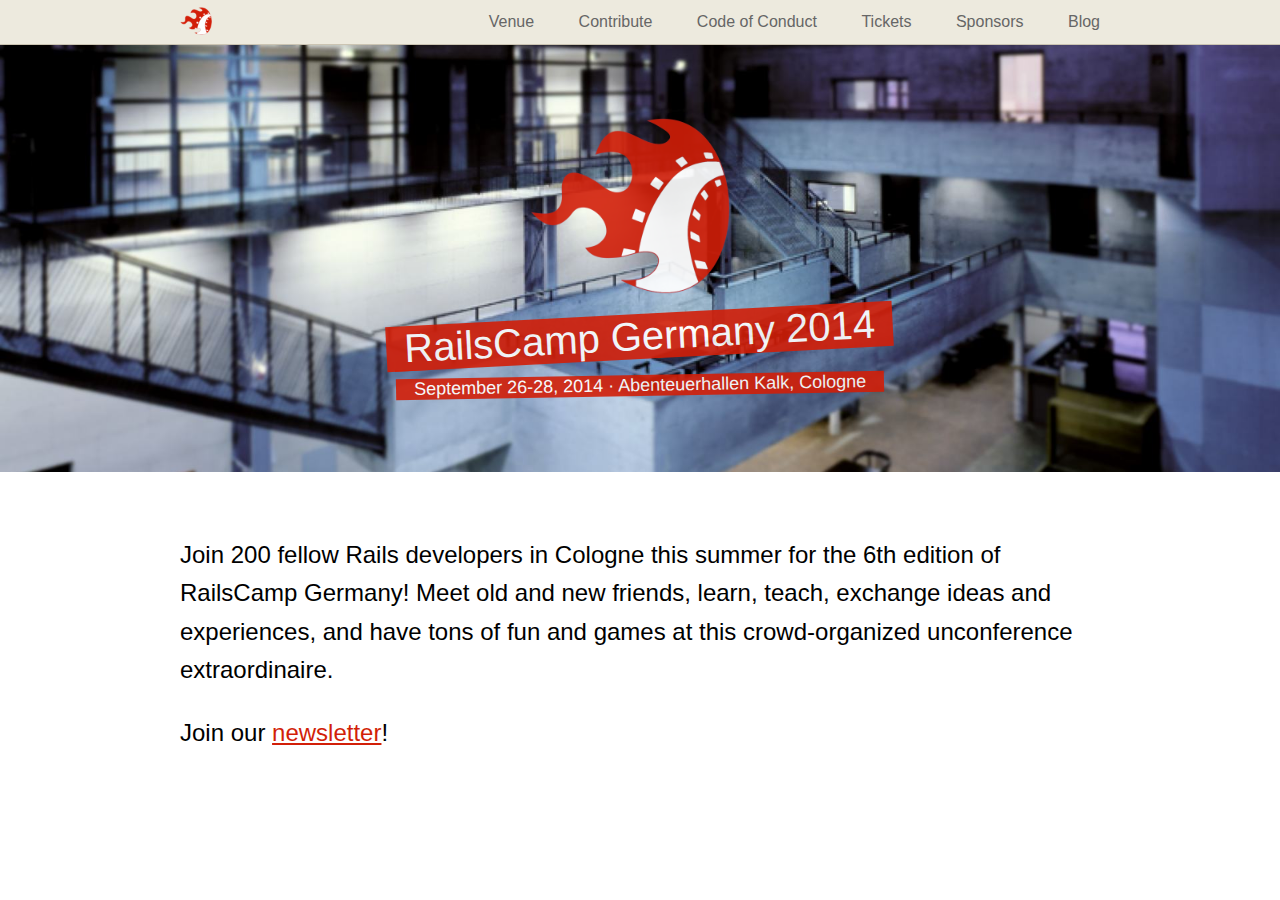
<file: index.html>
<!DOCTYPE html>
<html class="full-height">
  <head>
    <meta charset="utf-8">
    <meta http-equiv="X-UA-Compatible" content="IE=edge,chrome=1">
    <title>RailsCamp Germany 2014</title>
    <meta name="viewport" content="width=device-width, initial-scale=1.0" />
    <link rel="stylesheet" type="text/css" href="/assets/app-a7932431935822876175e918524d65d7.css">

    <link rel="stylesheet" href="http://cdn.leafletjs.com/leaflet-0.5/leaflet.css" />
     <!--[if lte IE 8]>
         <link rel="stylesheet" href="http://cdn.leafletjs.com/leaflet-0.5/leaflet.ie.css" />
     <![endif]-->

    <link rel="shortcut icon" href="/assets/favicon-b6ed188bc984e58a2a44f969e8c0895f.ico" type="image/x-icon" />
<link rel="apple-touch-icon" href="/assets/apple-touch-icon-aed322e47dfe718a745416d028e49808.png" />
<link rel="apple-touch-icon" sizes="57x57" href="/assets/apple-touch-icon-57x57-aed322e47dfe718a745416d028e49808.png" />
<link rel="apple-touch-icon" sizes="72x72" href="/assets/apple-touch-icon-72x72-3bece4a6f75652f17a83cd6141ed9bf1.png" />
<link rel="apple-touch-icon" sizes="114x114" href="/assets/apple-touch-icon-114x114-50da87fe532cfe2121b4d78f636396a5.png" />
<link rel="apple-touch-icon" sizes="144x144" href="/assets/apple-touch-icon-144x144-d45921535675bea97e03141c5989da36.png" />

    <link rel="alternate" type="application/atom+xml" title="RailsCamp Germany 2014 Updates" href="/blog/feed.xml" />
  </head>
  <body class="full-height">
    <header>
      <div class="content pure-g-r">
        <div id="logo" class="pure-u-1-5">
          <a href="/"><img class="flame" src="/assets/railscamp_icon_48x48-4b2273fd0cd8388d3fdd169ac7032637.png" /></a>
        </div>
        <div class="menu-wrapper pure-u-4-5">
          <nav id ="menu" class="pure-menu pure-menu-open pure-menu-horizontal">
            <ul>
              <li>
                <a href="/venue">Venue</a>
              </li>
              <li>
                <a href="/contribute">Contribute</a>
              </li>
              <li>
                <a href="/coc">Code of Conduct</a>
              </li>
              <!-- <li>
                <a href="/schedule">Schedule</a>
              </li> -->
              <li>
                <a href="/tickets">Tickets</a>
              </li>
              <li>
                <a href="/sponsors">Sponsors</a>
              </li>
              <li>
                <a href="/blog">Blog</a>
              </li>
            </ul>
          </nav>
        </div>
      </div>
    </header>

    <div class="hero frontpage pure-g-r">
  <div class="pure-u-1">
    <p><img class="flame" src="/img/flame_500.png" /></p>
    <h1>RailsCamp Germany 2014</h1>
    <p><span class="subheading">September 26-28, 2014 &middot; Abenteuerhallen Kalk, Cologne</span></p>
  </div>
</div>

<div id="content">
  <div class="pure-g-r">
    <div class="pure-u-1">
      <p class="intro">
        Join 200 fellow Rails developers in Cologne this summer for the 6th
        edition of RailsCamp Germany! Meet old and new friends, learn, teach,
        exchange ideas and experiences, and have tons of fun and games at this
        crowd-organized unconference extraordinaire.
      </p>
      <p class="intro">
        Join our <a href="/newsletter">newsletter</a>!
      </p>

    </div>



    <div class="pure-u-2">
      <!-- <a class="twitter-timeline" data-dnt="true" href="https://twitter.com/railscamp_de"  data-widget-id="346584881855356928">Tweets by @railscamp_de</a> -->
      <!-- <script>!function(d,s,id){var js,fjs=d.getElementsByTagName(s)[0],p=/^http:/.test(d.location)?'http':'https';if(!d.getElementById(id)){js=d.createElement(s);js.id=id;js.src=p+"://platform.twitter.com/widgets.js";fjs.parentNode.insertBefore(js,fjs);}}(document,"script","twitter-wjs");</script> -->
    </div>
  </div>
</div>
<!-- <div id="home"> -->
<!--   <section> -->
<!--     <p><strong>Full website coming soon. In the meantime:</strong></p> -->
<!--     <ul> -->
<!--       <li>Mark your calendar!</li> -->
<!--       <li>Follow us <a href="https://twitter.com/railscamp_de">on Twitter</a></li> -->
<!--       <li>Track the event <a href="http://lanyrd.com/2013/rcg13/">on Lanyrd</a></li> -->
<!--       <li>Think about how you want to contribute (e.g. preparing a talk/session, -->
<!--       helping with organization, helping out on site during the event).</li> -->
<!--     </ul> -->
<!--   </section> -->
<!--   <section> -->
<!--     <p><strong>Get involved with unorganizing our unconference:</strong></p> -->
<!--     <ul> -->
<!--       <li><a href="http://titanpad.com/BUX3ZVllLt">Check out the idea pad</a> and -->
<!--       add your name to something you want to be responsible for</li> -->
<!--       <li>Get on the <a href="https://groups.google.com/forum/?fromgroups#!forum/railscamp2013"> -->
<!--         orga mailing list</a></li> -->
<!--       <li>Jump on the IRC channel: <a href="irc://irc.freenode.net:7000/5apps"> -->
<!--         #railscamp_de on Freenode</a></li> -->
<!--     </ul> -->
<!--   </section> -->
<!--   <section class="blog"> -->
<!--     <p><strong>Check out what's new:</strong></p> -->
<!--     <ul class="posts"> -->
<!--        -->
<!--       <li><span>19 Jul 2014</span> &raquo; <a href="/news/2014/07/19/interview-with-railslove.html">Interview with Railslove (Captain Sponsor)</a></li> -->
<!--        -->
<!--       <li><span>18 Jul 2014</span> &raquo; <a href="/news/2014/07/18/gallery.html">The Techie Awesome RailsCamp Germany 2013 Picture Show</a></li> -->
<!--        -->
<!--       <li><span>30 May 2014</span> &raquo; <a href="/news/2014/05/30/join-us-for-another-epic-railscamp-germany.html">RailsCamp Germany is back, and you're all invited!</a></li> -->
<!--        -->
<!--     </ul> -->
<!--   </section> -->
<!--   <section class="photos"> -->
<!--     <img src="img/venue_main-hall_1.png" alt="Venue, Main Hall" /> -->
<!--     <img src="img/venue_main-hall_2.png" alt="Venue, Main Hall" /> -->
<!--     <img src="img/venue_outside_1.png" alt="Venue, outside" /> -->
<!--     <img src="img/venue_skate-hall_1.png" alt="Venue, Skate Hall" /> -->
<!--   </section> -->
<!-- </div> -->


    <script type="text/javascript" src="/assets/vendor/responsive-nav-b3012f97cb92f4c4c399aa2f1273b473.js"></script>

    <script>
    var navigation = responsiveNav("#menu", { // Selector: The ID of the wrapper
        animate: true, // Boolean: Use CSS3 transitions, true or false
        transition: 400, // Integer: Speed of the transition, in milliseconds
        label: "", // String: Label for the navigation toggle
        insert: "after", // String: Insert the toggle before or after the navigation
        customToggle: "", // Selector: Specify the ID of a custom toggle
        openPos: "relative", // String: Position of the opened nav, relative or static
        jsClass: "js", // String: 'JS enabled' class which is added to <html> el
        init: function(){}, // Function: Init callback
        open: function(){}, // Function: Open callback
        close: function(){} // Function: Close callback
    });
    </script>

  </body>
</html>
</file>
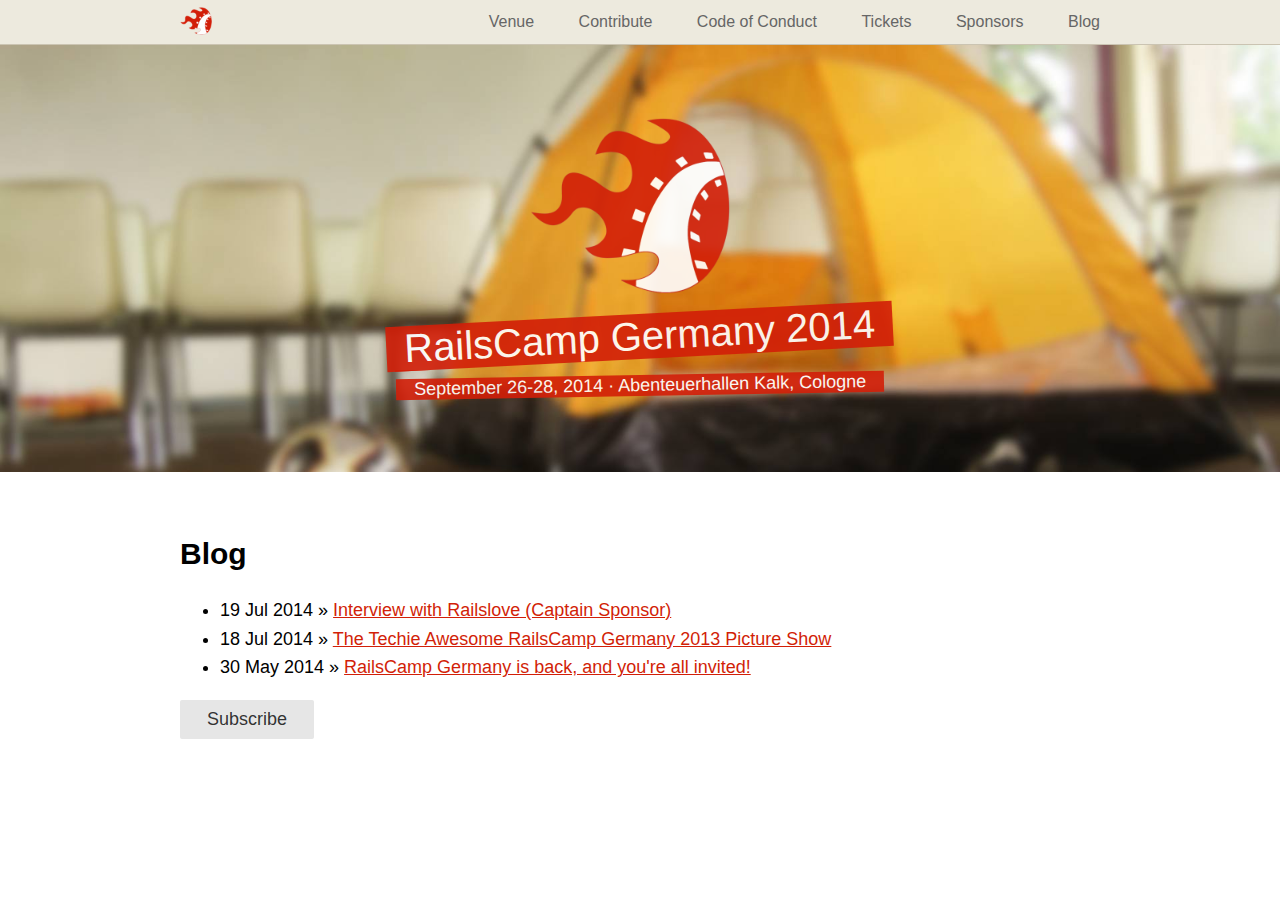
<file: blog/index.html>
<!DOCTYPE html>
<html class="full-height">
  <head>
    <meta charset="utf-8">
    <meta http-equiv="X-UA-Compatible" content="IE=edge,chrome=1">
    <title>Blog | RailsCamp Germany 2014</title>
    <meta name="viewport" content="width=device-width, initial-scale=1.0" />
    <link rel="stylesheet" type="text/css" href="/assets/app-a7932431935822876175e918524d65d7.css">

    <link rel="stylesheet" href="http://cdn.leafletjs.com/leaflet-0.5/leaflet.css" />
     <!--[if lte IE 8]>
         <link rel="stylesheet" href="http://cdn.leafletjs.com/leaflet-0.5/leaflet.ie.css" />
     <![endif]-->

    <link rel="shortcut icon" href="/assets/favicon-b6ed188bc984e58a2a44f969e8c0895f.ico" type="image/x-icon" />
<link rel="apple-touch-icon" href="/assets/apple-touch-icon-aed322e47dfe718a745416d028e49808.png" />
<link rel="apple-touch-icon" sizes="57x57" href="/assets/apple-touch-icon-57x57-aed322e47dfe718a745416d028e49808.png" />
<link rel="apple-touch-icon" sizes="72x72" href="/assets/apple-touch-icon-72x72-3bece4a6f75652f17a83cd6141ed9bf1.png" />
<link rel="apple-touch-icon" sizes="114x114" href="/assets/apple-touch-icon-114x114-50da87fe532cfe2121b4d78f636396a5.png" />
<link rel="apple-touch-icon" sizes="144x144" href="/assets/apple-touch-icon-144x144-d45921535675bea97e03141c5989da36.png" />

    <link rel="alternate" type="application/atom+xml" title="RailsCamp Germany 2014 Updates" href="/blog/feed.xml" />
  </head>
  <body class="full-height">
    <header>
      <div class="content pure-g-r">
        <div id="logo" class="pure-u-1-5">
          <a href="/"><img class="flame" src="/assets/railscamp_icon_48x48-4b2273fd0cd8388d3fdd169ac7032637.png" /></a>
        </div>
        <div class="menu-wrapper pure-u-4-5">
          <nav id ="menu" class="pure-menu pure-menu-open pure-menu-horizontal">
            <ul>
              <li>
                <a href="/venue">Venue</a>
              </li>
              <li>
                <a href="/contribute">Contribute</a>
              </li>
              <li>
                <a href="/coc">Code of Conduct</a>
              </li>
              <!-- <li>
                <a href="/schedule">Schedule</a>
              </li> -->
              <li>
                <a href="/tickets">Tickets</a>
              </li>
              <li>
                <a href="/sponsors">Sponsors</a>
              </li>
              <li>
                <a href="/blog">Blog</a>
              </li>
            </ul>
          </nav>
        </div>
      </div>
    </header>

    <div class="hero blog pure-g-r">
  <div class="pure-u-1">
    <p><img class="flame" src="/img/flame_500.png" /></p>
    <h1>RailsCamp Germany 2014</h1>
    <p><span class="subheading">September 26-28, 2014 &middot; Abenteuerhallen Kalk, Cologne</span></p>
  </div>
</div>
<div id="content">
  <div class="pure-g-r">
    <div class="pure-u-1">
      <h2>Blog</h2>
      <ul class="posts">
        
        <li><span>19 Jul 2014</span> &raquo; <a href="/news/2014/07/19/interview-with-railslove.html">Interview with Railslove (Captain Sponsor)</a></li>
        
        <li><span>18 Jul 2014</span> &raquo; <a href="/news/2014/07/18/gallery.html">The Techie Awesome RailsCamp Germany 2013 Picture Show</a></li>
        
        <li><span>30 May 2014</span> &raquo; <a href="/news/2014/05/30/join-us-for-another-epic-railscamp-germany.html">RailsCamp Germany is back, and you're all invited!</a></li>
        
      </ul>
      <p>
        <input type="button" onclick="(function(){var z=document.createElement('script');z.src='https://www.subtome.com/load.js';document.body.appendChild(z);})()" value="Subscribe" class="pure-button">
      </p>
    </div>
  </div>
</div>


    <script type="text/javascript" src="/assets/vendor/responsive-nav-b3012f97cb92f4c4c399aa2f1273b473.js"></script>

    <script>
    var navigation = responsiveNav("#menu", { // Selector: The ID of the wrapper
        animate: true, // Boolean: Use CSS3 transitions, true or false
        transition: 400, // Integer: Speed of the transition, in milliseconds
        label: "", // String: Label for the navigation toggle
        insert: "after", // String: Insert the toggle before or after the navigation
        customToggle: "", // Selector: Specify the ID of a custom toggle
        openPos: "relative", // String: Position of the opened nav, relative or static
        jsClass: "js", // String: 'JS enabled' class which is added to <html> el
        init: function(){}, // Function: Init callback
        open: function(){}, // Function: Open callback
        close: function(){} // Function: Close callback
    });
    </script>

  </body>
</html>
</file>
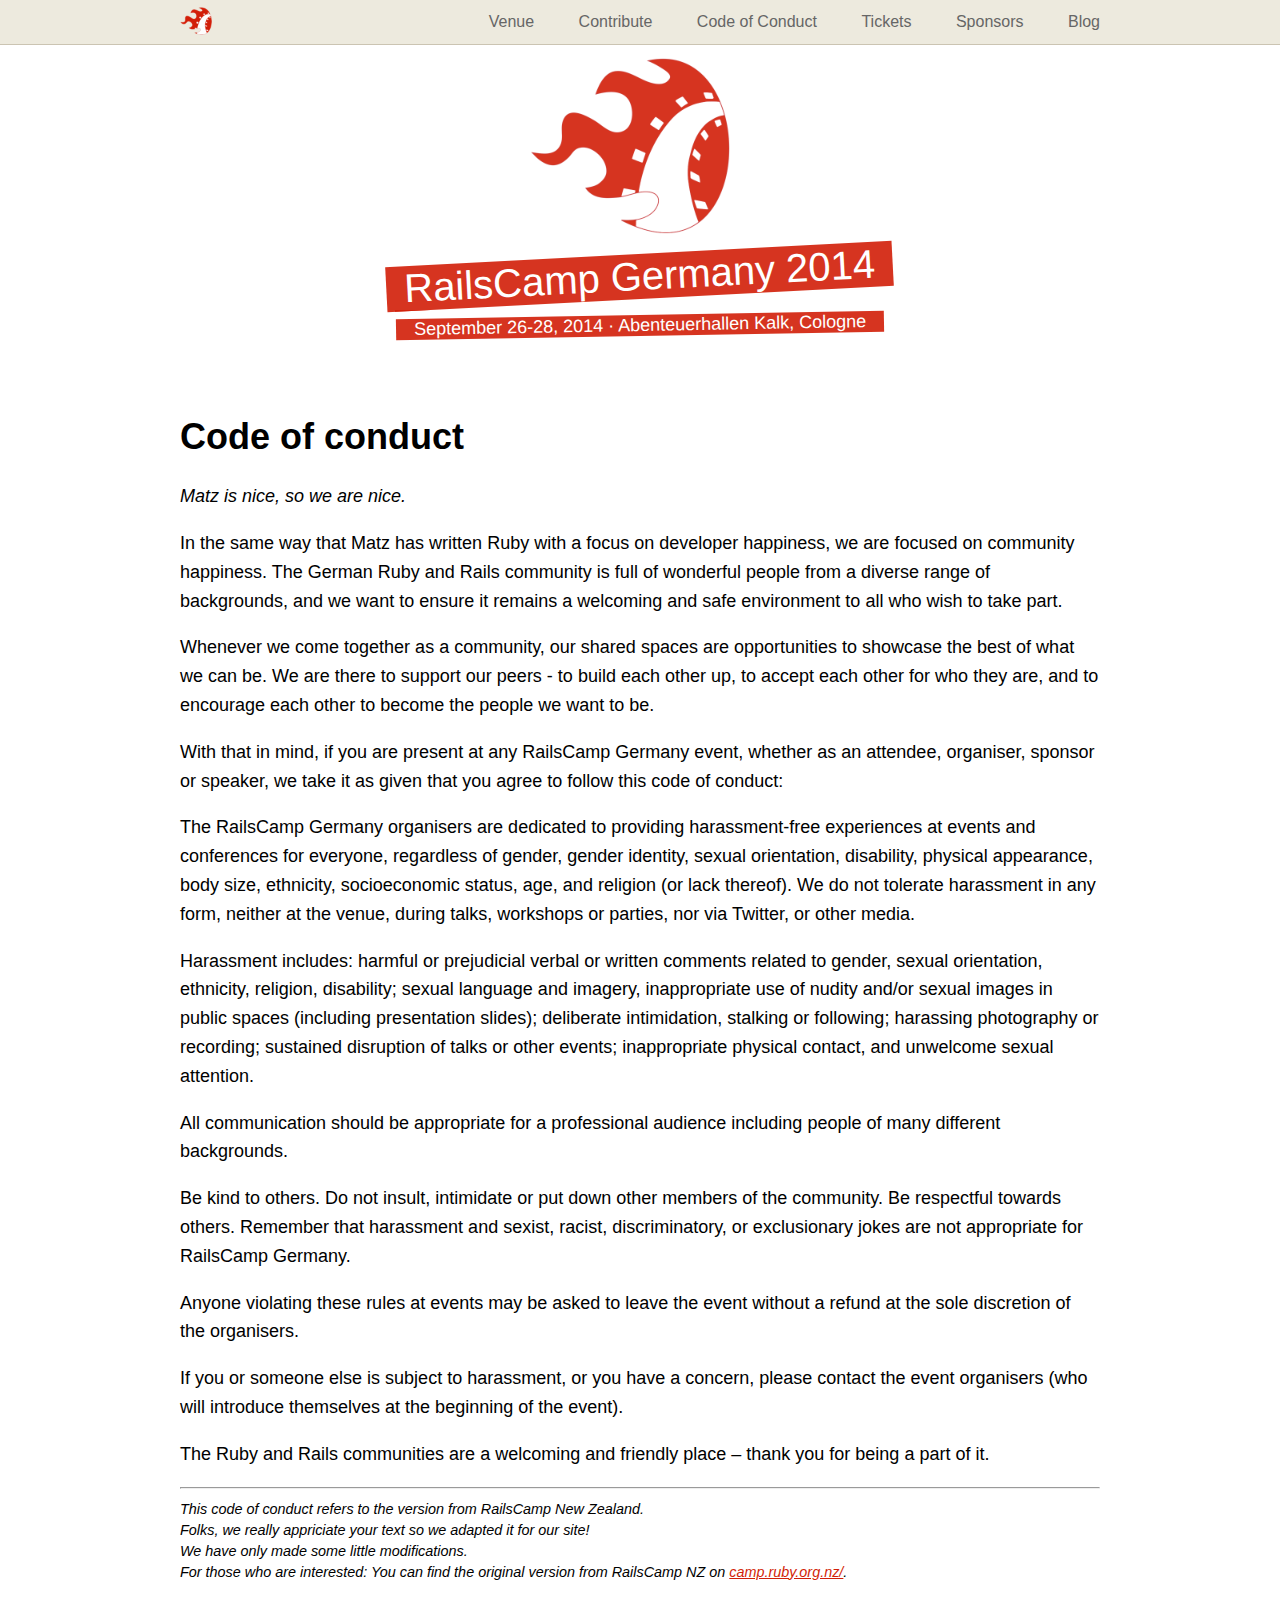
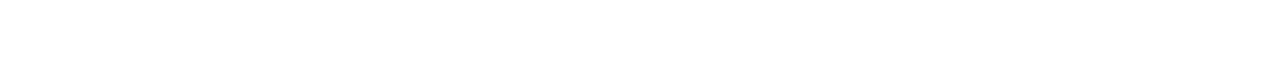
<file: coc/index.html>
<!DOCTYPE html>
<html class="full-height">
  <head>
    <meta charset="utf-8">
    <meta http-equiv="X-UA-Compatible" content="IE=edge,chrome=1">
    <title>Code of conduct | RailsCamp Germany 2014</title>
    <meta name="viewport" content="width=device-width, initial-scale=1.0" />
    <link rel="stylesheet" type="text/css" href="/assets/app-a7932431935822876175e918524d65d7.css">

    <link rel="stylesheet" href="http://cdn.leafletjs.com/leaflet-0.5/leaflet.css" />
     <!--[if lte IE 8]>
         <link rel="stylesheet" href="http://cdn.leafletjs.com/leaflet-0.5/leaflet.ie.css" />
     <![endif]-->

    <link rel="shortcut icon" href="/assets/favicon-b6ed188bc984e58a2a44f969e8c0895f.ico" type="image/x-icon" />
<link rel="apple-touch-icon" href="/assets/apple-touch-icon-aed322e47dfe718a745416d028e49808.png" />
<link rel="apple-touch-icon" sizes="57x57" href="/assets/apple-touch-icon-57x57-aed322e47dfe718a745416d028e49808.png" />
<link rel="apple-touch-icon" sizes="72x72" href="/assets/apple-touch-icon-72x72-3bece4a6f75652f17a83cd6141ed9bf1.png" />
<link rel="apple-touch-icon" sizes="114x114" href="/assets/apple-touch-icon-114x114-50da87fe532cfe2121b4d78f636396a5.png" />
<link rel="apple-touch-icon" sizes="144x144" href="/assets/apple-touch-icon-144x144-d45921535675bea97e03141c5989da36.png" />

    <link rel="alternate" type="application/atom+xml" title="RailsCamp Germany 2014 Updates" href="/blog/feed.xml" />
  </head>
  <body class="full-height">
    <header>
      <div class="content pure-g-r">
        <div id="logo" class="pure-u-1-5">
          <a href="/"><img class="flame" src="/assets/railscamp_icon_48x48-4b2273fd0cd8388d3fdd169ac7032637.png" /></a>
        </div>
        <div class="menu-wrapper pure-u-4-5">
          <nav id ="menu" class="pure-menu pure-menu-open pure-menu-horizontal">
            <ul>
              <li>
                <a href="/venue">Venue</a>
              </li>
              <li>
                <a href="/contribute">Contribute</a>
              </li>
              <li>
                <a href="/coc">Code of Conduct</a>
              </li>
              <!-- <li>
                <a href="/schedule">Schedule</a>
              </li> -->
              <li>
                <a href="/tickets">Tickets</a>
              </li>
              <li>
                <a href="/sponsors">Sponsors</a>
              </li>
              <li>
                <a href="/blog">Blog</a>
              </li>
            </ul>
          </nav>
        </div>
      </div>
    </header>

    <div class="hero coc pure-g-r">
  <div class="pure-u-1">
    <p><img class="flame" src="/img/flame_500.png" /></p>
    <h1>RailsCamp Germany 2014</h1>
    <p><span class="subheading">September 26-28, 2014 &middot; Abenteuerhallen Kalk, Cologne</span></p>
  </div>
</div>

<div id="content">
  <div class="pure-g-r">
    <div class="pure-u-1">
      <h1>Code of conduct</h1>
      <p><i>Matz is nice, so we are nice.</i></p>

      <p>
        In the same way that Matz has written Ruby with a focus on developer happiness, we are focused on community happiness. The German Ruby and Rails community is full of wonderful people from a diverse range of backgrounds, and we want to ensure it remains a welcoming and safe environment to all who wish to take part.
      </p>
      <p>
        Whenever we come together as a community, our shared spaces are opportunities to showcase the best of what we can be. We are there to support our peers - to build each other up, to accept each other for who they are, and to encourage each other to become the people we want to be.
      </p>
      <p>
        With that in mind, if you are present at any RailsCamp Germany event, whether as an attendee, organiser, sponsor or speaker, we take it as given that you agree to follow this code of conduct:
      </p>
      <p>
        The RailsCamp Germany organisers are dedicated to providing harassment-free experiences at events and conferences for everyone, regardless of gender, gender identity, sexual orientation, disability, physical appearance, body size, ethnicity, socioeconomic status, age, and religion (or lack thereof). We do not tolerate harassment in any form, neither at the venue, during talks, workshops or parties, nor via Twitter, or other media.
      </p>
      <p>
        Harassment includes: harmful or prejudicial verbal or written comments related to gender, sexual orientation, ethnicity, religion, disability; sexual language and imagery, inappropriate use of nudity and/or sexual images in public spaces (including presentation slides); deliberate intimidation, stalking or following; harassing photography or recording; sustained disruption of talks or other events; inappropriate physical contact, and unwelcome sexual attention.
      <p/>
      <p>
        All communication should be appropriate for a professional audience including people of many different backgrounds.
      </p>
      <p>
        Be kind to others. Do not insult, intimidate or put down other members of the community. Be respectful towards others. Remember that harassment and sexist, racist, discriminatory, or exclusionary jokes are not appropriate for RailsCamp Germany.
      </p>
      <p>
        Anyone violating these rules at events may be asked to leave the event without a refund at the sole discretion of the organisers.
      </p>
      <p>
        If you or someone else is subject to harassment, or you have a concern, please contact the event organisers (who will introduce themselves at the beginning of the event).
      </p>
      <p>
        The Ruby and Rails communities are a welcoming and friendly place – thank you for being a part of it.
      </p>
      <hr />
      <small>
        <i>This code of conduct refers to the version from RailsCamp New Zealand.<br />
        Folks, we really appriciate your text so we adapted it for our site!<br />
        We have only made some little modifications.<br />
        For those who are interested: You can find the original version from RailsCamp NZ on <a href="http://camp.ruby.org.nz/">camp.ruby.org.nz/</a>.<i>
      </small>
    </div>



<!--       <div class="pure-g-r travel-information">

        <div class="pure-u-1-3 vehicle">
          <h3>Bike, Car, Spaceship & Hovercraft</h3>
          <p>
            Abenteuerhallen Kalk
            <br> Christian-Sünner-Straße 8
            <br> 51103 Köln
            <br><small>50.9352007, 7.00926661</small>
          </p>
          <p><a href="http://ahk.abenteuerhallenkalk.de/anfahrt/">Additional
            information</a> is available on the website of Abenteuerhallen.</p>
        </div> -->

<!--         <div class="pure-u-2-3">
          <h3>Public Transport</h3>
          <h4>Subway/Underground</h4>
          <p>Take the tram ("Stadtbahn") <b>#1</b> or <b>#9</b> to station
          <em>Kapelle Kalk</em>. Walk along <em>Wiersbergstr.</em> until you
          reach an old entrance gate. Go straight ahead and you'll see the
          Abenteuerhalle on the right.</p>
          <h4>Apps</h4>
          <p>Deutsche Bahn provides travel information for all public transportation in Cologne
          via the <a href="http://www.bahn.de/p/view/buchung/mobil/db-navigator.shtml">DB Navigator App</a>.
          (Tickets also available via <a href="http://handyticket.de">HandyTicket App</a>)</p>
        </div> -->

<!--         <div class="pure-u-1">
          <h2>Accommodation</h2>
          <p>If you want to get real with camping, just bring your sleeping bag
          and sleeping pad and simply stay at the venue. The skate hall fits
          about 100 people, and there are bathrooms with showers.</p>
          <p><img class="image as-full-width" src="/img/venue_skate-hall_1.png" alt="Venue Skate Hall 1"></p>
          <p>If you prefer a more comfortable place to stay you should be able
          to find plenty of other accommodations in Cologne. Feel free to
          contact us, in case you need any help.</p>
        </div> -->


    <script type="text/javascript" src="/assets/vendor/responsive-nav-b3012f97cb92f4c4c399aa2f1273b473.js"></script>

    <script>
    var navigation = responsiveNav("#menu", { // Selector: The ID of the wrapper
        animate: true, // Boolean: Use CSS3 transitions, true or false
        transition: 400, // Integer: Speed of the transition, in milliseconds
        label: "", // String: Label for the navigation toggle
        insert: "after", // String: Insert the toggle before or after the navigation
        customToggle: "", // Selector: Specify the ID of a custom toggle
        openPos: "relative", // String: Position of the opened nav, relative or static
        jsClass: "js", // String: 'JS enabled' class which is added to <html> el
        init: function(){}, // Function: Init callback
        open: function(){}, // Function: Open callback
        close: function(){} // Function: Close callback
    });
    </script>

  </body>
</html>
</file>
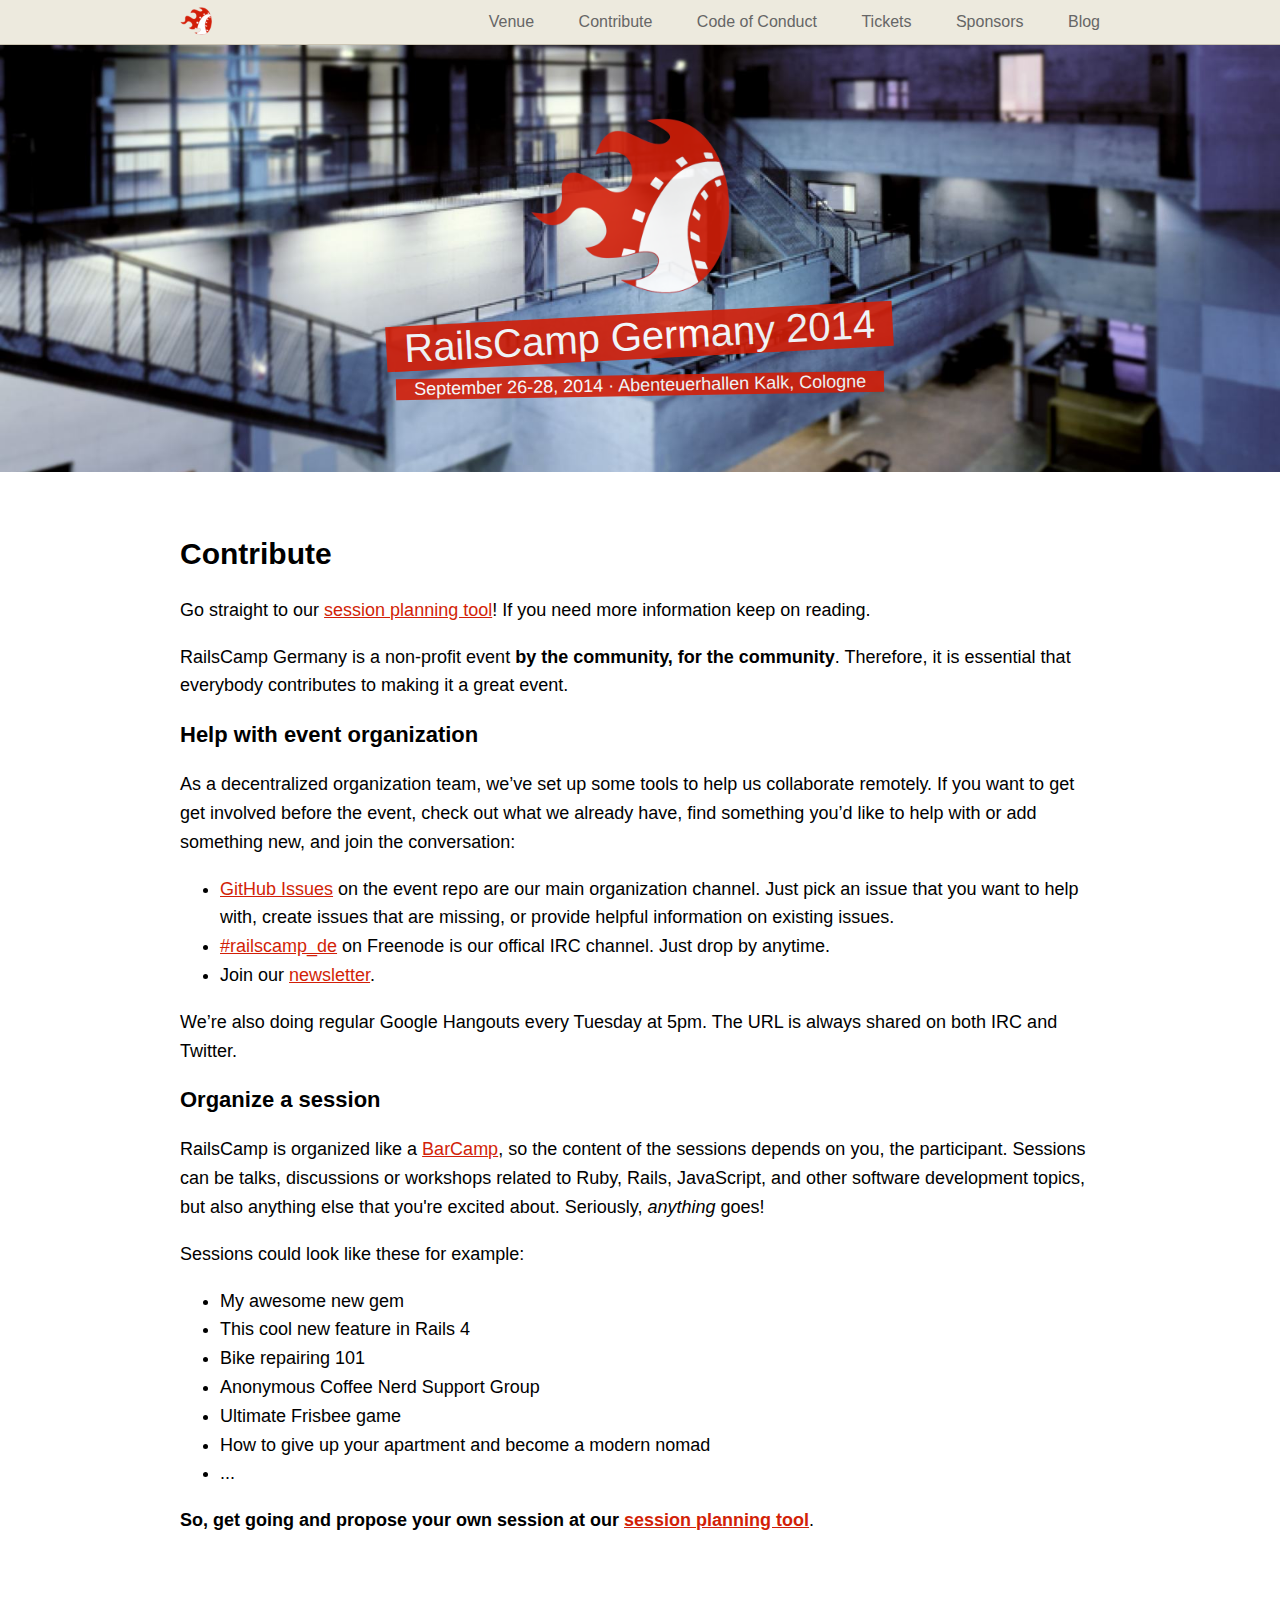
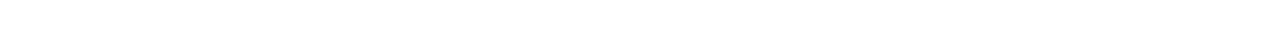
<file: contribute/index.html>
<!DOCTYPE html>
<html class="full-height">
  <head>
    <meta charset="utf-8">
    <meta http-equiv="X-UA-Compatible" content="IE=edge,chrome=1">
    <title>Contributing to RailsCamp Germany 2014</title>
    <meta name="viewport" content="width=device-width, initial-scale=1.0" />
    <link rel="stylesheet" type="text/css" href="/assets/app-a7932431935822876175e918524d65d7.css">

    <link rel="stylesheet" href="http://cdn.leafletjs.com/leaflet-0.5/leaflet.css" />
     <!--[if lte IE 8]>
         <link rel="stylesheet" href="http://cdn.leafletjs.com/leaflet-0.5/leaflet.ie.css" />
     <![endif]-->

    <link rel="shortcut icon" href="/assets/favicon-b6ed188bc984e58a2a44f969e8c0895f.ico" type="image/x-icon" />
<link rel="apple-touch-icon" href="/assets/apple-touch-icon-aed322e47dfe718a745416d028e49808.png" />
<link rel="apple-touch-icon" sizes="57x57" href="/assets/apple-touch-icon-57x57-aed322e47dfe718a745416d028e49808.png" />
<link rel="apple-touch-icon" sizes="72x72" href="/assets/apple-touch-icon-72x72-3bece4a6f75652f17a83cd6141ed9bf1.png" />
<link rel="apple-touch-icon" sizes="114x114" href="/assets/apple-touch-icon-114x114-50da87fe532cfe2121b4d78f636396a5.png" />
<link rel="apple-touch-icon" sizes="144x144" href="/assets/apple-touch-icon-144x144-d45921535675bea97e03141c5989da36.png" />

    <link rel="alternate" type="application/atom+xml" title="RailsCamp Germany 2014 Updates" href="/blog/feed.xml" />
  </head>
  <body class="full-height">
    <header>
      <div class="content pure-g-r">
        <div id="logo" class="pure-u-1-5">
          <a href="/"><img class="flame" src="/assets/railscamp_icon_48x48-4b2273fd0cd8388d3fdd169ac7032637.png" /></a>
        </div>
        <div class="menu-wrapper pure-u-4-5">
          <nav id ="menu" class="pure-menu pure-menu-open pure-menu-horizontal">
            <ul>
              <li>
                <a href="/venue">Venue</a>
              </li>
              <li>
                <a href="/contribute">Contribute</a>
              </li>
              <li>
                <a href="/coc">Code of Conduct</a>
              </li>
              <!-- <li>
                <a href="/schedule">Schedule</a>
              </li> -->
              <li>
                <a href="/tickets">Tickets</a>
              </li>
              <li>
                <a href="/sponsors">Sponsors</a>
              </li>
              <li>
                <a href="/blog">Blog</a>
              </li>
            </ul>
          </nav>
        </div>
      </div>
    </header>

    <div class="hero frontpage pure-g-r">
  <div class="pure-u-1">
    <p><img class="flame" src="/img/flame_500.png" /></p>
    <h1>RailsCamp Germany 2014</h1>
    <p><span class="subheading">September 26-28, 2014 &middot; Abenteuerhallen Kalk, Cologne</span></p>
  </div>
</div>

<div id="content">
  <h2>Contribute</h2>

  <p>Go straight to our <a href="session-planning.html">session planning tool</a></strong>! If you need more information keep on reading.</p>

  <p>RailsCamp Germany is a non-profit event <strong>by the community, for
  the community</strong>. Therefore, it is essential that everybody contributes
  to making it a great event.</p>
  <h3>Help with event organization</h3>
  <p>
    As a decentralized organization team, we’ve set up some tools to help us
    collaborate remotely. If you want to get get involved before the event, check
    out what we already have, find something you’d like to help with or add
    something new, and join the conversation:
  </p>
  <ul>
    <li><a href="https://github.com/railscamp/railscamp-germany-2014/issues?state=open">GitHub Issues</a> on the event repo are our main organization channel. Just pick an issue that you want to help with, create issues that are missing, or provide helpful information on existing issues.</li>
    <li><a href="irc://irc.freenode.net:7000/railcamp_de">#railscamp_de</a> on Freenode is our offical IRC channel. Just drop by anytime.</li>
    <li>Join our <a href="/newsletter">newsletter</a>.</li>
    <!-- <li>The <a href="https://groups.google.com/forum/#!forum/railscamp-de">orga mailing list</a> is the only non-public channel, which we only use for confidential information. If you want access, just request it. It’s not necessary for anything other than looking at a few boring numbers, though. ;)</li> -->
  </ul>
  <p>We’re also doing regular Google Hangouts every Tuesday at 5pm. The URL is
  always shared on both IRC and Twitter.</p>
  <h3>Organize a session</h3>
  <p>
    RailsCamp is organized like a <a href="http://en.wikipedia.org/wiki/BarCamp">BarCamp</a>,
    so the content of the sessions depends on you, the participant. Sessions
    can be talks, discussions or workshops related to Ruby, Rails, JavaScript,
    and other software development topics, but also anything else that you're
    excited about. Seriously, <em>anything</em> goes!
  </p>
  <p>Sessions could look like these for example:</p>
  <ul>
    <li>My awesome new gem</li>
    <li>This cool new feature in Rails 4</li>
    <li>Bike repairing 101</li>
    <li>Anonymous Coffee Nerd Support Group</li>
    <li>Ultimate Frisbee game</li>
    <li>How to give up your apartment and become a modern nomad</li>
    <li>...</li>
  </ul>
  <p><strong>So, get going and propose your own session at our <a href="session-planning.html">session planning tool</a></strong>.</p>
</div>


    <script type="text/javascript" src="/assets/vendor/responsive-nav-b3012f97cb92f4c4c399aa2f1273b473.js"></script>

    <script>
    var navigation = responsiveNav("#menu", { // Selector: The ID of the wrapper
        animate: true, // Boolean: Use CSS3 transitions, true or false
        transition: 400, // Integer: Speed of the transition, in milliseconds
        label: "", // String: Label for the navigation toggle
        insert: "after", // String: Insert the toggle before or after the navigation
        customToggle: "", // Selector: Specify the ID of a custom toggle
        openPos: "relative", // String: Position of the opened nav, relative or static
        jsClass: "js", // String: 'JS enabled' class which is added to <html> el
        init: function(){}, // Function: Init callback
        open: function(){}, // Function: Open callback
        close: function(){} // Function: Close callback
    });
    </script>

  </body>
</html>
</file>
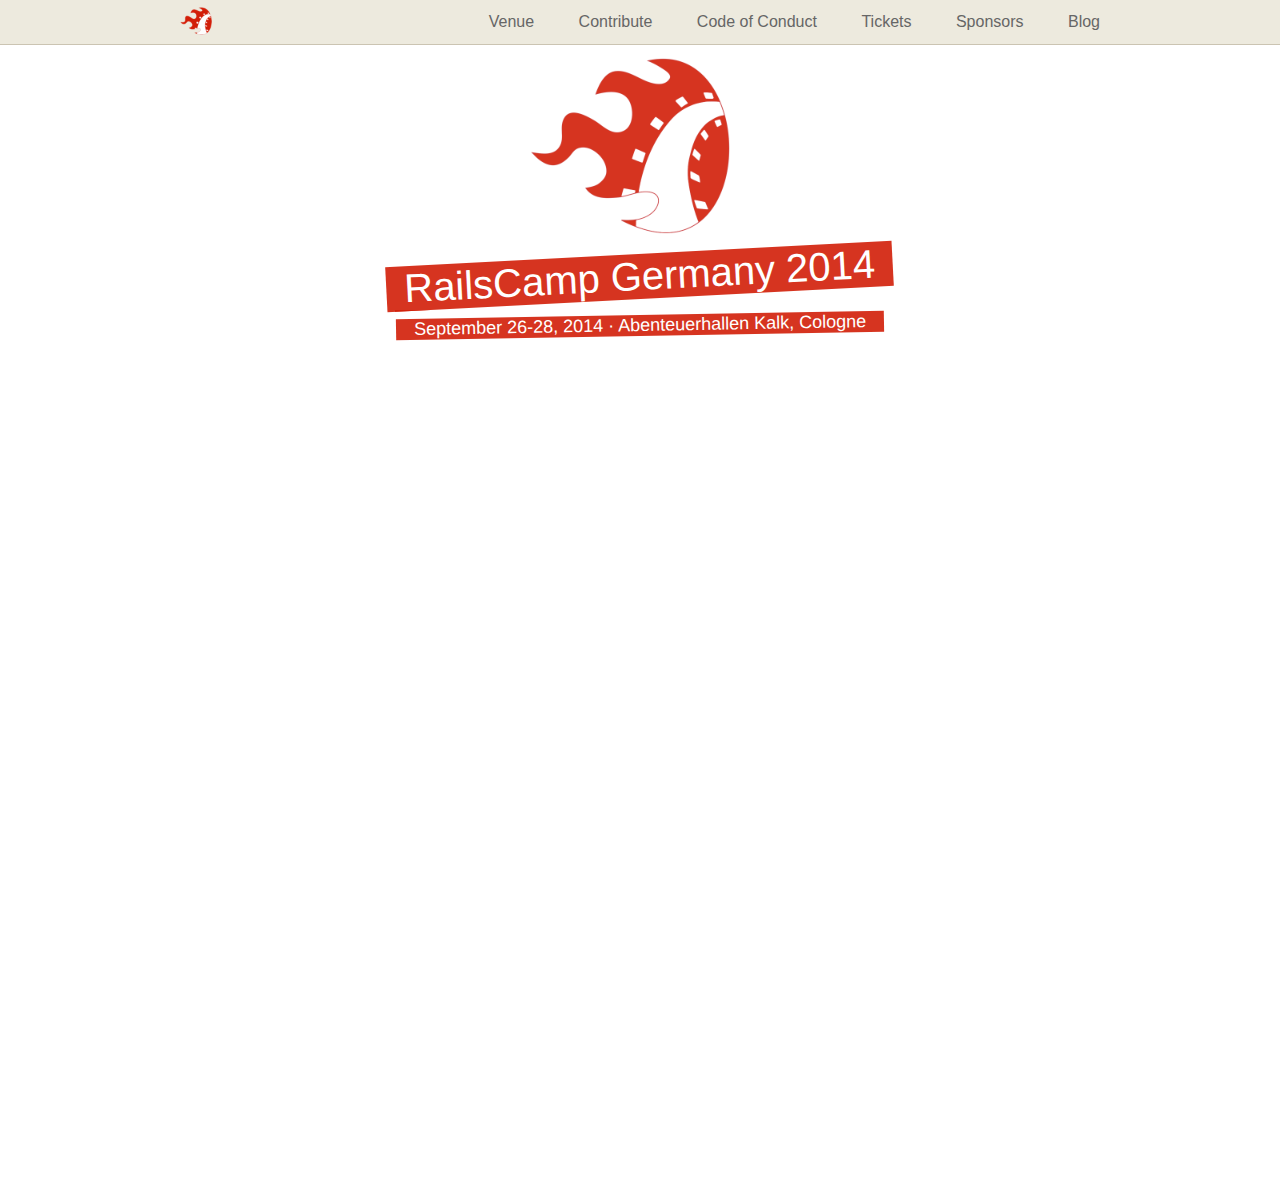
<file: newsletter/index.html>
<!DOCTYPE html>
<html class="full-height">
  <head>
    <meta charset="utf-8">
    <meta http-equiv="X-UA-Compatible" content="IE=edge,chrome=1">
    <title>RailsCamp Germany 2014</title>
    <meta name="viewport" content="width=device-width, initial-scale=1.0" />
    <link rel="stylesheet" type="text/css" href="/assets/app-a7932431935822876175e918524d65d7.css">

    <link rel="stylesheet" href="http://cdn.leafletjs.com/leaflet-0.5/leaflet.css" />
     <!--[if lte IE 8]>
         <link rel="stylesheet" href="http://cdn.leafletjs.com/leaflet-0.5/leaflet.ie.css" />
     <![endif]-->

    <link rel="shortcut icon" href="/assets/favicon-b6ed188bc984e58a2a44f969e8c0895f.ico" type="image/x-icon" />
<link rel="apple-touch-icon" href="/assets/apple-touch-icon-aed322e47dfe718a745416d028e49808.png" />
<link rel="apple-touch-icon" sizes="57x57" href="/assets/apple-touch-icon-57x57-aed322e47dfe718a745416d028e49808.png" />
<link rel="apple-touch-icon" sizes="72x72" href="/assets/apple-touch-icon-72x72-3bece4a6f75652f17a83cd6141ed9bf1.png" />
<link rel="apple-touch-icon" sizes="114x114" href="/assets/apple-touch-icon-114x114-50da87fe532cfe2121b4d78f636396a5.png" />
<link rel="apple-touch-icon" sizes="144x144" href="/assets/apple-touch-icon-144x144-d45921535675bea97e03141c5989da36.png" />

    <link rel="alternate" type="application/atom+xml" title="RailsCamp Germany 2014 Updates" href="/blog/feed.xml" />
  </head>
  <body class="full-height">
    <header>
      <div class="content pure-g-r">
        <div id="logo" class="pure-u-1-5">
          <a href="/"><img class="flame" src="/assets/railscamp_icon_48x48-4b2273fd0cd8388d3fdd169ac7032637.png" /></a>
        </div>
        <div class="menu-wrapper pure-u-4-5">
          <nav id ="menu" class="pure-menu pure-menu-open pure-menu-horizontal">
            <ul>
              <li>
                <a href="/venue">Venue</a>
              </li>
              <li>
                <a href="/contribute">Contribute</a>
              </li>
              <li>
                <a href="/coc">Code of Conduct</a>
              </li>
              <!-- <li>
                <a href="/schedule">Schedule</a>
              </li> -->
              <li>
                <a href="/tickets">Tickets</a>
              </li>
              <li>
                <a href="/sponsors">Sponsors</a>
              </li>
              <li>
                <a href="/blog">Blog</a>
              </li>
            </ul>
          </nav>
        </div>
      </div>
    </header>

    <div class="hero newsletter pure-g-r">
  <div class="pure-u-1">
    <p><img class="flame" src="/img/flame_500.png" /></p>
    <h1>RailsCamp Germany 2014</h1>
    <p><span class="subheading">September 26-28, 2014 &middot; Abenteuerhallen Kalk, Cologne</span></p>
  </div>
</div>

<div id="content">
  <div class="pure-g-r">
    <div class="newsletter">
      <iframe src="http://eepurl.com/VT0Vv"></iframe>
    </div>


  </div>
</div>



    <script type="text/javascript" src="/assets/vendor/responsive-nav-b3012f97cb92f4c4c399aa2f1273b473.js"></script>

    <script>
    var navigation = responsiveNav("#menu", { // Selector: The ID of the wrapper
        animate: true, // Boolean: Use CSS3 transitions, true or false
        transition: 400, // Integer: Speed of the transition, in milliseconds
        label: "", // String: Label for the navigation toggle
        insert: "after", // String: Insert the toggle before or after the navigation
        customToggle: "", // Selector: Specify the ID of a custom toggle
        openPos: "relative", // String: Position of the opened nav, relative or static
        jsClass: "js", // String: 'JS enabled' class which is added to <html> el
        init: function(){}, // Function: Init callback
        open: function(){}, // Function: Open callback
        close: function(){} // Function: Close callback
    });
    </script>

  </body>
</html>
</file>
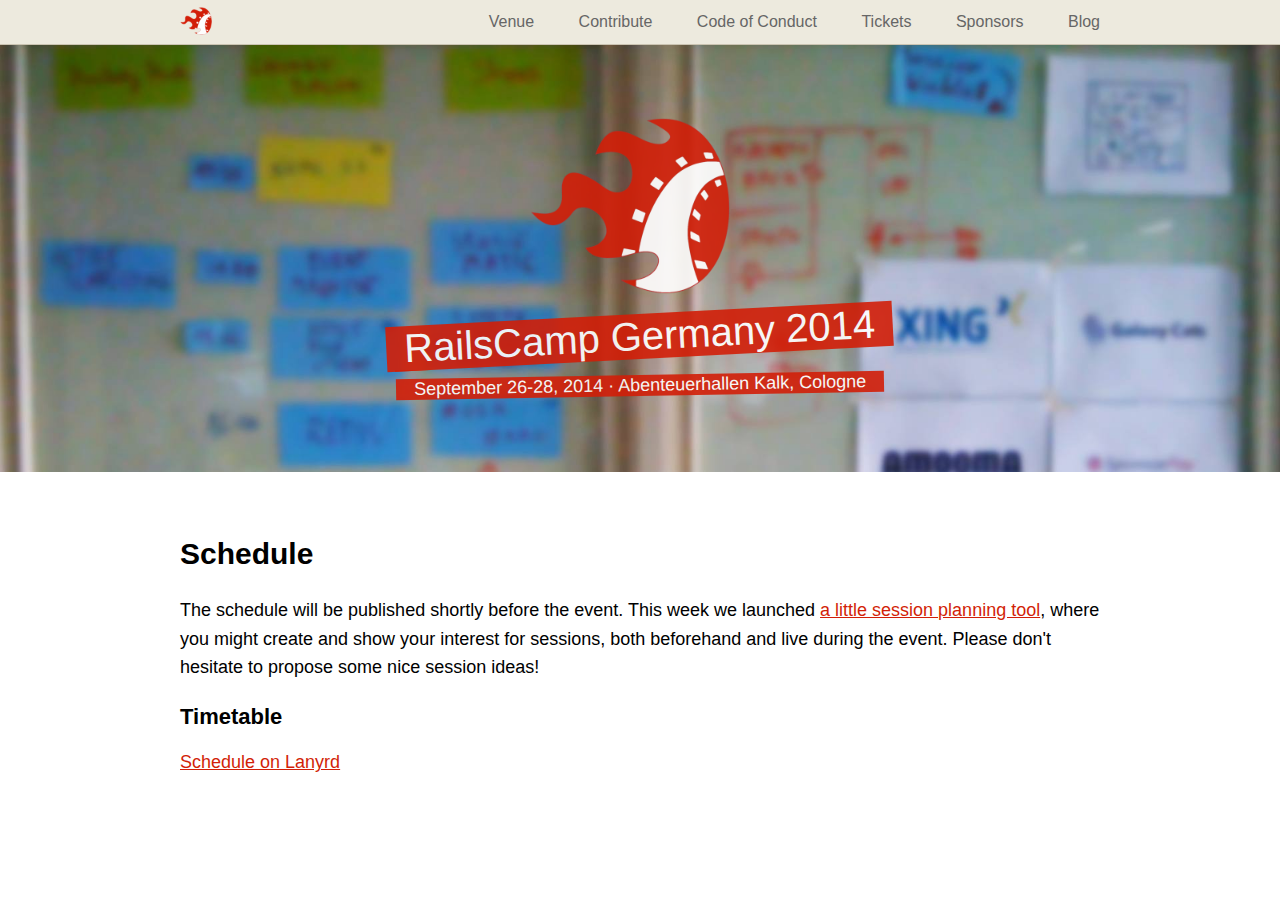
<file: schedule/index.html>
<!DOCTYPE html>
<html class="full-height">
  <head>
    <meta charset="utf-8">
    <meta http-equiv="X-UA-Compatible" content="IE=edge,chrome=1">
    <title>Schedule | RailsCamp Germany 2014</title>
    <meta name="viewport" content="width=device-width, initial-scale=1.0" />
    <link rel="stylesheet" type="text/css" href="/assets/app-a7932431935822876175e918524d65d7.css">

    <link rel="stylesheet" href="http://cdn.leafletjs.com/leaflet-0.5/leaflet.css" />
     <!--[if lte IE 8]>
         <link rel="stylesheet" href="http://cdn.leafletjs.com/leaflet-0.5/leaflet.ie.css" />
     <![endif]-->

    <link rel="shortcut icon" href="/assets/favicon-b6ed188bc984e58a2a44f969e8c0895f.ico" type="image/x-icon" />
<link rel="apple-touch-icon" href="/assets/apple-touch-icon-aed322e47dfe718a745416d028e49808.png" />
<link rel="apple-touch-icon" sizes="57x57" href="/assets/apple-touch-icon-57x57-aed322e47dfe718a745416d028e49808.png" />
<link rel="apple-touch-icon" sizes="72x72" href="/assets/apple-touch-icon-72x72-3bece4a6f75652f17a83cd6141ed9bf1.png" />
<link rel="apple-touch-icon" sizes="114x114" href="/assets/apple-touch-icon-114x114-50da87fe532cfe2121b4d78f636396a5.png" />
<link rel="apple-touch-icon" sizes="144x144" href="/assets/apple-touch-icon-144x144-d45921535675bea97e03141c5989da36.png" />

    <link rel="alternate" type="application/atom+xml" title="RailsCamp Germany 2014 Updates" href="/blog/feed.xml" />
  </head>
  <body class="full-height">
    <header>
      <div class="content pure-g-r">
        <div id="logo" class="pure-u-1-5">
          <a href="/"><img class="flame" src="/assets/railscamp_icon_48x48-4b2273fd0cd8388d3fdd169ac7032637.png" /></a>
        </div>
        <div class="menu-wrapper pure-u-4-5">
          <nav id ="menu" class="pure-menu pure-menu-open pure-menu-horizontal">
            <ul>
              <li>
                <a href="/venue">Venue</a>
              </li>
              <li>
                <a href="/contribute">Contribute</a>
              </li>
              <li>
                <a href="/coc">Code of Conduct</a>
              </li>
              <!-- <li>
                <a href="/schedule">Schedule</a>
              </li> -->
              <li>
                <a href="/tickets">Tickets</a>
              </li>
              <li>
                <a href="/sponsors">Sponsors</a>
              </li>
              <li>
                <a href="/blog">Blog</a>
              </li>
            </ul>
          </nav>
        </div>
      </div>
    </header>

    <div class="hero schedule pure-g-r">
  <div class="pure-u-1">
    <p><img class="flame" src="/img/flame_500.png" /></p>
    <h1>RailsCamp Germany 2014</h1>
    <p><span class="subheading">September 26-28, 2014 &middot; Abenteuerhallen Kalk, Cologne</span></p>
  </div>
</div>

<div id="content">
  <div class="pure-g-r">
    <div class="pure-u-1">
      <h2>Schedule</h2>
      <p>The schedule will be published shortly before the event. This week we launched <a href="http://sessions.railscamp.de">a little session planning tool</a>,
      where you might create and show your interest for sessions, both beforehand and live during the event. Please don't hesitate to propose some nice session ideas!</p>
      <h3>Timetable</h3>
      <div class="lanyrd-target-schedule">
        <a href="http://lanyrd.com/2013/rcg13/schedule/"
          class="lanyrd-schedule"
          data-lanyrd-locations
          data-lanyrd-iframe>
          Schedule on Lanyrd
        </a>
      </div>
    </div>
  </div>
</div>
<script src="http://cdn.lanyrd.net/badges/embed-v1.min.js"></script>


    <script type="text/javascript" src="/assets/vendor/responsive-nav-b3012f97cb92f4c4c399aa2f1273b473.js"></script>

    <script>
    var navigation = responsiveNav("#menu", { // Selector: The ID of the wrapper
        animate: true, // Boolean: Use CSS3 transitions, true or false
        transition: 400, // Integer: Speed of the transition, in milliseconds
        label: "", // String: Label for the navigation toggle
        insert: "after", // String: Insert the toggle before or after the navigation
        customToggle: "", // Selector: Specify the ID of a custom toggle
        openPos: "relative", // String: Position of the opened nav, relative or static
        jsClass: "js", // String: 'JS enabled' class which is added to <html> el
        init: function(){}, // Function: Init callback
        open: function(){}, // Function: Open callback
        close: function(){} // Function: Close callback
    });
    </script>

  </body>
</html>
</file>
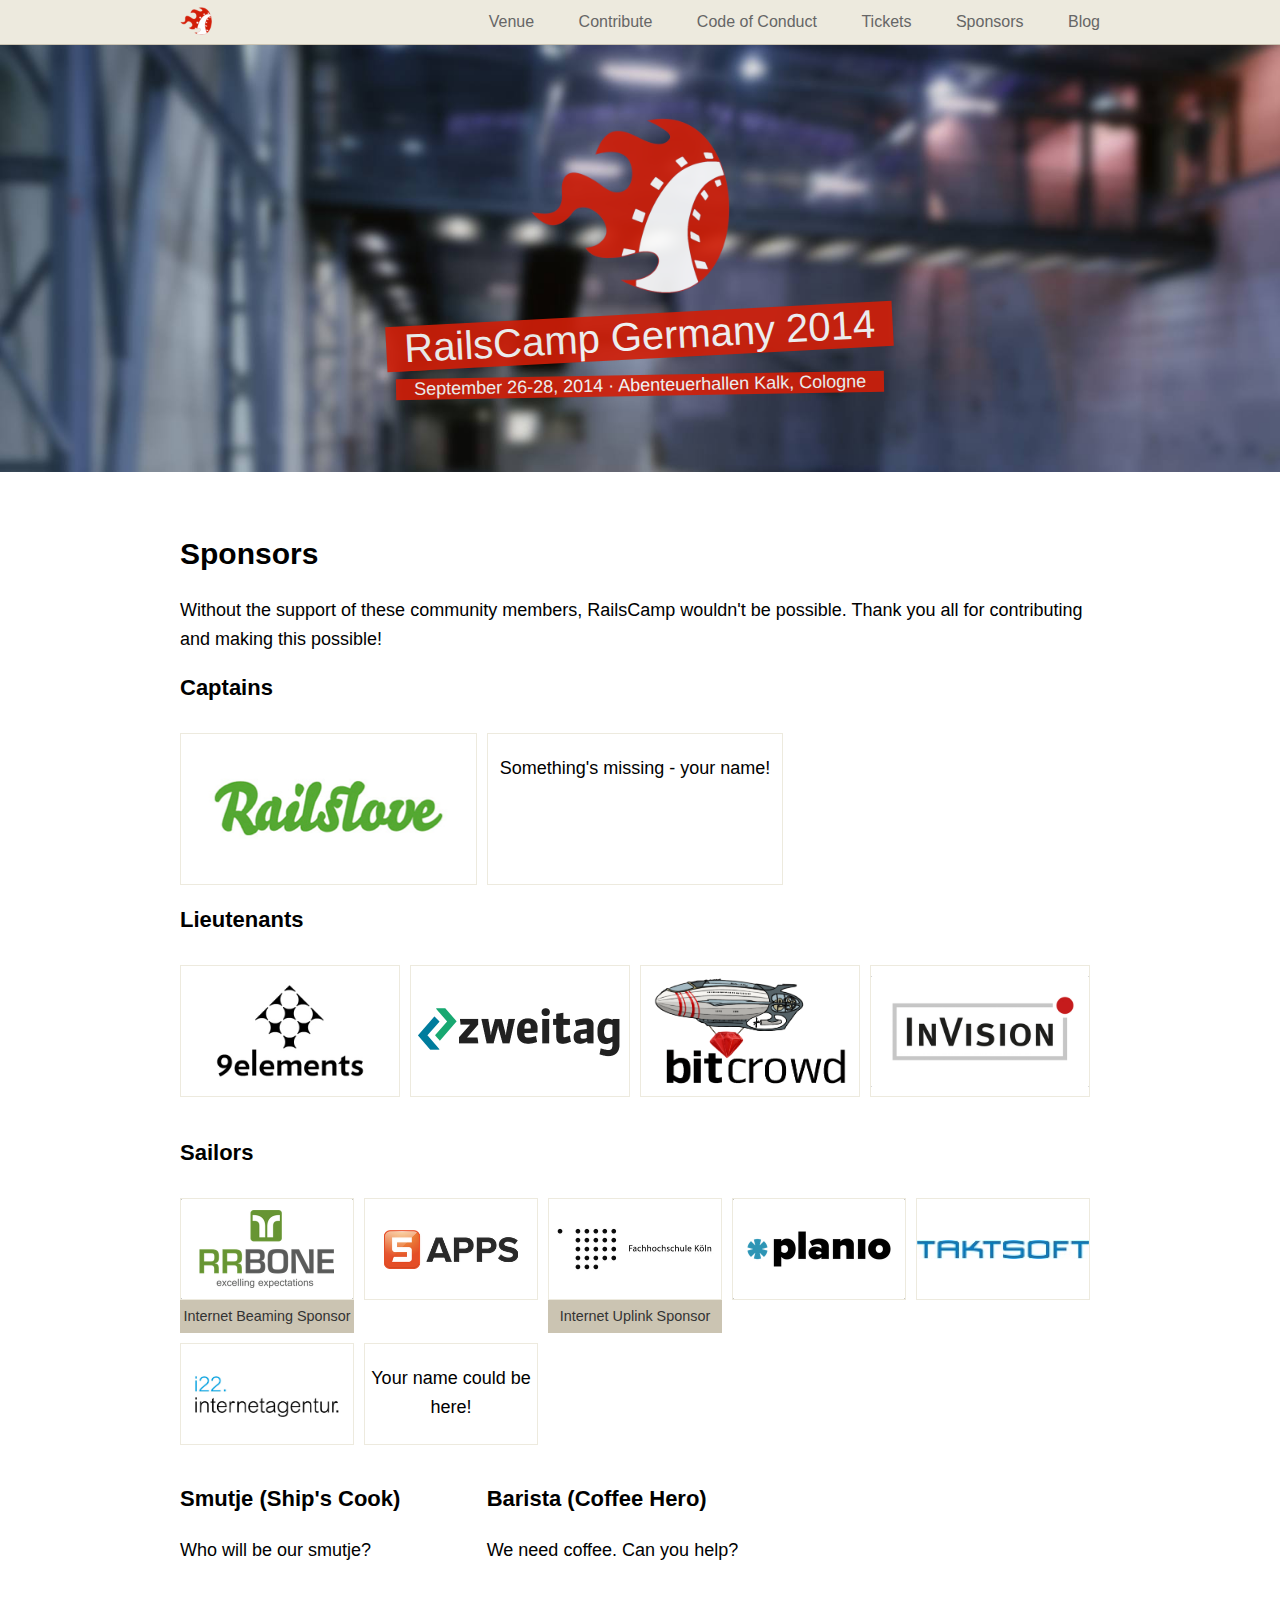
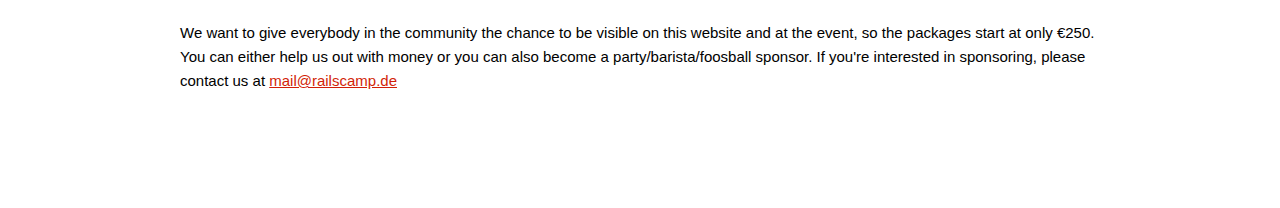
<file: sponsors/index.html>
<!DOCTYPE html>
<html class="full-height">
  <head>
    <meta charset="utf-8">
    <meta http-equiv="X-UA-Compatible" content="IE=edge,chrome=1">
    <title>Sponsors | RailsCamp Germany 2014</title>
    <meta name="viewport" content="width=device-width, initial-scale=1.0" />
    <link rel="stylesheet" type="text/css" href="/assets/app-a7932431935822876175e918524d65d7.css">

    <link rel="stylesheet" href="http://cdn.leafletjs.com/leaflet-0.5/leaflet.css" />
     <!--[if lte IE 8]>
         <link rel="stylesheet" href="http://cdn.leafletjs.com/leaflet-0.5/leaflet.ie.css" />
     <![endif]-->

    <link rel="shortcut icon" href="/assets/favicon-b6ed188bc984e58a2a44f969e8c0895f.ico" type="image/x-icon" />
<link rel="apple-touch-icon" href="/assets/apple-touch-icon-aed322e47dfe718a745416d028e49808.png" />
<link rel="apple-touch-icon" sizes="57x57" href="/assets/apple-touch-icon-57x57-aed322e47dfe718a745416d028e49808.png" />
<link rel="apple-touch-icon" sizes="72x72" href="/assets/apple-touch-icon-72x72-3bece4a6f75652f17a83cd6141ed9bf1.png" />
<link rel="apple-touch-icon" sizes="114x114" href="/assets/apple-touch-icon-114x114-50da87fe532cfe2121b4d78f636396a5.png" />
<link rel="apple-touch-icon" sizes="144x144" href="/assets/apple-touch-icon-144x144-d45921535675bea97e03141c5989da36.png" />

    <link rel="alternate" type="application/atom+xml" title="RailsCamp Germany 2014 Updates" href="/blog/feed.xml" />
  </head>
  <body class="full-height">
    <header>
      <div class="content pure-g-r">
        <div id="logo" class="pure-u-1-5">
          <a href="/"><img class="flame" src="/assets/railscamp_icon_48x48-4b2273fd0cd8388d3fdd169ac7032637.png" /></a>
        </div>
        <div class="menu-wrapper pure-u-4-5">
          <nav id ="menu" class="pure-menu pure-menu-open pure-menu-horizontal">
            <ul>
              <li>
                <a href="/venue">Venue</a>
              </li>
              <li>
                <a href="/contribute">Contribute</a>
              </li>
              <li>
                <a href="/coc">Code of Conduct</a>
              </li>
              <!-- <li>
                <a href="/schedule">Schedule</a>
              </li> -->
              <li>
                <a href="/tickets">Tickets</a>
              </li>
              <li>
                <a href="/sponsors">Sponsors</a>
              </li>
              <li>
                <a href="/blog">Blog</a>
              </li>
            </ul>
          </nav>
        </div>
      </div>
    </header>

    <div class="hero sponsors pure-g-r">
  <div class="pure-u-1">
    <p><img class="flame" src="/img/flame_500.png" /></p>
    <h1>RailsCamp Germany 2014</h1>
    <p><span class="subheading">September 26-28, 2014 &middot; Abenteuerhallen Kalk, Cologne</span></p>
  </div>
</div>

<div id="content">
  <h2>Sponsors</h2>

  <p>
    Without the support of these community members, RailsCamp wouldn't be
    possible. Thank you all for contributing and making this possible!
  </p>

  <h3>Captains</h3>

  <ul class="sponsors_serious pure-g-r">
    <li class="pure-u-1-3">
      <a class="sponsors--box" href="http://railslove.com" target="_blank">
        <div class="sponsors--logo as-railslove">Railslove</div>
      </a>
    </li>
    <li class="pure-u-1-3">
      <div class="sponsors--box">
        <div class="sponsors--logo as-text">Something's missing - your name!</div>
      <!-- <a class="sponsors--box" href="#" target="_blank">
        <div class="sponsors--logo"></div>
      </a>-->
    </li>
    <li class="pure-u-1-3">
      <!-- <a class="sponsors--box" href="#" target="_blank">
        <div class="sponsors--logo"></div>
      </a>-->
    </li>
  </ul>

  <h3>Lieutenants</h3>

  <ul class="sponsors_small-business pure-g-r">
    <li class="pure-u-1-4">
      <a class="sponsors--box" href="http://9elements.com" target="_blank">
        <div class="sponsors--logo as-9elements">9elements</div>
      </a>
    </li>
    <li class="pure-u-1-4">
      <a class="sponsors--box" href="http://zweitag.de" target="_blank">

        <div class="sponsors--logo as-zweitag">zweitag</div>
      </a>
    </li>
    <li class="pure-u-1-4">
      <a class="sponsors--box" href="http://bitcrowd.de" target="_blank">
        <div class="sponsors--logo as-bitcrowd">Bitcrowd</div>
      </a>
    </li>
    <li class="pure-u-1-4">
      <a class="sponsors--box" href="http://www.invision.de" target="_blank">
        <div class="sponsors--logo as-invision">InVision</div>
      </a>
    </li>
    <li class="pure-u-1-4">
      <!-- <a class="sponsors--box" href="#" target="_blank">
        <div class="sponsors--logo"></div>
      </a>-->
    </li>
  </ul>

  <h3>Sailors</h3>

  <ul class="sponsors_micro pure-g-r">
    <li class="pure-u-1-5">
      <a class="sponsors--box" href="https://www.rrbone.net/" target="_blank">
        <div class="sponsors--logo as-rrbone">rrbone</div>
      </a>
      <p class="sponsors--subline">Internet Beaming Sponsor</p>
    </li>
    <li class="pure-u-1-5">
      <a class="sponsors--box" href="https://5apps.com" target="_blank">
        <div class="sponsors--logo as-5apps">5apps</div>
      </a>
    </li>
    <li class="pure-u-1-5">
      <a class="sponsors--box" href="http://www.fh-koeln.de/" target="_blank">
        <div class="sponsors--logo as-fhkoeln">FH Koeln</div>
      </a>
      <p class="sponsors--subline">Internet Uplink Sponsor</p>
    </li>
    <li class="pure-u-1-5">
      <a class="sponsors--box" href="http://plan.io" target="_blank">
        <div class="sponsors--logo as-planio">Planio</div>
      </a>
    </li>
    <li class="pure-u-1-5">
      <a class="sponsors--box" href="http://www.taktsoft.com" target="_blank">
        <div class="sponsors--logo as-taktsoft">Taktsoft</div>
      </a>
    </li>
    <li class="pure-u-1-5">
      <a class="sponsors--box" href="http://www.i22.de/" target="_blank">
        <div class="sponsors--logo as-i22">i22</div>
      </a>
    </li>
    <li class="pure-u-1-5">
      <div class="sponsors--box">
        <div class="sponsors--logo as-text">Your name could be here!</div>
      </div>
    </li>
    <li class="pure-u-1-5">
      <!-- <a class="sponsors--box" href="" target="_blank">
        <div class="sponsors--logo"></div>
      </a> -->
    </li>
  </ul>


  <ul class="sponsors_serious pure-g-r">
    <li class="pure-u-1-3">
      <h3>Smutje (Ship's Cook)</h3>
      <!-- <a class="sponsors--box" href="" target="_blank">
        <div class="sponsors--logo"></div> -->
        <p>Who will be our smutje?</p>
      </a>
    </li>
    <li class="pure-u-1-3">
      <h3>Barista (Coffee Hero)</h3>
      <!-- <a class="sponsors--box" href="" target="_blank">
        <div class="sponsors--logo"></div> -->
        We need coffee. Can you help?
      </a>
    </li>
    <li class="pure-u-1-3">
      <!-- <h3></h3>
      <a class="sponsors--box" href="" target="_blank">
        <div class="sponsors--logo"></div>
      </a> -->
    </li>
  </ul>

  <p class="become-a-sponsor">
    We want to give everybody in the community the chance to be visible on this
    website and at the event, so the packages start at only &euro;250. You can
    either help us out with money or you can also become a party/barista/foosball
    sponsor. If you're
    interested in sponsoring, please contact us at <a href="mailto:mail@railscamp.de">mail@railscamp.de</a>
  </p>
</div>


    <script type="text/javascript" src="/assets/vendor/responsive-nav-b3012f97cb92f4c4c399aa2f1273b473.js"></script>

    <script>
    var navigation = responsiveNav("#menu", { // Selector: The ID of the wrapper
        animate: true, // Boolean: Use CSS3 transitions, true or false
        transition: 400, // Integer: Speed of the transition, in milliseconds
        label: "", // String: Label for the navigation toggle
        insert: "after", // String: Insert the toggle before or after the navigation
        customToggle: "", // Selector: Specify the ID of a custom toggle
        openPos: "relative", // String: Position of the opened nav, relative or static
        jsClass: "js", // String: 'JS enabled' class which is added to <html> el
        init: function(){}, // Function: Init callback
        open: function(){}, // Function: Open callback
        close: function(){} // Function: Close callback
    });
    </script>

  </body>
</html>
</file>
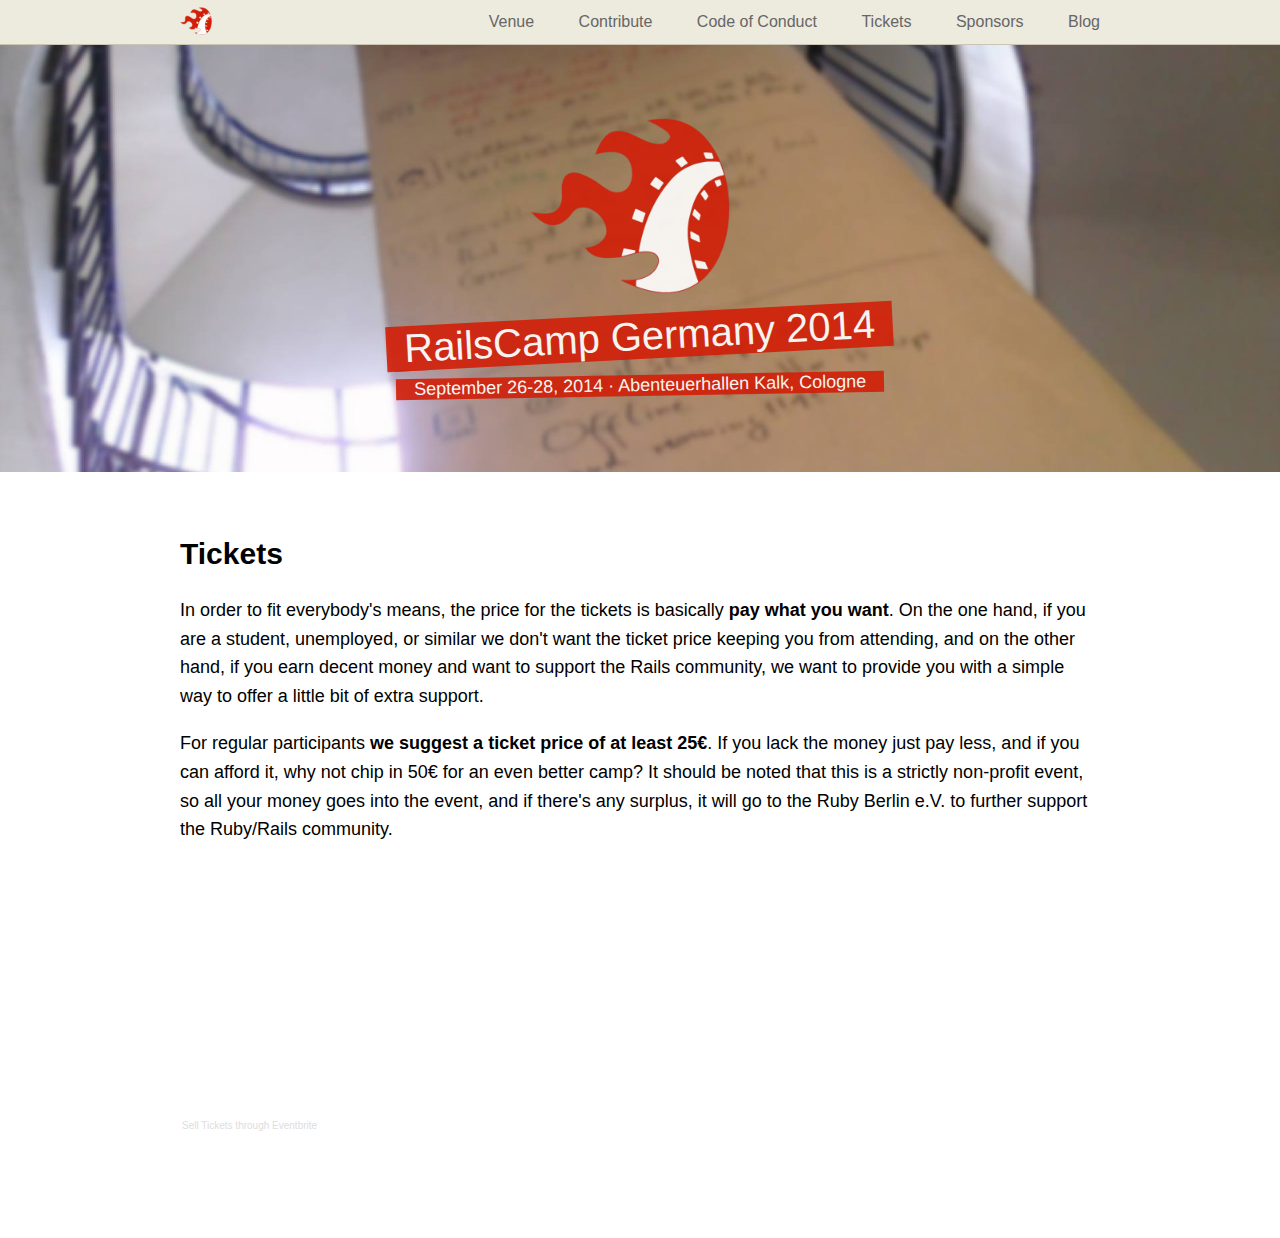
<file: tickets/index.html>
<!DOCTYPE html>
<html class="full-height">
  <head>
    <meta charset="utf-8">
    <meta http-equiv="X-UA-Compatible" content="IE=edge,chrome=1">
    <title>Tickets | RailsCamp Germany 2014</title>
    <meta name="viewport" content="width=device-width, initial-scale=1.0" />
    <link rel="stylesheet" type="text/css" href="/assets/app-a7932431935822876175e918524d65d7.css">

    <link rel="stylesheet" href="http://cdn.leafletjs.com/leaflet-0.5/leaflet.css" />
     <!--[if lte IE 8]>
         <link rel="stylesheet" href="http://cdn.leafletjs.com/leaflet-0.5/leaflet.ie.css" />
     <![endif]-->

    <link rel="shortcut icon" href="/assets/favicon-b6ed188bc984e58a2a44f969e8c0895f.ico" type="image/x-icon" />
<link rel="apple-touch-icon" href="/assets/apple-touch-icon-aed322e47dfe718a745416d028e49808.png" />
<link rel="apple-touch-icon" sizes="57x57" href="/assets/apple-touch-icon-57x57-aed322e47dfe718a745416d028e49808.png" />
<link rel="apple-touch-icon" sizes="72x72" href="/assets/apple-touch-icon-72x72-3bece4a6f75652f17a83cd6141ed9bf1.png" />
<link rel="apple-touch-icon" sizes="114x114" href="/assets/apple-touch-icon-114x114-50da87fe532cfe2121b4d78f636396a5.png" />
<link rel="apple-touch-icon" sizes="144x144" href="/assets/apple-touch-icon-144x144-d45921535675bea97e03141c5989da36.png" />

    <link rel="alternate" type="application/atom+xml" title="RailsCamp Germany 2014 Updates" href="/blog/feed.xml" />
  </head>
  <body class="full-height">
    <header>
      <div class="content pure-g-r">
        <div id="logo" class="pure-u-1-5">
          <a href="/"><img class="flame" src="/assets/railscamp_icon_48x48-4b2273fd0cd8388d3fdd169ac7032637.png" /></a>
        </div>
        <div class="menu-wrapper pure-u-4-5">
          <nav id ="menu" class="pure-menu pure-menu-open pure-menu-horizontal">
            <ul>
              <li>
                <a href="/venue">Venue</a>
              </li>
              <li>
                <a href="/contribute">Contribute</a>
              </li>
              <li>
                <a href="/coc">Code of Conduct</a>
              </li>
              <!-- <li>
                <a href="/schedule">Schedule</a>
              </li> -->
              <li>
                <a href="/tickets">Tickets</a>
              </li>
              <li>
                <a href="/sponsors">Sponsors</a>
              </li>
              <li>
                <a href="/blog">Blog</a>
              </li>
            </ul>
          </nav>
        </div>
      </div>
    </header>

    <div class="hero tickets pure-g-r">
  <div class="pure-u-1">
    <p><img class="flame" src="/img/flame_500.png" /></p>
    <h1>RailsCamp Germany 2014</h1>
    <p><span class="subheading">September 26-28, 2014 &middot; Abenteuerhallen Kalk, Cologne</span></p>
  </div>
</div>

<div id="content">
  <div class="pure-g-r">
    <div class="pure-u-1">
      <h2>Tickets</h2>
      <!-- <p>
        Ticket sales will start on <strong>Wednesday, June 26, at 4pm</strong>
        on this page.
      </p> -->
      <p>
        In order to fit everybody's means, the price for the tickets is
        basically <b>pay what you want</b>. On the one hand, if you are a
        student, unemployed, or similar we don't want the ticket price
        keeping you from attending, and on the other hand, if you earn decent
        money and want to support the Rails community, we want to provide you with a simple way to offer a little bit of extra support.
      </p>
      <p>
        For regular participants <b>we suggest a ticket price of at least
        25€</b>. If you lack the money just pay less, and if you can afford it,
        why not chip in 50€ for an even better camp? It should be noted
        that this is a strictly non-profit event, so all your money goes into
        the event, and if there's any surplus, it will go to the Ruby Berlin
        e.V. to further support the Ruby/Rails community.
      </p>

      <div style="width:100%; text-align:left;" ><iframe  src="https://www.eventbrite.com/tickets-external?eid=11844129109&ref=etckt" frameborder="0" height="246" width="100%" vspace="0" hspace="0" marginheight="5" marginwidth="5" scrolling="auto" allowtransparency="true"></iframe><div style="font-family:Helvetica, Arial; font-size:10px; padding:5px 0 5px; margin:2px; width:100%; text-align:left;" ><a style="color:#ddd; text-decoration:none;" target="_blank" href="http://www.eventbrite.com/r/etckt">Sell Tickets</a> <span style="color:#ddd;">through</span> <a style="color:#ddd; text-decoration:none;" target="_blank" href="http://www.eventbrite.com?ref=etckt">Eventbrite</a></div></div>
    </div>
  </div>
</div>


    <script type="text/javascript" src="/assets/vendor/responsive-nav-b3012f97cb92f4c4c399aa2f1273b473.js"></script>

    <script>
    var navigation = responsiveNav("#menu", { // Selector: The ID of the wrapper
        animate: true, // Boolean: Use CSS3 transitions, true or false
        transition: 400, // Integer: Speed of the transition, in milliseconds
        label: "", // String: Label for the navigation toggle
        insert: "after", // String: Insert the toggle before or after the navigation
        customToggle: "", // Selector: Specify the ID of a custom toggle
        openPos: "relative", // String: Position of the opened nav, relative or static
        jsClass: "js", // String: 'JS enabled' class which is added to <html> el
        init: function(){}, // Function: Init callback
        open: function(){}, // Function: Open callback
        close: function(){} // Function: Close callback
    });
    </script>

  </body>
</html>
</file>
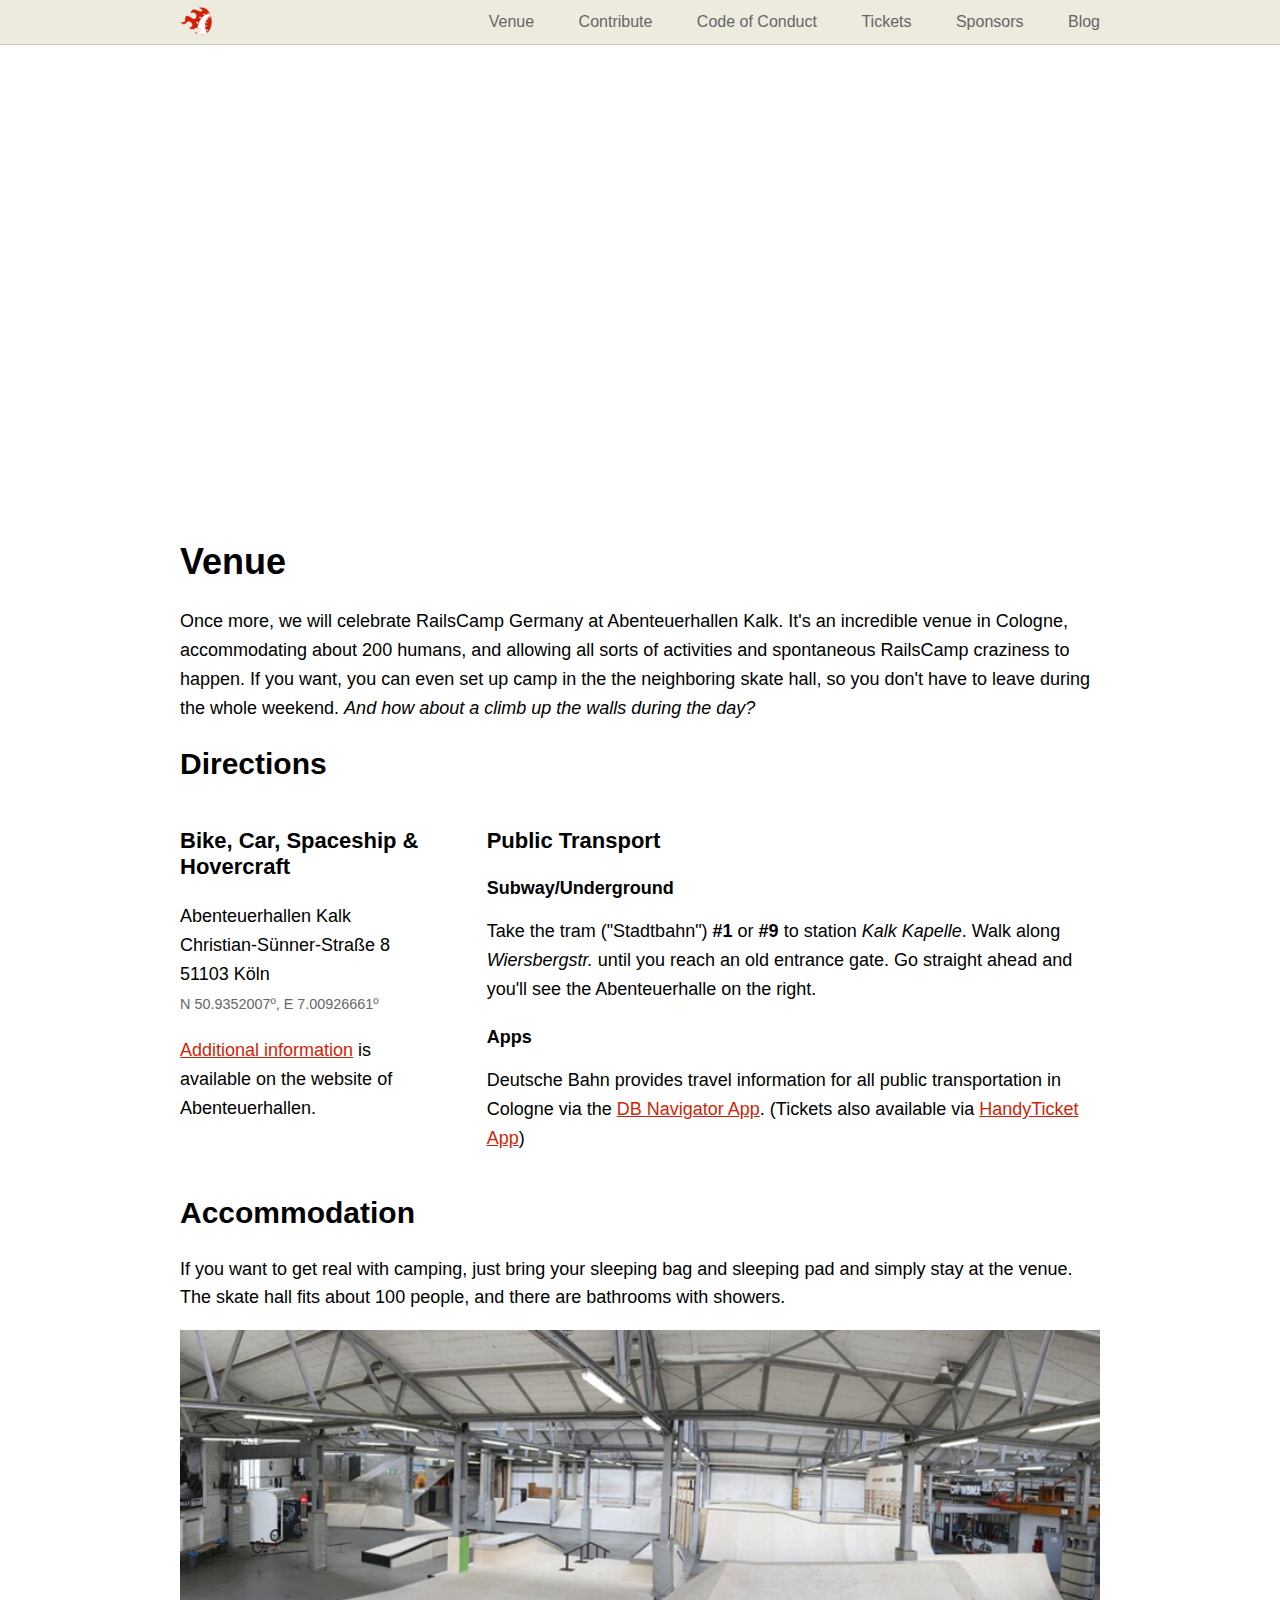
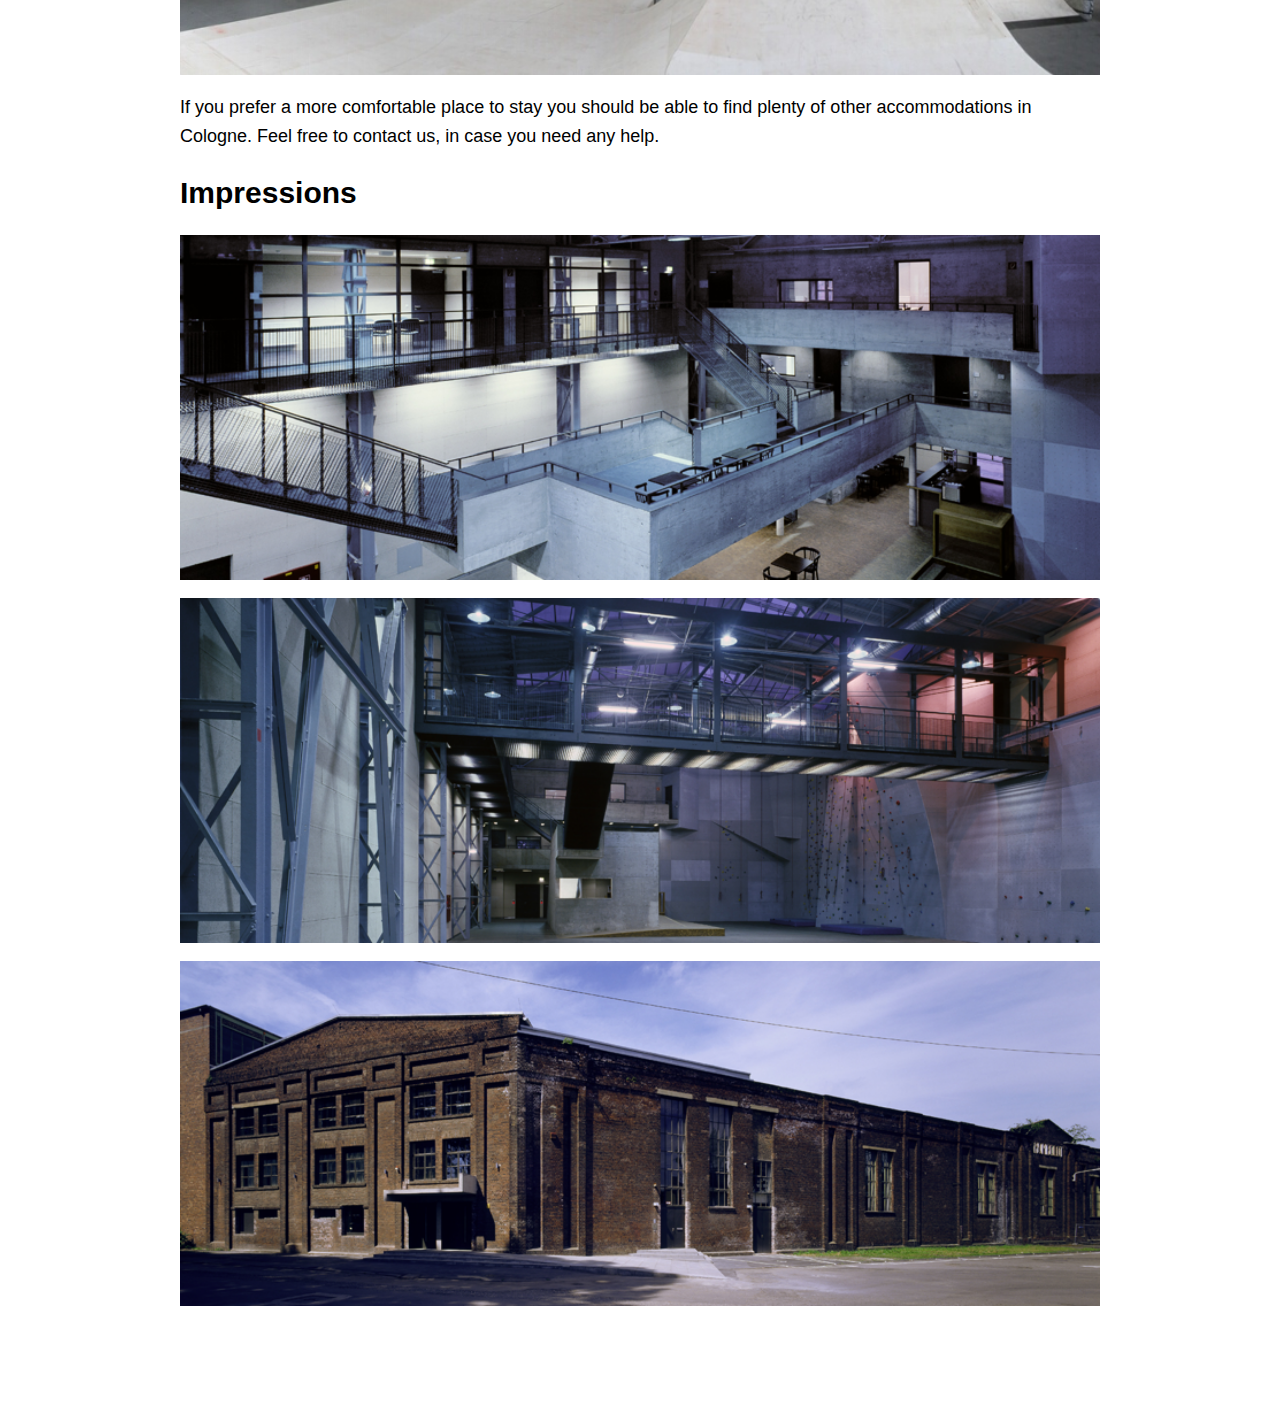
<file: venue/index.html>
<!DOCTYPE html>
<html class="full-height">
  <head>
    <meta charset="utf-8">
    <meta http-equiv="X-UA-Compatible" content="IE=edge,chrome=1">
    <title>Venue | RailsCamp Germany 2014</title>
    <meta name="viewport" content="width=device-width, initial-scale=1.0" />
    <link rel="stylesheet" type="text/css" href="/assets/app-a7932431935822876175e918524d65d7.css">

    <link rel="stylesheet" href="http://cdn.leafletjs.com/leaflet-0.5/leaflet.css" />
     <!--[if lte IE 8]>
         <link rel="stylesheet" href="http://cdn.leafletjs.com/leaflet-0.5/leaflet.ie.css" />
     <![endif]-->

    <link rel="shortcut icon" href="/assets/favicon-b6ed188bc984e58a2a44f969e8c0895f.ico" type="image/x-icon" />
<link rel="apple-touch-icon" href="/assets/apple-touch-icon-aed322e47dfe718a745416d028e49808.png" />
<link rel="apple-touch-icon" sizes="57x57" href="/assets/apple-touch-icon-57x57-aed322e47dfe718a745416d028e49808.png" />
<link rel="apple-touch-icon" sizes="72x72" href="/assets/apple-touch-icon-72x72-3bece4a6f75652f17a83cd6141ed9bf1.png" />
<link rel="apple-touch-icon" sizes="114x114" href="/assets/apple-touch-icon-114x114-50da87fe532cfe2121b4d78f636396a5.png" />
<link rel="apple-touch-icon" sizes="144x144" href="/assets/apple-touch-icon-144x144-d45921535675bea97e03141c5989da36.png" />

    <link rel="alternate" type="application/atom+xml" title="RailsCamp Germany 2014 Updates" href="/blog/feed.xml" />
  </head>
  <body class="full-height">
    <header>
      <div class="content pure-g-r">
        <div id="logo" class="pure-u-1-5">
          <a href="/"><img class="flame" src="/assets/railscamp_icon_48x48-4b2273fd0cd8388d3fdd169ac7032637.png" /></a>
        </div>
        <div class="menu-wrapper pure-u-4-5">
          <nav id ="menu" class="pure-menu pure-menu-open pure-menu-horizontal">
            <ul>
              <li>
                <a href="/venue">Venue</a>
              </li>
              <li>
                <a href="/contribute">Contribute</a>
              </li>
              <li>
                <a href="/coc">Code of Conduct</a>
              </li>
              <!-- <li>
                <a href="/schedule">Schedule</a>
              </li> -->
              <li>
                <a href="/tickets">Tickets</a>
              </li>
              <li>
                <a href="/sponsors">Sponsors</a>
              </li>
              <li>
                <a href="/blog">Blog</a>
              </li>
            </ul>
          </nav>
        </div>
      </div>
    </header>

    <div class="hero venue pure-g-r">
  <div class="pure-u-1" id="map">

  </div>
</div>

<div id="content">
  <div class="pure-g-r">
    <div class="pure-u-1">
      <h1>Venue</h1>
      <p>Once more, we will celebrate RailsCamp Germany at Abenteuerhallen Kalk. It's
      an incredible venue in Cologne, accommodating
      about 200 humans, and allowing all sorts of activities and spontaneous
      RailsCamp craziness to happen. If you want, you can even set up camp in
      the the neighboring skate hall, so you don't have to leave during the
      whole weekend. <em>And how about a climb up the walls during the day?</em></p>
    </div>

    <div class="pure-u-1">
      <h2>Directions</h2>

      <div class="pure-g-r travel-information">

        <div class="pure-u-1-3 vehicle">
          <h3>Bike, Car, Spaceship & Hovercraft</h3>
          <p>
            Abenteuerhallen Kalk
            <br> Christian-Sünner-Straße 8
            <br> 51103 Köln
            <br><small>N 50.9352007º, E 7.00926661º</small>
          </p>
          <p><a href="http://ahk.abenteuerhallenkalk.de/anfahrt/">Additional
            information</a> is available on the website of Abenteuerhallen.</p>
        </div>

        <div class="pure-u-2-3">
          <h3>Public Transport</h3>
          <h4>Subway/Underground</h4>
          <p>Take the tram ("Stadtbahn") <b>#1</b> or <b>#9</b> to station
          <em>Kalk Kapelle</em>. Walk along <em>Wiersbergstr.</em> until you
          reach an old entrance gate. Go straight ahead and you'll see the
          Abenteuerhalle on the right.</p>
          <h4>Apps</h4>
          <p>Deutsche Bahn provides travel information for all public transportation in Cologne
          via the <a href="http://www.bahn.de/p/view/buchung/mobil/db-navigator.shtml">DB Navigator App</a>.
          (Tickets also available via <a href="http://handyticket.de">HandyTicket App</a>)</p>
        </div>

        <div class="pure-u-1">
          <h2>Accommodation</h2>
          <p>If you want to get real with camping, just bring your sleeping bag
          and sleeping pad and simply stay at the venue. The skate hall fits
          about 100 people, and there are bathrooms with showers.</p>
          <p><img class="image as-full-width" src="/img/venue_skate-hall_1.png" alt="Venue Skate Hall 1"></p>
          <p>If you prefer a more comfortable place to stay you should be able
          to find plenty of other accommodations in Cologne. Feel free to
          contact us, in case you need any help.</p>
        </div>
    </div>

    <div class="pure-u-1 l-centered">
      <h2>Impressions</h2>
      <p><img class="image as-full-width" src="/img/venue_main-hall_1.png" alt="Venue Main Hall 1"></p>
      <p><img class="image as-full-width" src="/img/venue_main-hall_2.png" alt="Venue Main Hall 2"></p>
      <p><img class="image as-full-width" src="/img/venue_outside_1.png"  alt="Venue Outside 1"></p>
    </div>

  </div>
</div>

<script src="http://cdn.leafletjs.com/leaflet-0.5/leaflet.js"></script>

<script type="text/javascript" src="/assets/venue-74000f43a0c0d52008648d56c946985e.js"></script>


    <script type="text/javascript" src="/assets/vendor/responsive-nav-b3012f97cb92f4c4c399aa2f1273b473.js"></script>

    <script>
    var navigation = responsiveNav("#menu", { // Selector: The ID of the wrapper
        animate: true, // Boolean: Use CSS3 transitions, true or false
        transition: 400, // Integer: Speed of the transition, in milliseconds
        label: "", // String: Label for the navigation toggle
        insert: "after", // String: Insert the toggle before or after the navigation
        customToggle: "", // Selector: Specify the ID of a custom toggle
        openPos: "relative", // String: Position of the opened nav, relative or static
        jsClass: "js", // String: 'JS enabled' class which is added to <html> el
        init: function(){}, // Function: Init callback
        open: function(){}, // Function: Open callback
        close: function(){} // Function: Close callback
    });
    </script>

  </body>
</html>
</file>
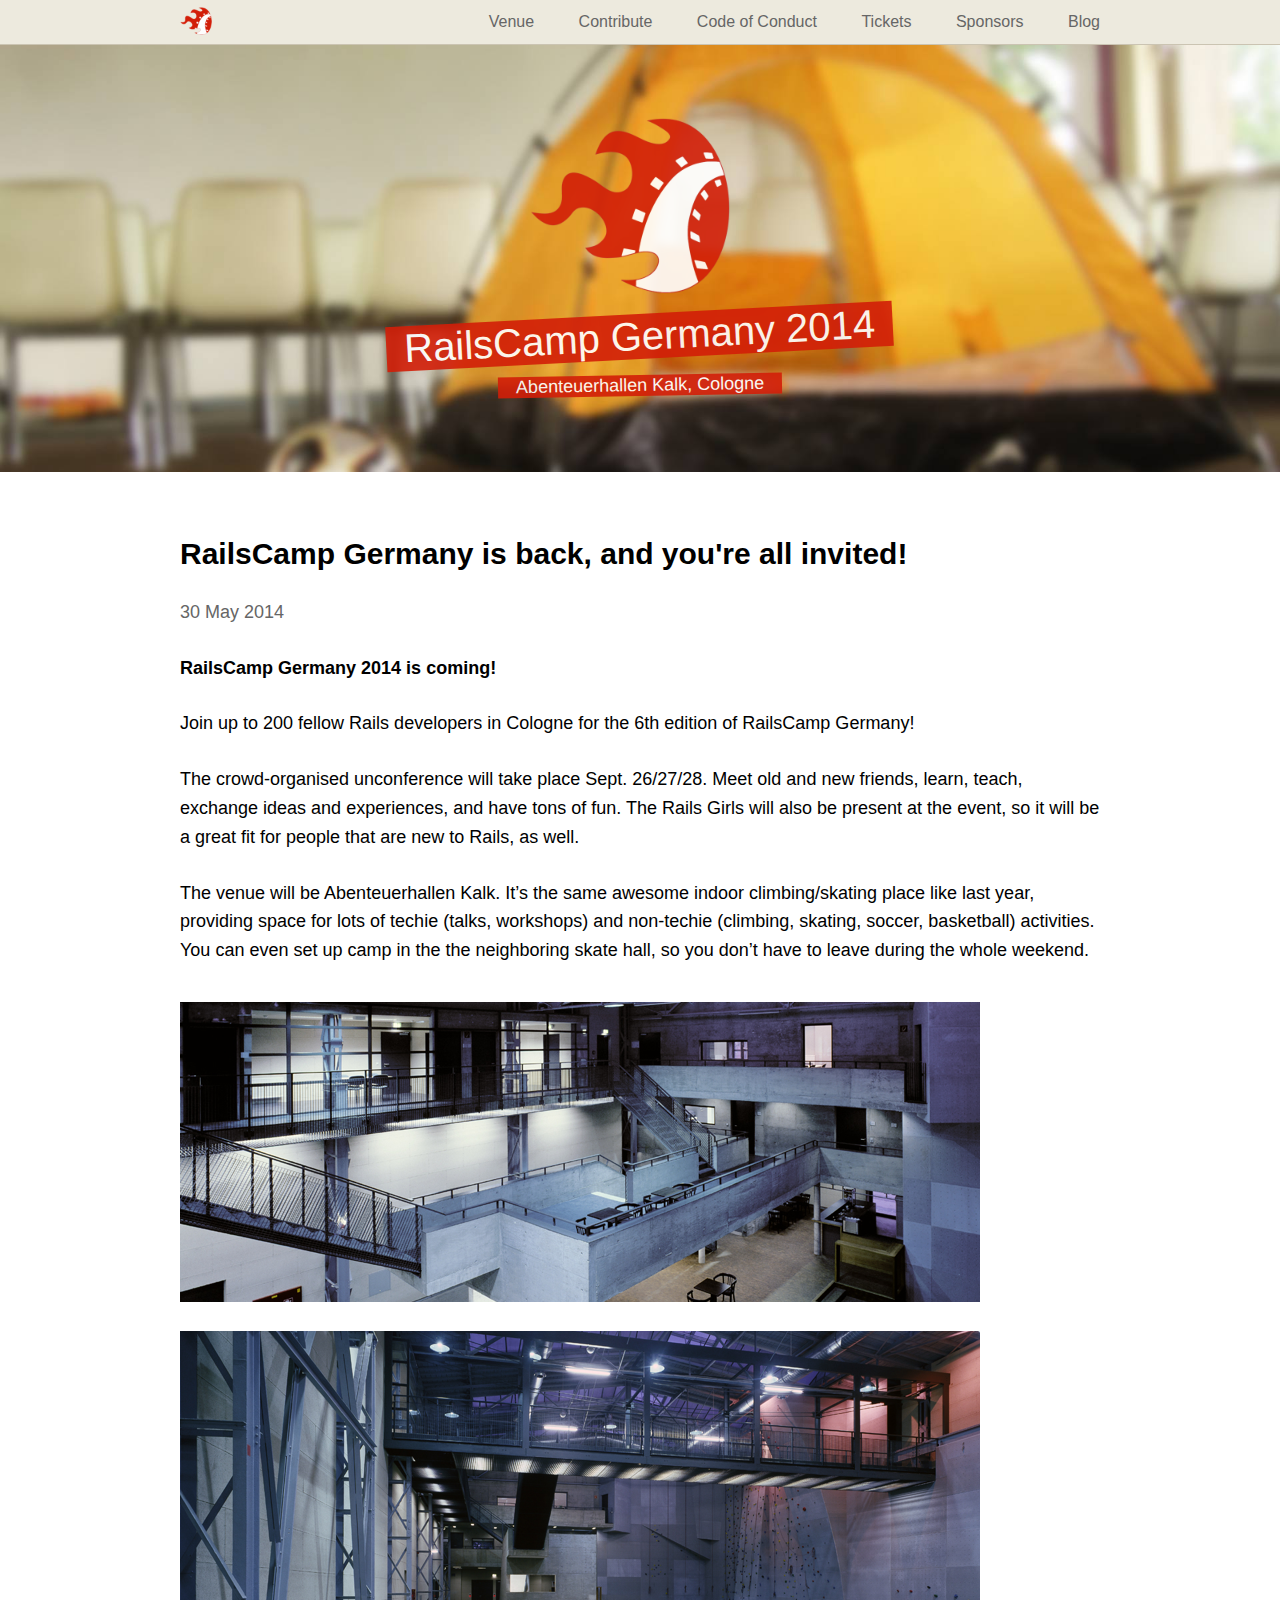
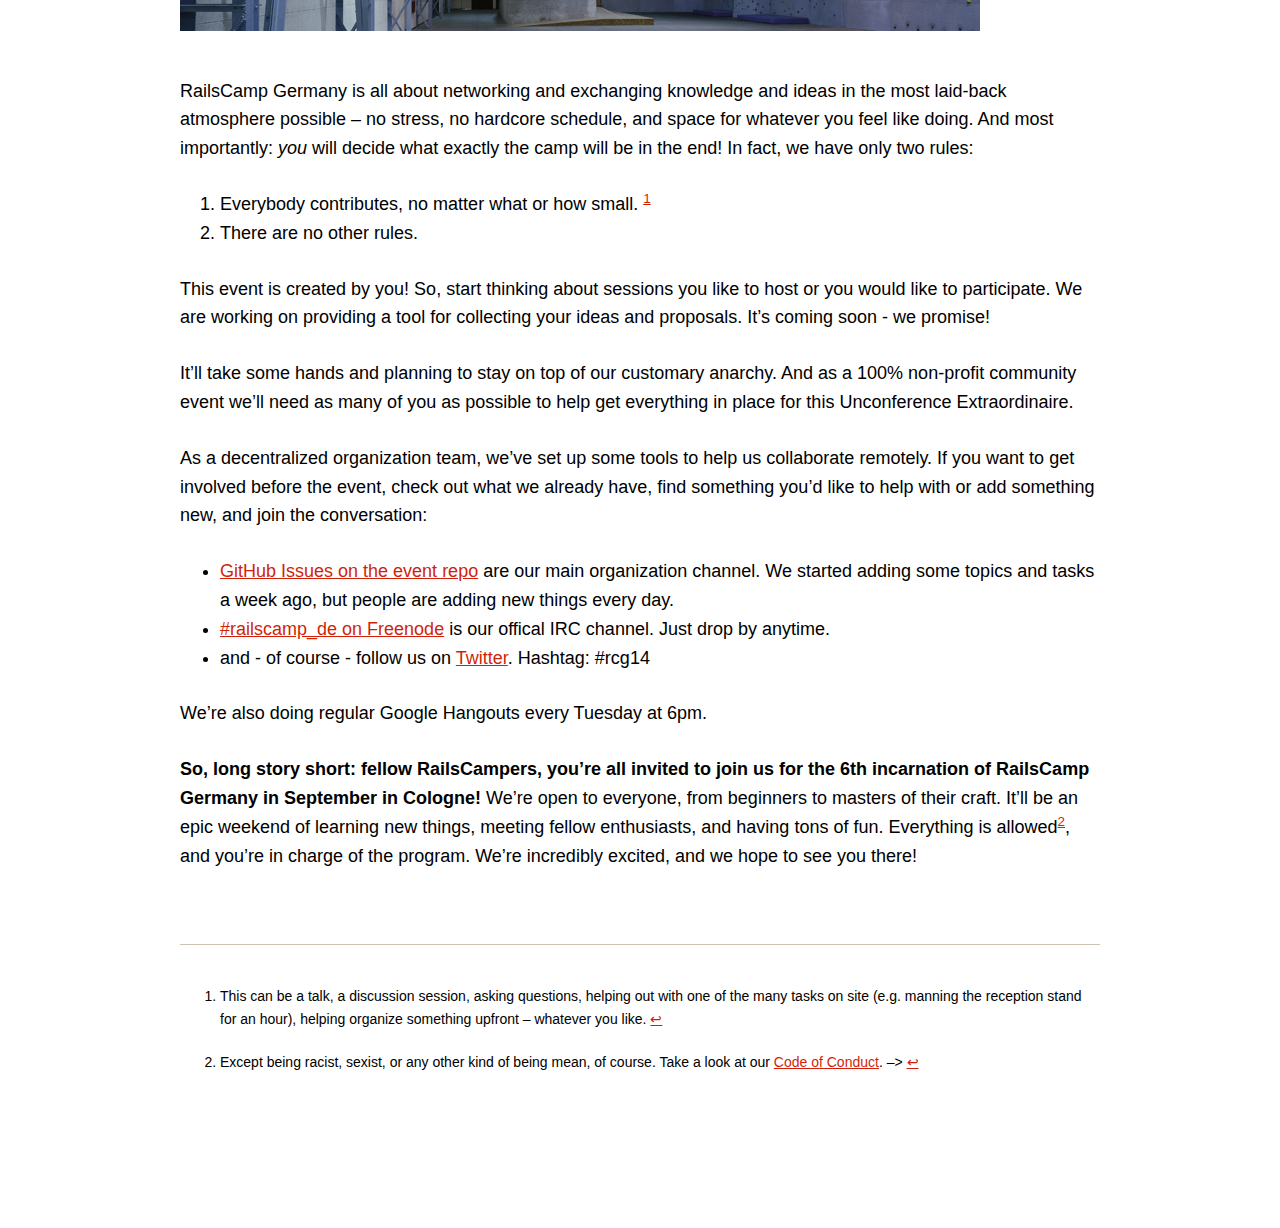
<file: news/2014/05/30/join-us-for-another-epic-railscamp-germany.html>
<!DOCTYPE html>
<html class="full-height">
  <head>
    <meta charset="utf-8">
    <meta http-equiv="X-UA-Compatible" content="IE=edge,chrome=1">
    <title>RailsCamp Germany is back, and you're all invited!</title>
    <meta name="viewport" content="width=device-width, initial-scale=1.0" />
    <link rel="stylesheet" type="text/css" href="/assets/app-a7932431935822876175e918524d65d7.css">

    <link rel="stylesheet" href="http://cdn.leafletjs.com/leaflet-0.5/leaflet.css" />
     <!--[if lte IE 8]>
         <link rel="stylesheet" href="http://cdn.leafletjs.com/leaflet-0.5/leaflet.ie.css" />
     <![endif]-->

    <link rel="shortcut icon" href="/assets/favicon-b6ed188bc984e58a2a44f969e8c0895f.ico" type="image/x-icon" />
<link rel="apple-touch-icon" href="/assets/apple-touch-icon-aed322e47dfe718a745416d028e49808.png" />
<link rel="apple-touch-icon" sizes="57x57" href="/assets/apple-touch-icon-57x57-aed322e47dfe718a745416d028e49808.png" />
<link rel="apple-touch-icon" sizes="72x72" href="/assets/apple-touch-icon-72x72-3bece4a6f75652f17a83cd6141ed9bf1.png" />
<link rel="apple-touch-icon" sizes="114x114" href="/assets/apple-touch-icon-114x114-50da87fe532cfe2121b4d78f636396a5.png" />
<link rel="apple-touch-icon" sizes="144x144" href="/assets/apple-touch-icon-144x144-d45921535675bea97e03141c5989da36.png" />

    <link rel="alternate" type="application/atom+xml" title="RailsCamp Germany 2014 Updates" href="/blog/feed.xml" />
  </head>
  <body class="full-height">
    <header>
      <div class="content pure-g-r">
        <div id="logo" class="pure-u-1-5">
          <a href="/"><img class="flame" src="/assets/railscamp_icon_48x48-4b2273fd0cd8388d3fdd169ac7032637.png" /></a>
        </div>
        <div class="menu-wrapper pure-u-4-5">
          <nav id ="menu" class="pure-menu pure-menu-open pure-menu-horizontal">
            <ul>
              <li>
                <a href="/venue">Venue</a>
              </li>
              <li>
                <a href="/contribute">Contribute</a>
              </li>
              <li>
                <a href="/coc">Code of Conduct</a>
              </li>
              <!-- <li>
                <a href="/schedule">Schedule</a>
              </li> -->
              <li>
                <a href="/tickets">Tickets</a>
              </li>
              <li>
                <a href="/sponsors">Sponsors</a>
              </li>
              <li>
                <a href="/blog">Blog</a>
              </li>
            </ul>
          </nav>
        </div>
      </div>
    </header>

    <div class="hero blog pure-g-r">
  <div class="pure-u-1">
    <p><img class="flame" src="/img/flame_500.png" /></p>
    <h1>RailsCamp Germany 2014</h1>
    <p><span class="subheading">Abenteuerhallen Kalk, Cologne</span></p>
  </div>
</div>

<div id="content" class="post">
  <div class="pure-g-r">
    <div class="pure-u-1">
      <h2 class="title">RailsCamp Germany is back, and you're all invited!</h2>
      <p class="meta">30 May 2014</p>
      <p><strong>RailsCamp Germany 2014 is coming!</strong></p>

<p>Join up to 200 fellow Rails developers in Cologne for the 6th edition of RailsCamp Germany!</p>

<p>The crowd-organised unconference will take place Sept. 26/27/28. Meet old and new friends, learn, teach, exchange ideas and experiences, and have tons of fun. The Rails Girls will also be present at the event, so it will be a great fit for people that are new to Rails, as well.</p>

<p>The venue will be Abenteuerhallen Kalk. It’s the same awesome indoor climbing/skating place like last year, providing space for lots of techie (talks, workshops) and non-techie (climbing, skating, soccer, basketball) activities. You can even set up camp in the the neighboring skate hall, so you don’t have to leave during the whole weekend.</p>

<p><img src="/img/venue_main-hall_1.png" alt="Venue, Main Hall" /> <img src="/img/venue_main-hall_2.png" alt="Venue, Main Hall" /></p>

<p>RailsCamp Germany is all about networking and exchanging knowledge and ideas in the most laid-back atmosphere possible – no stress, no hardcore schedule, and space for whatever you feel like doing. And most importantly: <em>you</em> will decide what exactly the camp will be in the end! In fact, we have only two rules:</p>

<ol>
<li>Everybody contributes, no matter what or how small. <sup id="fnref:1"><a href="#fn:1" rel="footnote">1</a></sup></li>

<li>There are no other rules.</li>
</ol>

<p>This event is created by you! So, start thinking about sessions you like to host or you would like to participate. We are working on providing a tool for collecting your ideas and proposals. It’s coming soon - we promise!</p>

<p>It’ll take some hands and planning to stay on top of our customary anarchy. And as a 100% non-profit community event we’ll need as many of you as possible to help get everything in place for this Unconference Extraordinaire.</p>

<p>As a decentralized organization team, we’ve set up some tools to help us collaborate remotely. If you want to get involved before the event, check out what we already have, find something you’d like to help with or add something new, and join the conversation:</p>

<ul>
<li><a href="https://github.com/railscamp/railscamp-germany-2014/issues?state=open">GitHub Issues on the event repo</a> are our main organization channel. We started adding some topics and tasks a week ago, but people are adding new things every day.</li>

<li><a href="irc://irc.freenode.net:7000/railcamp_de">#railscamp_de on Freenode</a> is our offical IRC channel. Just drop by anytime.</li>

<li>and - of course - follow us on <a href="https://twitter.com/railscamp_de">Twitter</a>. Hashtag: #rcg14</li>
</ul>

<p>We’re also doing regular Google Hangouts every Tuesday at 6pm. <!-- The URL is always shared on both IRC and Twitter. --></p>

<p><strong>So, long story short: fellow RailsCampers, you’re all invited to join us for the 6th incarnation of RailsCamp Germany in September in Cologne!</strong> We’re open to everyone, from beginners to masters of their craft. It’ll be an epic weekend of learning new things, meeting fellow enthusiasts, and having tons of fun. Everything is allowed<sup id="fnref:2"><a href="#fn:2" rel="footnote">2</a></sup>, and you’re in charge of the program. We’re incredibly excited, and we hope to see you there!</p>
<!-- TEXT FROM 2013:
For session planning before and during the event, we will have a nice little
Rails app, developed by the fine folks of [eurucamp](http://2013.eurucamp.org/).
You'll be able to add whatever you want to start – talks, discussions,
activities, workshops, etc. – and people can then register their interest, so we
can decide on the room/location details on site, depending on how much space is
required.

In light of the increased costs, and that we cannot afford too much uncertainty
on no-shows, this year we will have entry fees like last year. We'll
have three types of tickets – students, normal, and supporters – with the normal one
costing around 25 EUR. That's still a killer deal for a 2.5-day developer
paradise, and that's mostly due to our awesome...

Sponsors! We haven't compiled the various packages yet, but if you're running or
working at a company which could chip in a few bucks (or many), please get in
touch! We'll have sponsoring opportunities starting at a few hundred Euro, so
there'll be something for every budget. And if you're on the lookout for new
developers to hire, we have some nice extras planned for you.





If you're interested, then mark your calendar, follow us <a
href="https://twitter.com/railscamp_de">on Twitter</a>, and track the event <a
href="http://lanyrd.com/2013/rcg13/">on Lanyrd</a>.

Oh, and one more thing: In order to keep the books clean and pool more resources within
the German Ruby community, we're glad to announce that the [Ruby Berlin
e.V.](http://rubyberlin.org) will be the official host of this year's camp!
They're an amazing bunch of committed volunteers[^foot-3], and we're very happy
to have them on board. --><!-- [^foot-3]: Seriously, [check this out](https://twitter.com/railscamp_de/status/339386679498530817) for example. --><div class="footnotes"><hr /><ol><li id="fn:1">
<p>This can be a talk, a discussion session, asking questions, helping out with one of the many tasks on site (e.g. manning the reception stand for an hour), helping organize something upfront – whatever you like. <a href="#fnref:1" rev="footnote">↩</a></p>
</li><li id="fn:2">
<p>Except being racist, sexist, or any other kind of being mean, of course. Take a look at our <a href="http://2014.railscamp.de/coc/">Code of Conduct</a>. –&gt; <a href="#fnref:2" rev="footnote">↩</a></p>
</li></ol></div>
    </div>
  </div>
</div>


    <script type="text/javascript" src="/assets/vendor/responsive-nav-b3012f97cb92f4c4c399aa2f1273b473.js"></script>

    <script>
    var navigation = responsiveNav("#menu", { // Selector: The ID of the wrapper
        animate: true, // Boolean: Use CSS3 transitions, true or false
        transition: 400, // Integer: Speed of the transition, in milliseconds
        label: "", // String: Label for the navigation toggle
        insert: "after", // String: Insert the toggle before or after the navigation
        customToggle: "", // Selector: Specify the ID of a custom toggle
        openPos: "relative", // String: Position of the opened nav, relative or static
        jsClass: "js", // String: 'JS enabled' class which is added to <html> el
        init: function(){}, // Function: Init callback
        open: function(){}, // Function: Open callback
        close: function(){} // Function: Close callback
    });
    </script>

  </body>
</html>
</file>
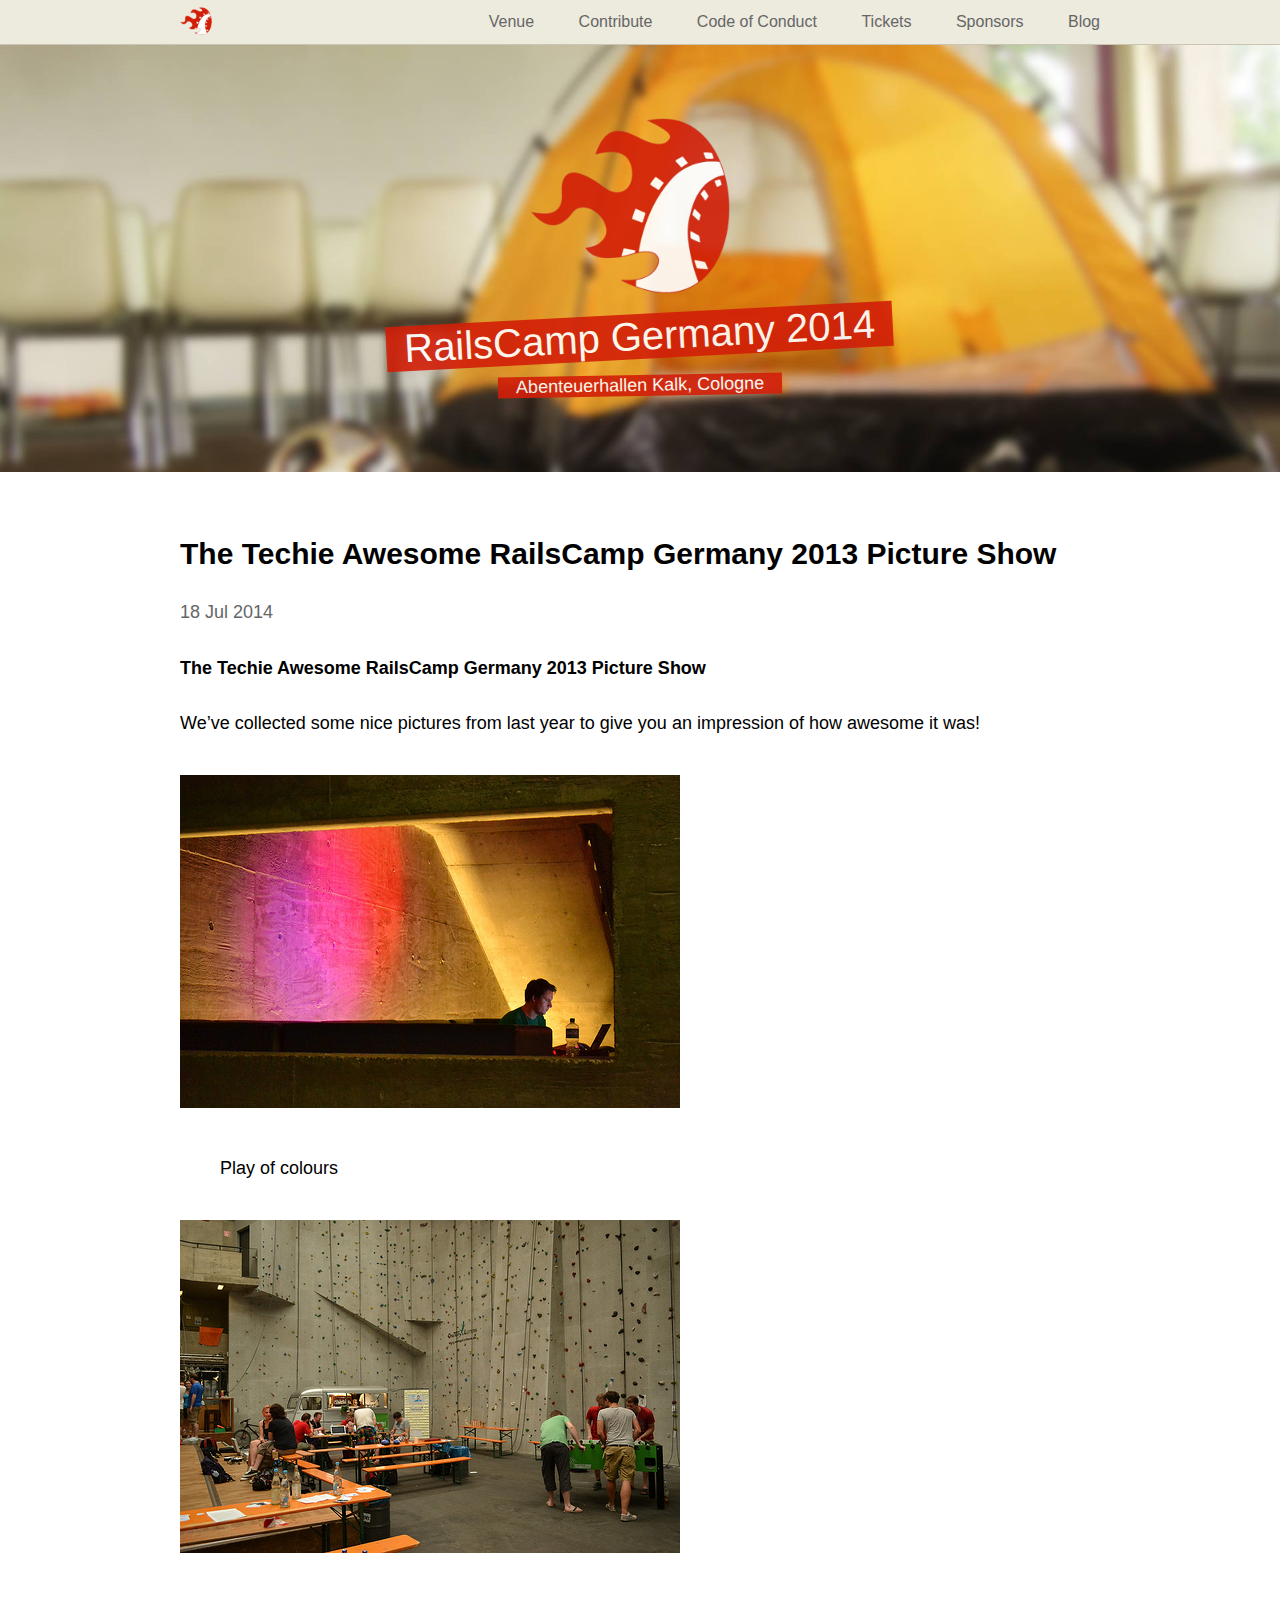
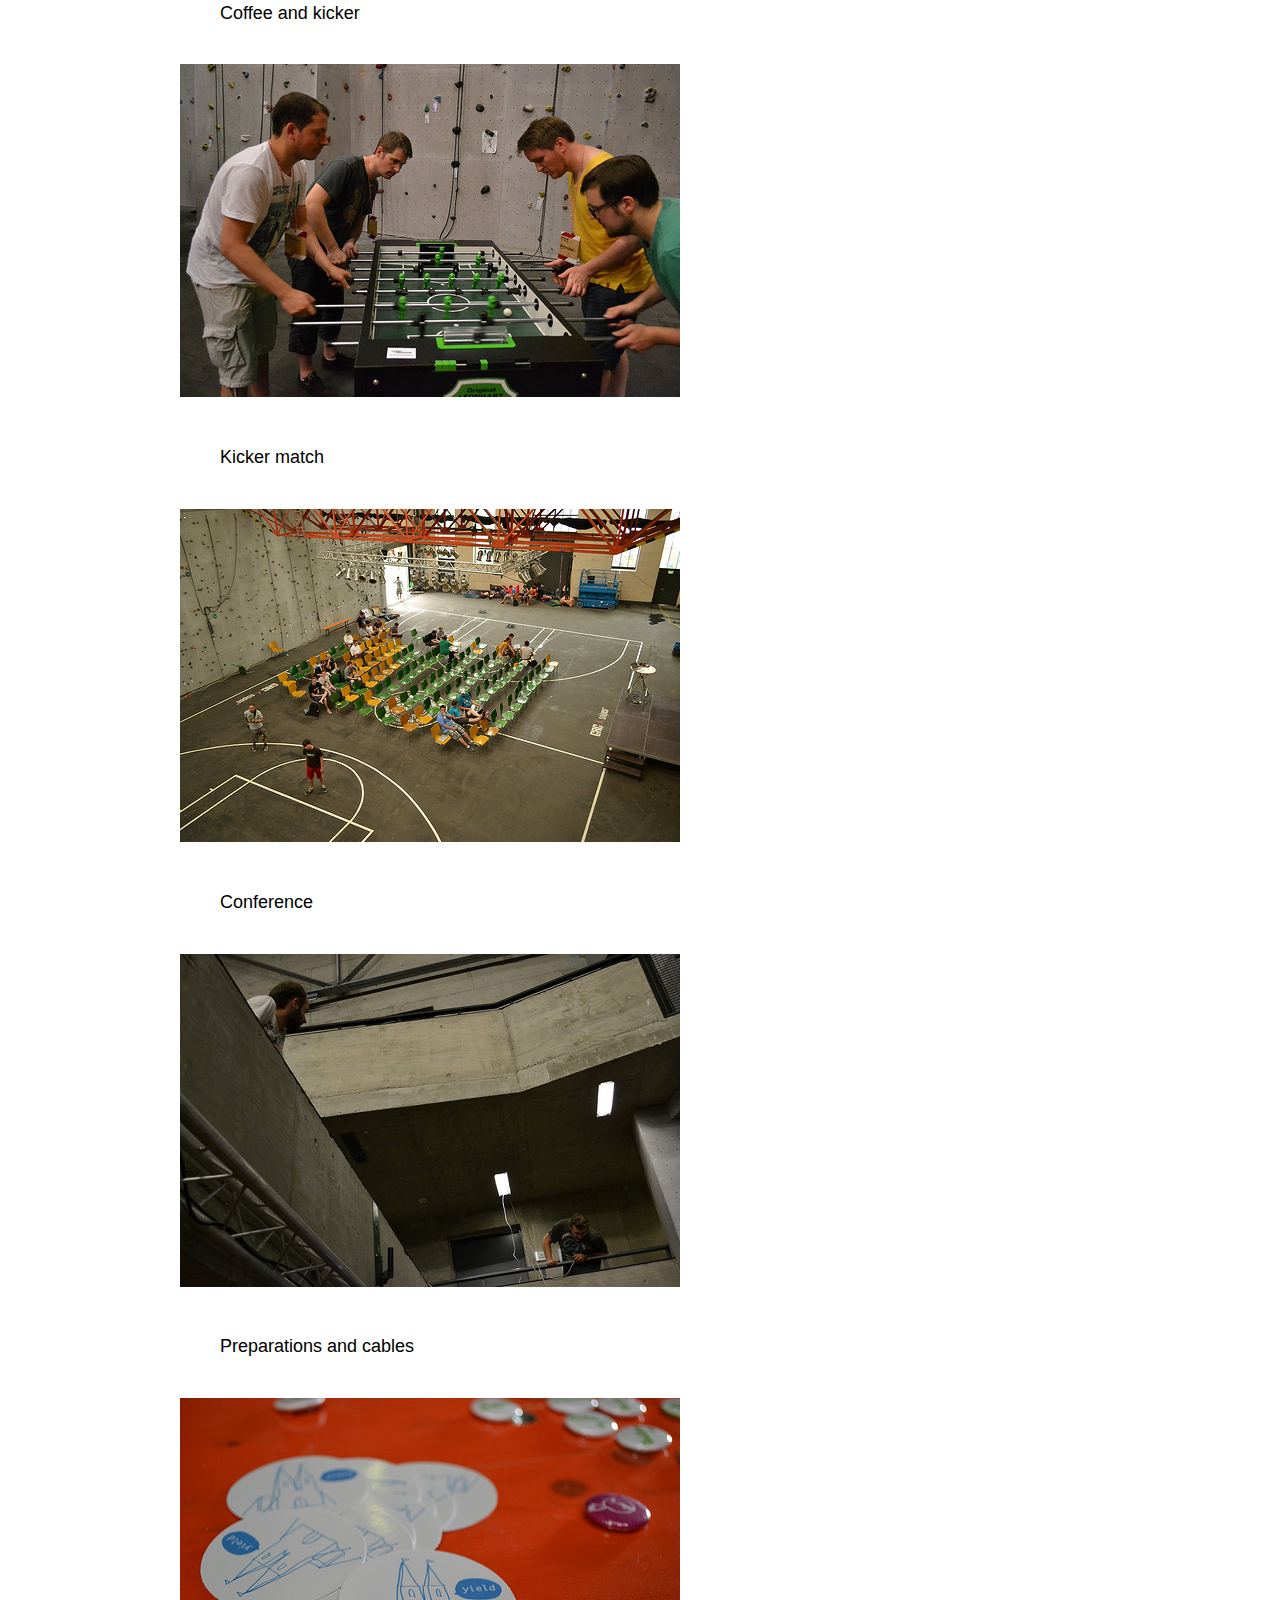
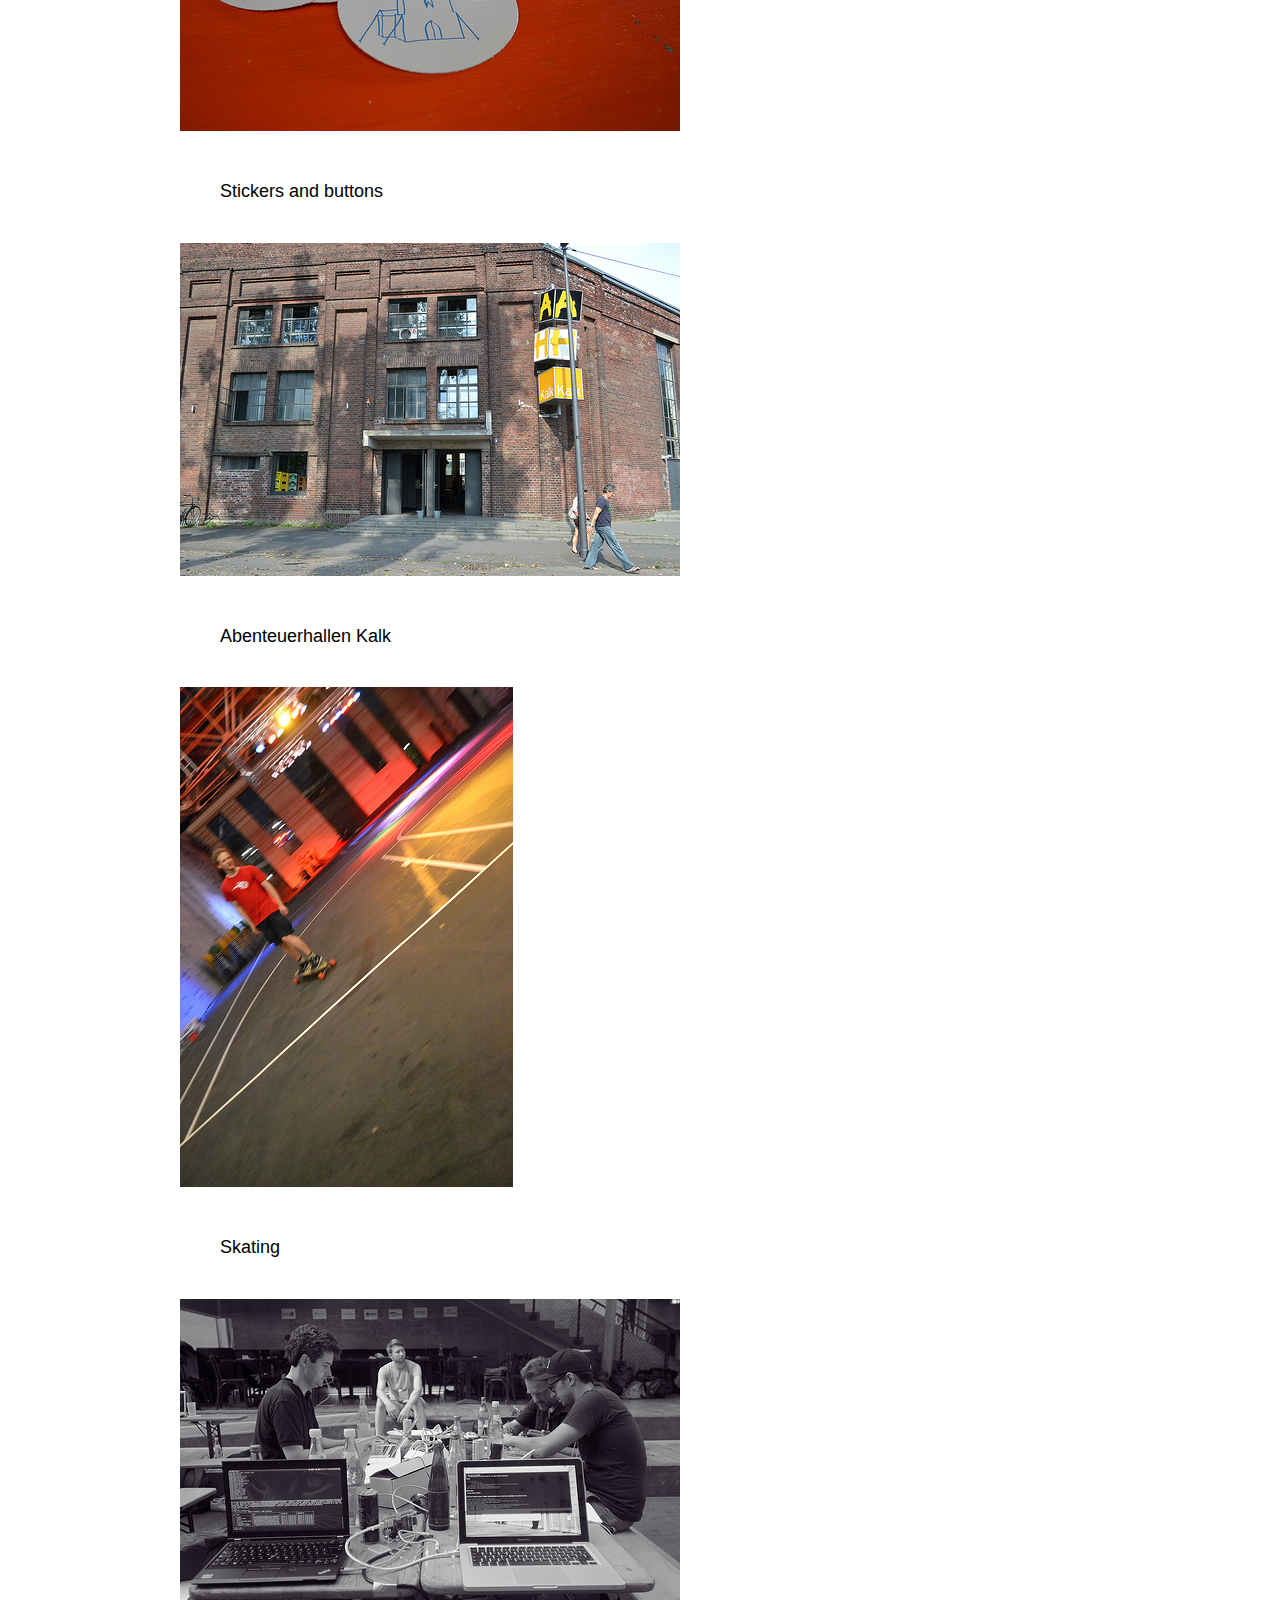
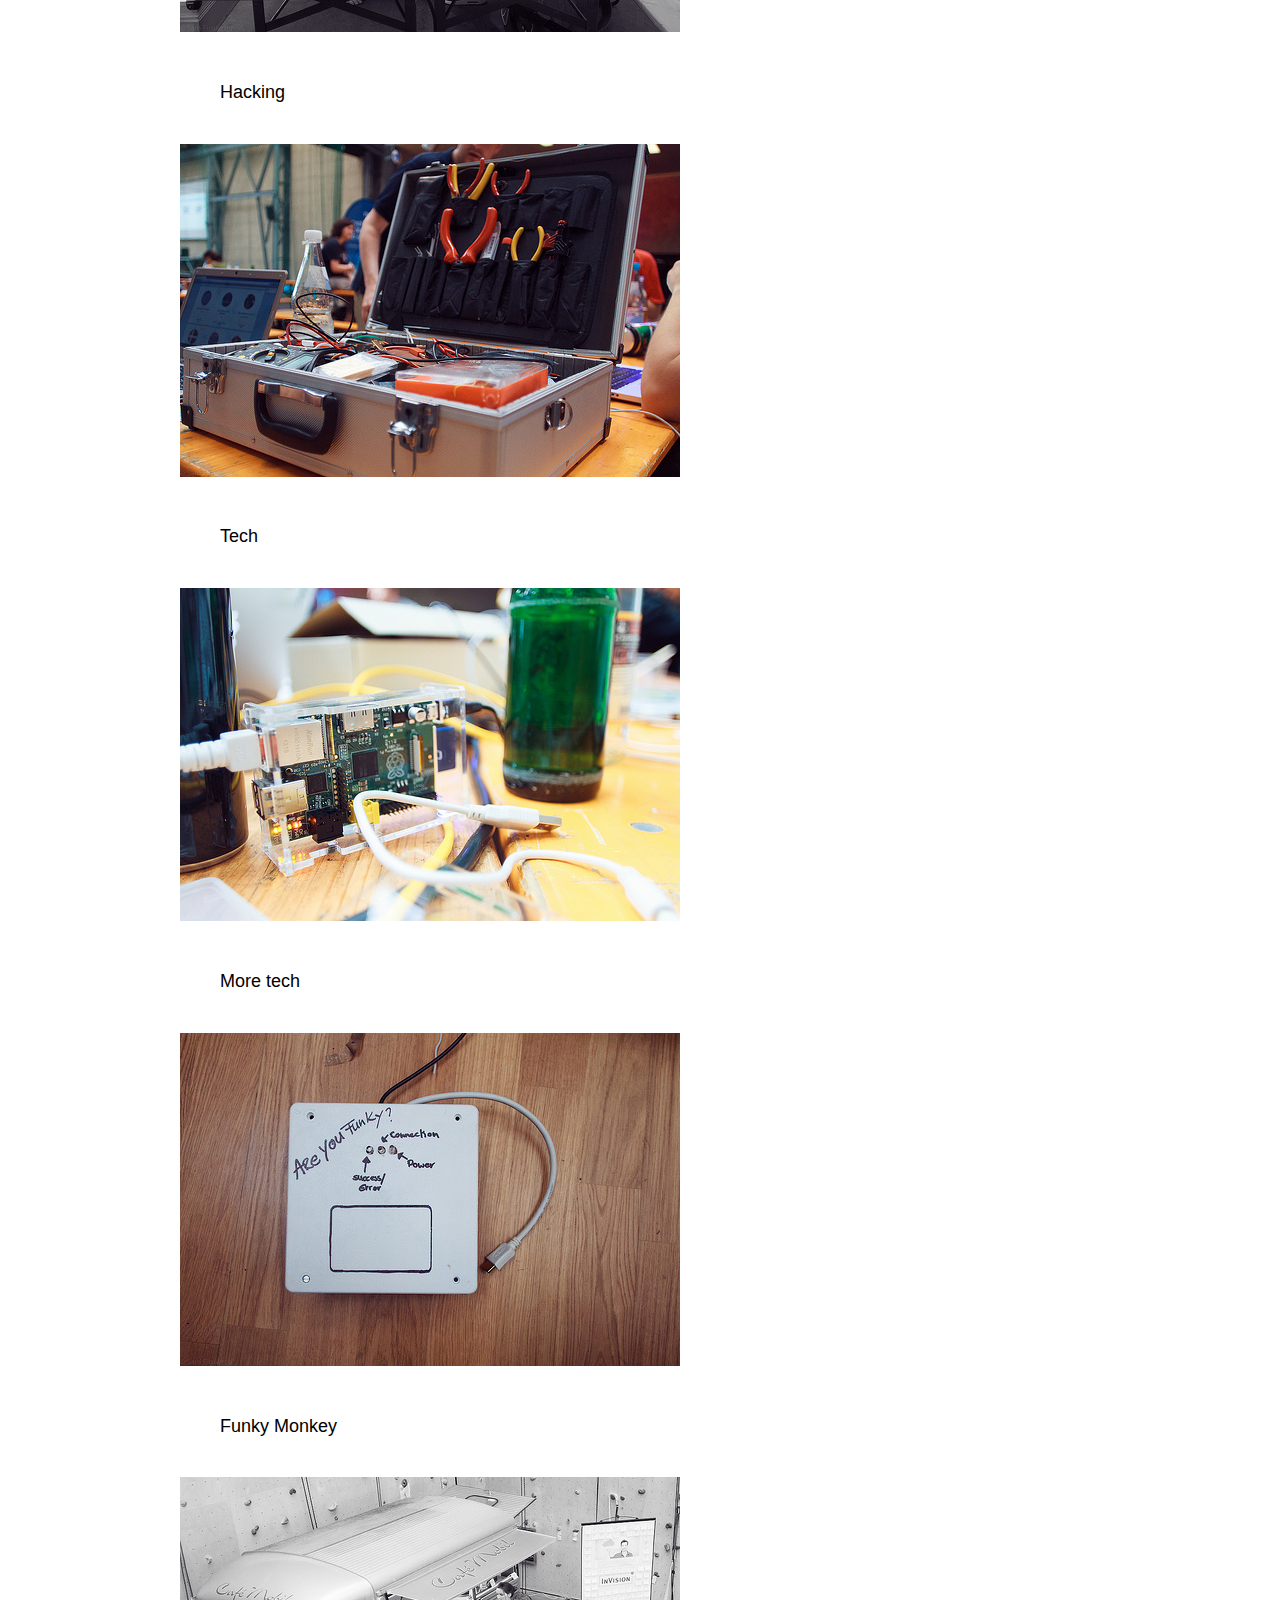
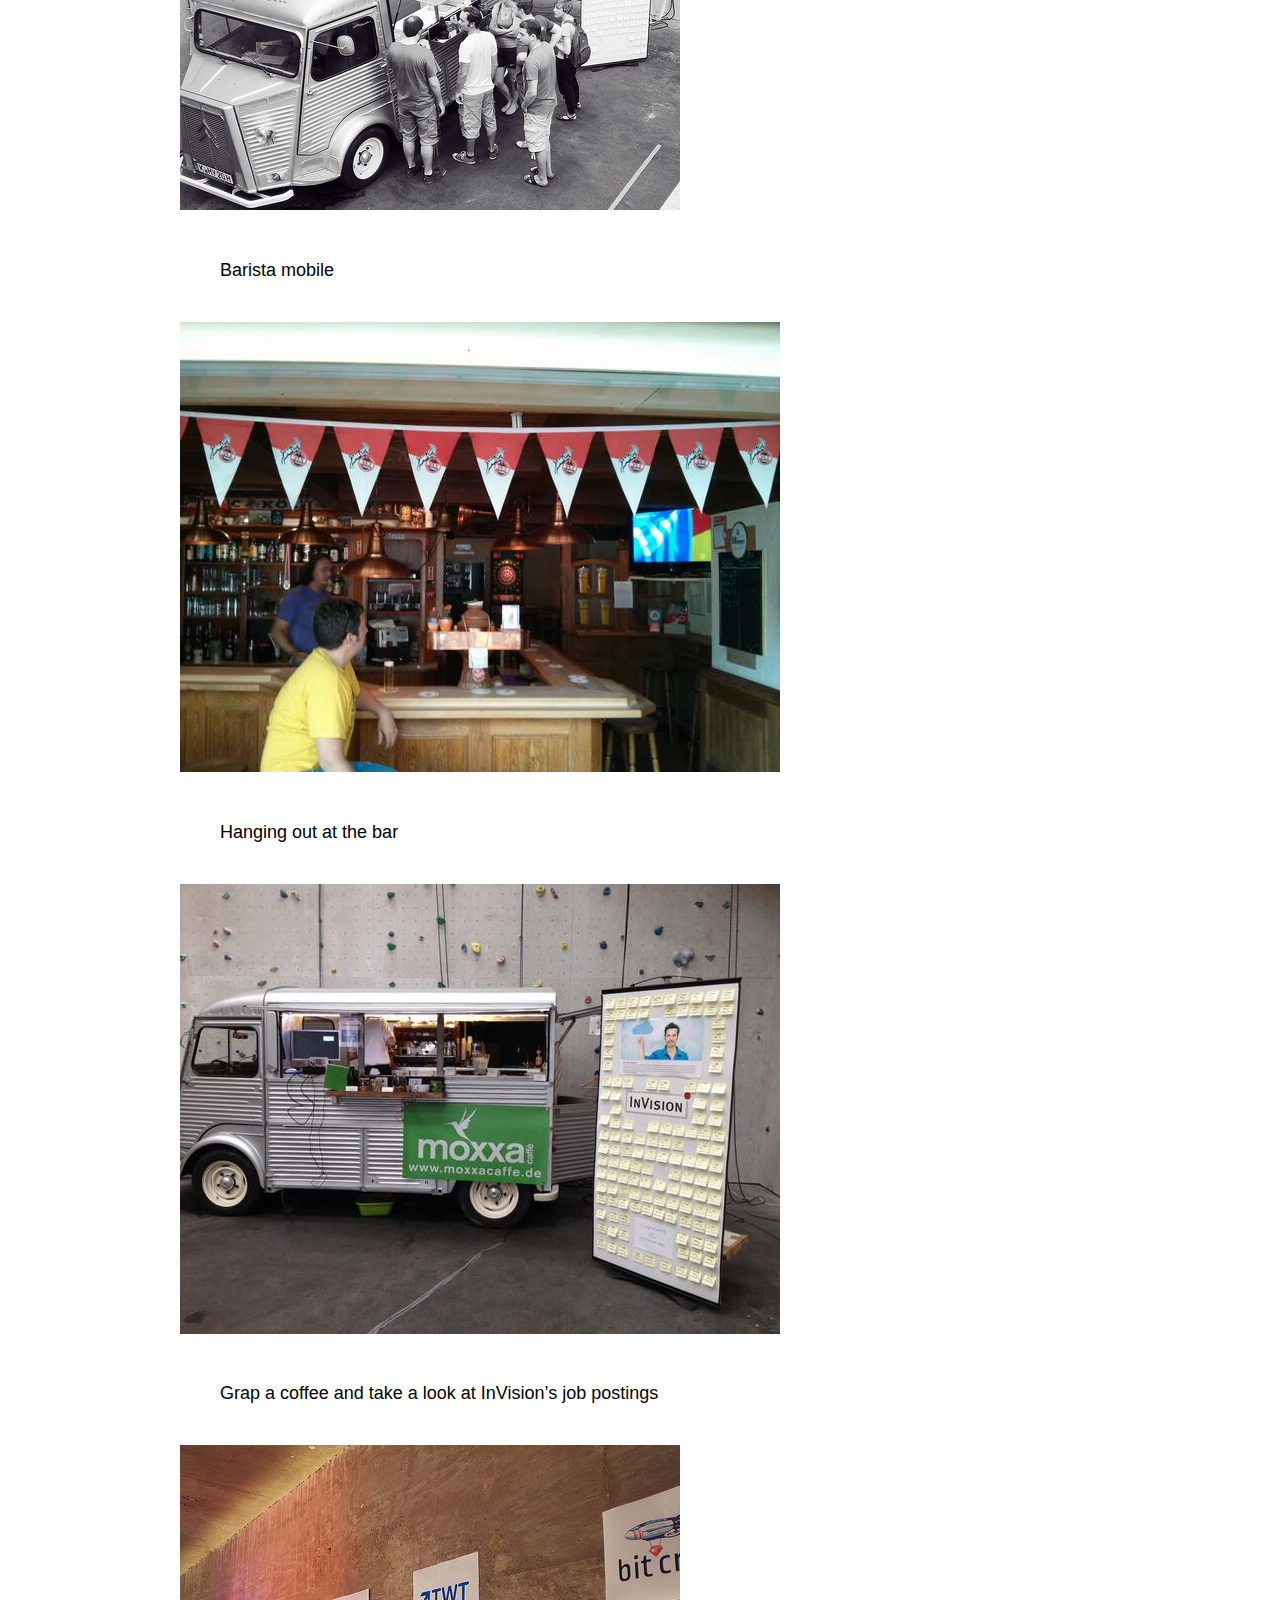
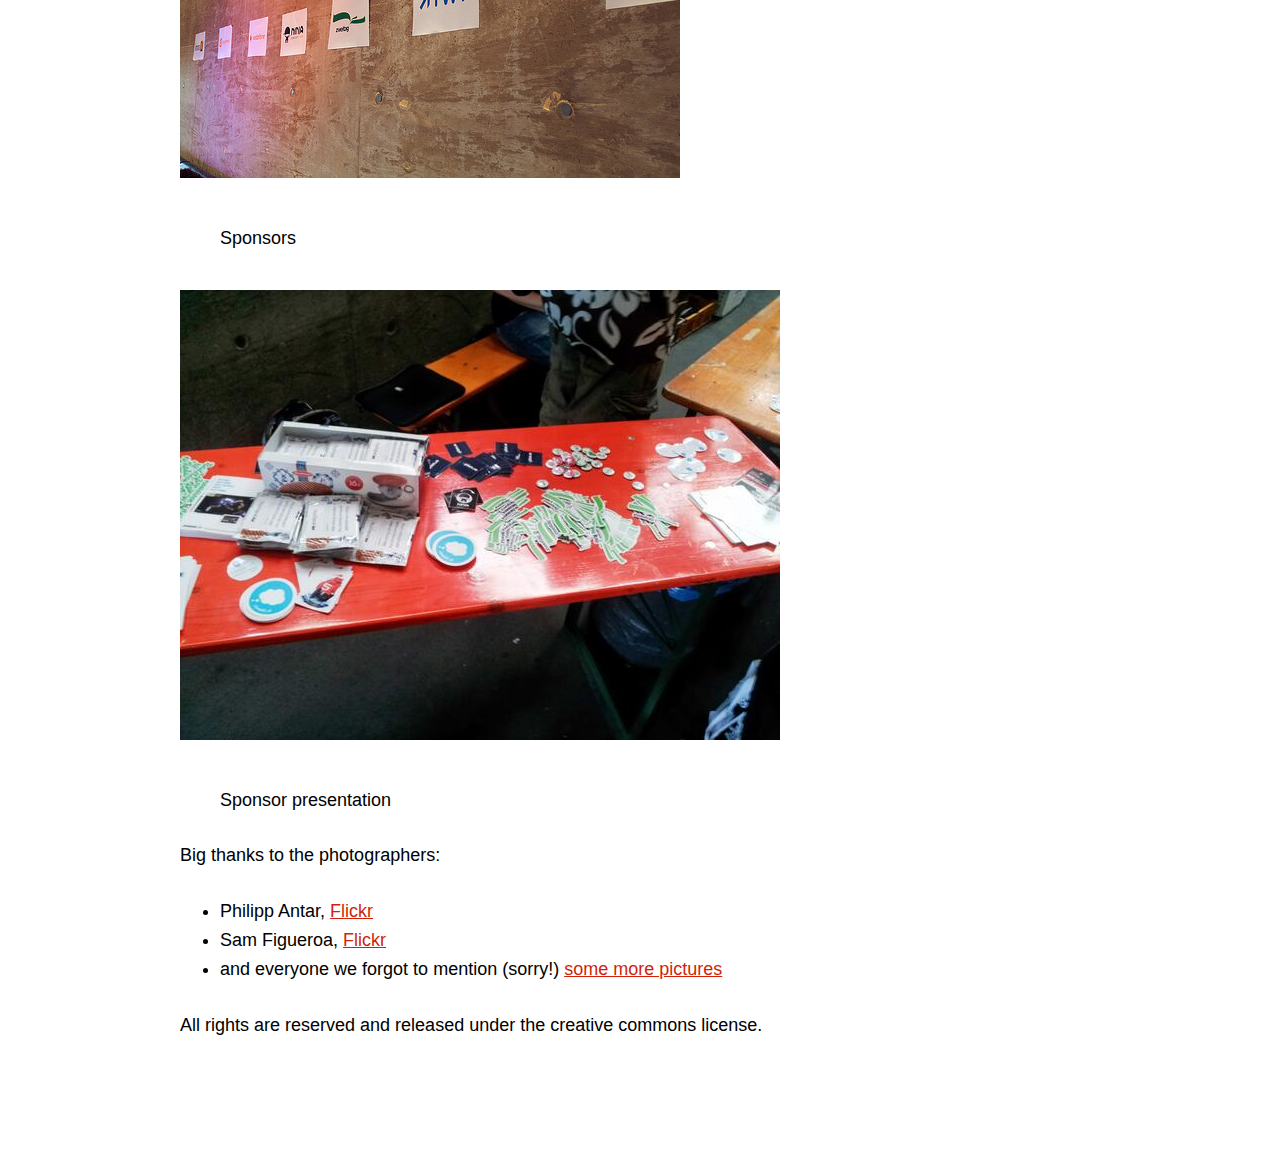
<file: news/2014/07/18/gallery.html>
<!DOCTYPE html>
<html class="full-height">
  <head>
    <meta charset="utf-8">
    <meta http-equiv="X-UA-Compatible" content="IE=edge,chrome=1">
    <title>The Techie Awesome RailsCamp Germany 2013 Picture Show</title>
    <meta name="viewport" content="width=device-width, initial-scale=1.0" />
    <link rel="stylesheet" type="text/css" href="/assets/app-a7932431935822876175e918524d65d7.css">

    <link rel="stylesheet" href="http://cdn.leafletjs.com/leaflet-0.5/leaflet.css" />
     <!--[if lte IE 8]>
         <link rel="stylesheet" href="http://cdn.leafletjs.com/leaflet-0.5/leaflet.ie.css" />
     <![endif]-->

    <link rel="shortcut icon" href="/assets/favicon-b6ed188bc984e58a2a44f969e8c0895f.ico" type="image/x-icon" />
<link rel="apple-touch-icon" href="/assets/apple-touch-icon-aed322e47dfe718a745416d028e49808.png" />
<link rel="apple-touch-icon" sizes="57x57" href="/assets/apple-touch-icon-57x57-aed322e47dfe718a745416d028e49808.png" />
<link rel="apple-touch-icon" sizes="72x72" href="/assets/apple-touch-icon-72x72-3bece4a6f75652f17a83cd6141ed9bf1.png" />
<link rel="apple-touch-icon" sizes="114x114" href="/assets/apple-touch-icon-114x114-50da87fe532cfe2121b4d78f636396a5.png" />
<link rel="apple-touch-icon" sizes="144x144" href="/assets/apple-touch-icon-144x144-d45921535675bea97e03141c5989da36.png" />

    <link rel="alternate" type="application/atom+xml" title="RailsCamp Germany 2014 Updates" href="/blog/feed.xml" />
  </head>
  <body class="full-height">
    <header>
      <div class="content pure-g-r">
        <div id="logo" class="pure-u-1-5">
          <a href="/"><img class="flame" src="/assets/railscamp_icon_48x48-4b2273fd0cd8388d3fdd169ac7032637.png" /></a>
        </div>
        <div class="menu-wrapper pure-u-4-5">
          <nav id ="menu" class="pure-menu pure-menu-open pure-menu-horizontal">
            <ul>
              <li>
                <a href="/venue">Venue</a>
              </li>
              <li>
                <a href="/contribute">Contribute</a>
              </li>
              <li>
                <a href="/coc">Code of Conduct</a>
              </li>
              <!-- <li>
                <a href="/schedule">Schedule</a>
              </li> -->
              <li>
                <a href="/tickets">Tickets</a>
              </li>
              <li>
                <a href="/sponsors">Sponsors</a>
              </li>
              <li>
                <a href="/blog">Blog</a>
              </li>
            </ul>
          </nav>
        </div>
      </div>
    </header>

    <div class="hero blog pure-g-r">
  <div class="pure-u-1">
    <p><img class="flame" src="/img/flame_500.png" /></p>
    <h1>RailsCamp Germany 2014</h1>
    <p><span class="subheading">Abenteuerhallen Kalk, Cologne</span></p>
  </div>
</div>

<div id="content" class="post">
  <div class="pure-g-r">
    <div class="pure-u-1">
      <h2 class="title">The Techie Awesome RailsCamp Germany 2013 Picture Show</h2>
      <p class="meta">18 Jul 2014</p>
      <p><strong>The Techie Awesome RailsCamp Germany 2013 Picture Show</strong></p>

<p>We’ve collected some nice pictures from last year to give you an impression of how awesome it was!</p>

<p><img src="/img/light.jpg" alt="Play of colours" /></p>

<blockquote>
<p>Play of colours</p>
</blockquote>

<p><img src="/img/kicker-coffee.jpg" alt="Coffee and kicker" /></p>

<blockquote>
<p>Coffee and kicker</p>
</blockquote>

<p><img src="/img/kicker-match.jpg" alt="Kicker match" /></p>

<blockquote>
<p>Kicker match</p>
</blockquote>

<p><img src="/img/conference.jpg" alt="Conference" /></p>

<blockquote>
<p>Conference</p>
</blockquote>

<p><img src="/img/cable.jpg" alt="Preparations and cables" /></p>

<blockquote>
<p>Preparations and cables</p>
</blockquote>

<p><img src="/img/sticker.jpg" alt="Stickers and buttons" /></p>

<blockquote>
<p>Stickers and buttons</p>
</blockquote>

<p><img src="/img/abenteuerhallen.jpg" alt="Abenteuerhallen Kalk" /></p>

<blockquote>
<p>Abenteuerhallen Kalk</p>
</blockquote>

<p><img src="/img/skate.jpg" alt="Skating" /></p>

<blockquote>
<p>Skating</p>
</blockquote>

<p><img src="/img/hacking.jpg" alt="Hacking" /></p>

<blockquote>
<p>Hacking</p>
</blockquote>

<p><img src="/img/tech.jpg" alt="Tech" /></p>

<blockquote>
<p>Tech</p>
</blockquote>

<p><img src="/img/tech-stuff.jpg" alt="More tech" /></p>

<blockquote>
<p>More tech</p>
</blockquote>

<p><img src="/img/funky-monkey.jpg" alt="Funky Monkey" /></p>

<blockquote>
<p>Funky Monkey</p>
</blockquote>

<p><img src="/img/coffee.jpg" alt="Barista mobile" /></p>

<blockquote>
<p>Barista mobile</p>
</blockquote>

<p><img src="/img/at-the-bar.jpg" alt="Hanging out at the bar" /></p>

<blockquote>
<p>Hanging out at the bar</p>
</blockquote>

<p><img src="/img/coffee-invision.jpg" alt="Grap a coffee and take a look at InVisions job postings" /></p>

<blockquote>
<p>Grap a coffee and take a look at InVision’s job postings</p>
</blockquote>

<p><img src="/img/sponsors.jpg" alt="Sponsors" /></p>

<blockquote>
<p>Sponsors</p>
</blockquote>

<p><img src="/img/sponsors-table.jpg" alt="Sponsor presentation" /></p>

<blockquote>
<p>Sponsor presentation</p>
</blockquote>

<p>Big thanks to the photographers:</p>

<ul>
<li>Philipp Antar, <a href="https://www.flickr.com/photos/p886/sets/72157634815067879">Flickr</a></li>

<li>Sam Figueroa, <a href="https://www.flickr.com/photos/noddleholz/sets/72157634866045576">Flickr</a></li>

<li>and everyone we forgot to mention (sorry!) <a href="http://eventifier.com/event/rcg13/photos">some more pictures</a></li>
</ul>

<p>All rights are reserved and released under the creative commons license.</p>
    </div>
  </div>
</div>


    <script type="text/javascript" src="/assets/vendor/responsive-nav-b3012f97cb92f4c4c399aa2f1273b473.js"></script>

    <script>
    var navigation = responsiveNav("#menu", { // Selector: The ID of the wrapper
        animate: true, // Boolean: Use CSS3 transitions, true or false
        transition: 400, // Integer: Speed of the transition, in milliseconds
        label: "", // String: Label for the navigation toggle
        insert: "after", // String: Insert the toggle before or after the navigation
        customToggle: "", // Selector: Specify the ID of a custom toggle
        openPos: "relative", // String: Position of the opened nav, relative or static
        jsClass: "js", // String: 'JS enabled' class which is added to <html> el
        init: function(){}, // Function: Init callback
        open: function(){}, // Function: Open callback
        close: function(){} // Function: Close callback
    });
    </script>

  </body>
</html>
</file>
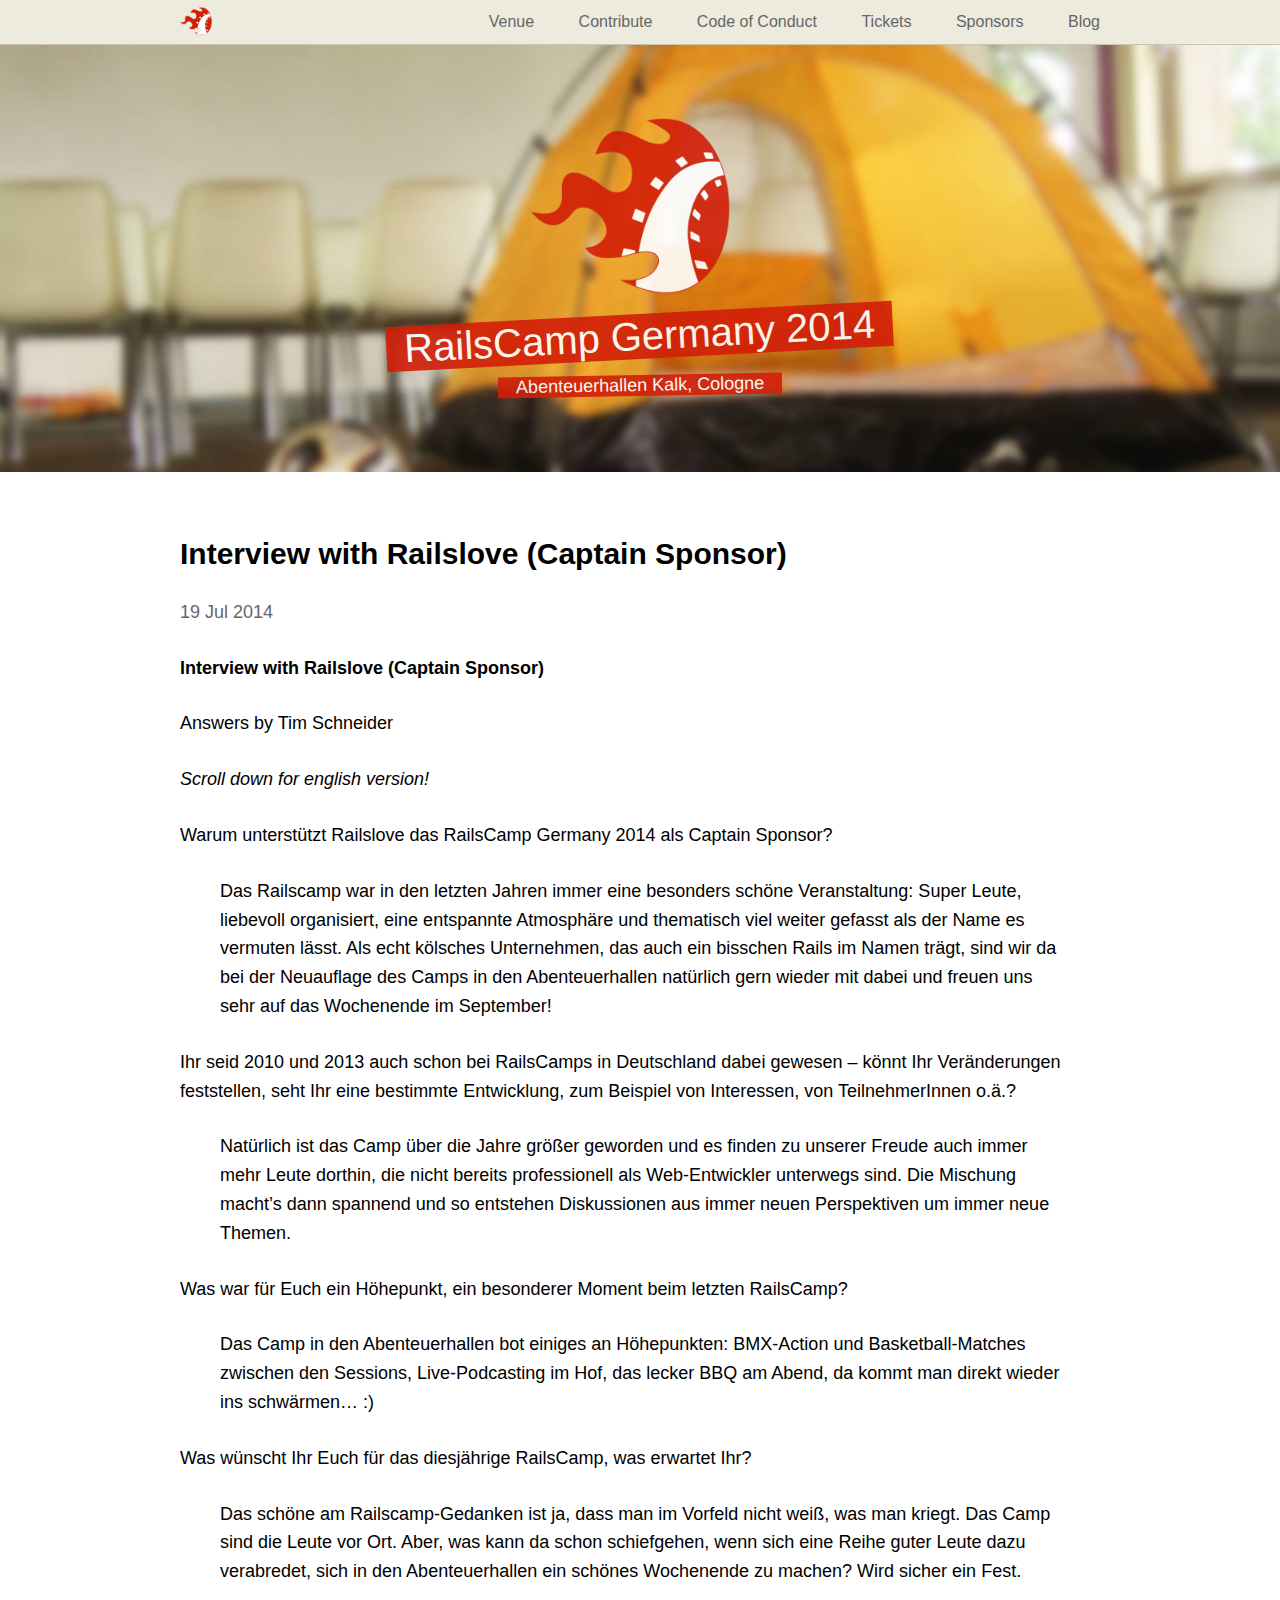
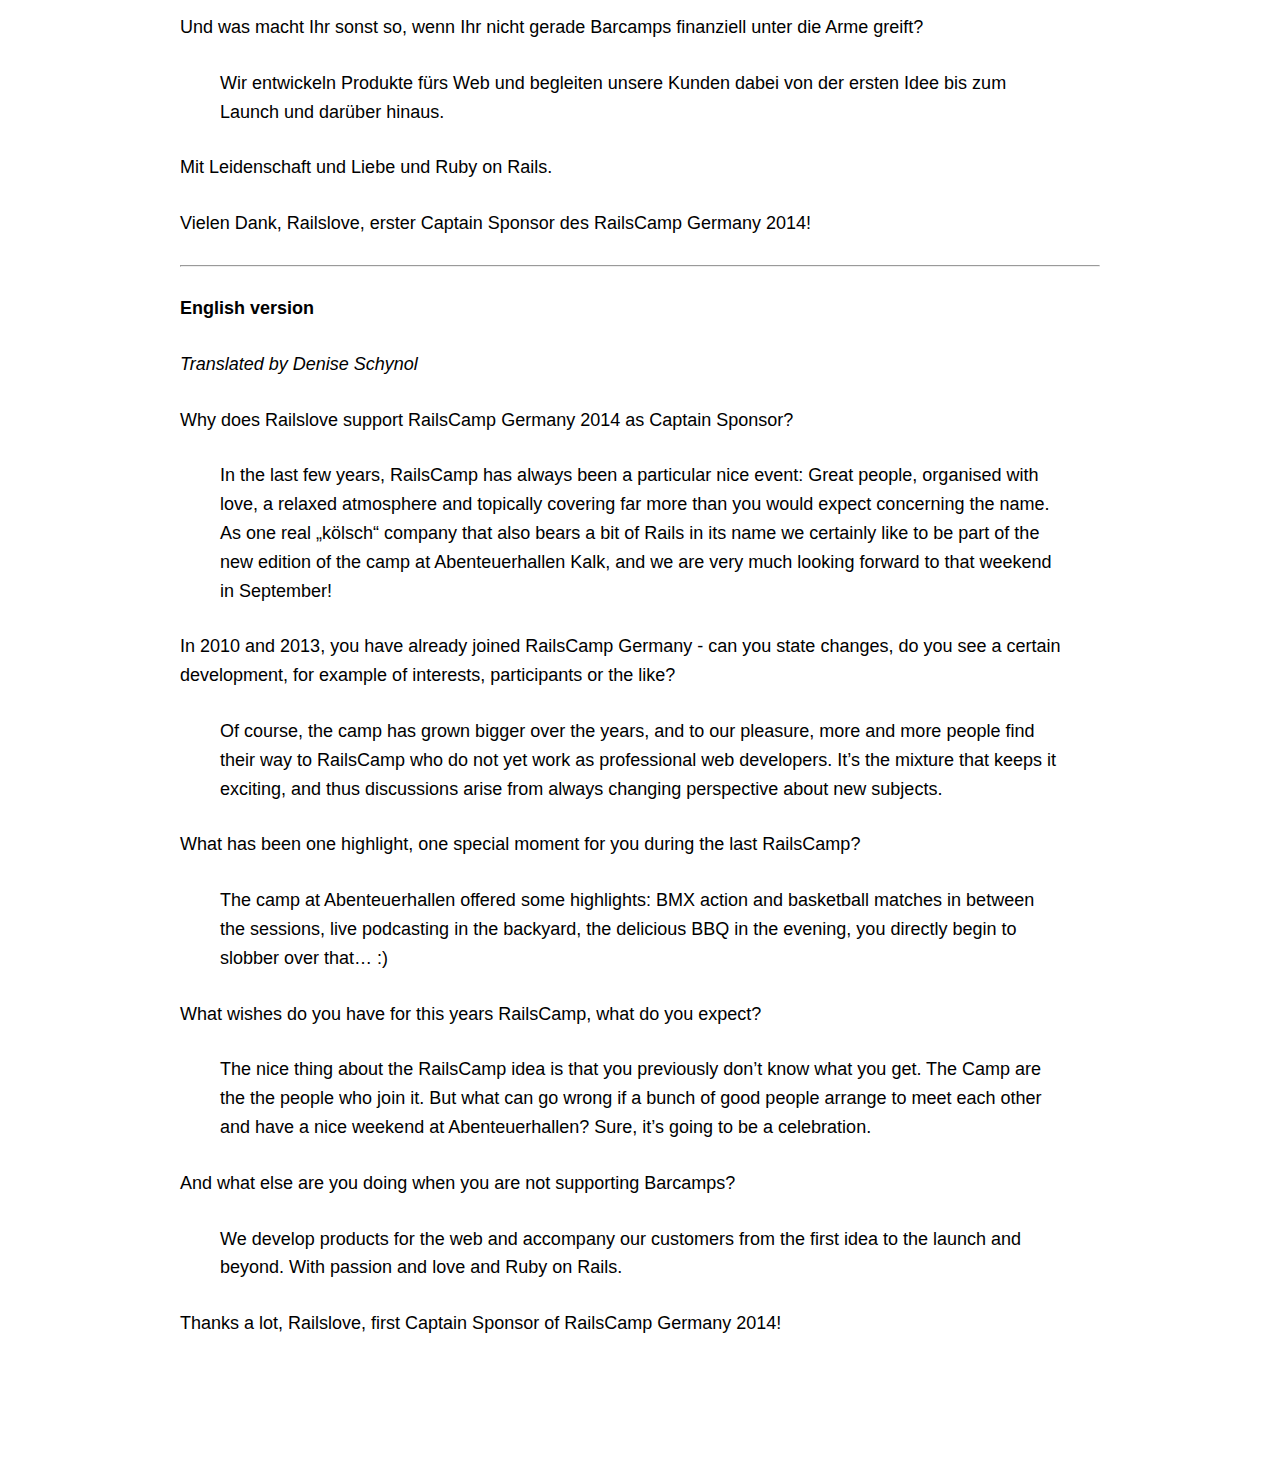
<file: news/2014/07/19/interview-with-railslove.html>
<!DOCTYPE html>
<html class="full-height">
  <head>
    <meta charset="utf-8">
    <meta http-equiv="X-UA-Compatible" content="IE=edge,chrome=1">
    <title>Interview with Railslove (Captain Sponsor)</title>
    <meta name="viewport" content="width=device-width, initial-scale=1.0" />
    <link rel="stylesheet" type="text/css" href="/assets/app-a7932431935822876175e918524d65d7.css">

    <link rel="stylesheet" href="http://cdn.leafletjs.com/leaflet-0.5/leaflet.css" />
     <!--[if lte IE 8]>
         <link rel="stylesheet" href="http://cdn.leafletjs.com/leaflet-0.5/leaflet.ie.css" />
     <![endif]-->

    <link rel="shortcut icon" href="/assets/favicon-b6ed188bc984e58a2a44f969e8c0895f.ico" type="image/x-icon" />
<link rel="apple-touch-icon" href="/assets/apple-touch-icon-aed322e47dfe718a745416d028e49808.png" />
<link rel="apple-touch-icon" sizes="57x57" href="/assets/apple-touch-icon-57x57-aed322e47dfe718a745416d028e49808.png" />
<link rel="apple-touch-icon" sizes="72x72" href="/assets/apple-touch-icon-72x72-3bece4a6f75652f17a83cd6141ed9bf1.png" />
<link rel="apple-touch-icon" sizes="114x114" href="/assets/apple-touch-icon-114x114-50da87fe532cfe2121b4d78f636396a5.png" />
<link rel="apple-touch-icon" sizes="144x144" href="/assets/apple-touch-icon-144x144-d45921535675bea97e03141c5989da36.png" />

    <link rel="alternate" type="application/atom+xml" title="RailsCamp Germany 2014 Updates" href="/blog/feed.xml" />
  </head>
  <body class="full-height">
    <header>
      <div class="content pure-g-r">
        <div id="logo" class="pure-u-1-5">
          <a href="/"><img class="flame" src="/assets/railscamp_icon_48x48-4b2273fd0cd8388d3fdd169ac7032637.png" /></a>
        </div>
        <div class="menu-wrapper pure-u-4-5">
          <nav id ="menu" class="pure-menu pure-menu-open pure-menu-horizontal">
            <ul>
              <li>
                <a href="/venue">Venue</a>
              </li>
              <li>
                <a href="/contribute">Contribute</a>
              </li>
              <li>
                <a href="/coc">Code of Conduct</a>
              </li>
              <!-- <li>
                <a href="/schedule">Schedule</a>
              </li> -->
              <li>
                <a href="/tickets">Tickets</a>
              </li>
              <li>
                <a href="/sponsors">Sponsors</a>
              </li>
              <li>
                <a href="/blog">Blog</a>
              </li>
            </ul>
          </nav>
        </div>
      </div>
    </header>

    <div class="hero blog pure-g-r">
  <div class="pure-u-1">
    <p><img class="flame" src="/img/flame_500.png" /></p>
    <h1>RailsCamp Germany 2014</h1>
    <p><span class="subheading">Abenteuerhallen Kalk, Cologne</span></p>
  </div>
</div>

<div id="content" class="post">
  <div class="pure-g-r">
    <div class="pure-u-1">
      <h2 class="title">Interview with Railslove (Captain Sponsor)</h2>
      <p class="meta">19 Jul 2014</p>
      <p><strong>Interview with Railslove (Captain Sponsor)</strong></p>

<p>Answers by Tim Schneider</p>

<p><em>Scroll down for english version!</em></p>

<p>Warum unterstützt Railslove das RailsCamp Germany 2014 als Captain Sponsor?</p>

<blockquote>
<p>Das Railscamp war in den letzten Jahren immer eine besonders schöne Veranstaltung: Super Leute, liebevoll organisiert, eine entspannte Atmosphäre und thematisch viel weiter gefasst als der Name es vermuten lässt. Als echt kölsches Unternehmen, das auch ein bisschen Rails im Namen trägt, sind wir da bei der Neuauflage des Camps in den Abenteuerhallen natürlich gern wieder mit dabei und freuen uns sehr auf das Wochenende im September!</p>
</blockquote>

<p>Ihr seid 2010 und 2013 auch schon bei RailsCamps in Deutschland dabei gewesen – könnt Ihr Veränderungen feststellen, seht Ihr eine bestimmte Entwicklung, zum Beispiel von Interessen, von TeilnehmerInnen o.ä.?</p>

<blockquote>
<p>Natürlich ist das Camp über die Jahre größer geworden und es finden zu unserer Freude auch immer mehr Leute dorthin, die nicht bereits professionell als Web-Entwickler unterwegs sind. Die Mischung macht’s dann spannend und so entstehen Diskussionen aus immer neuen Perspektiven um immer neue Themen. </p>
</blockquote>

<p>Was war für Euch ein Höhepunkt, ein besonderer Moment beim letzten RailsCamp?</p>

<blockquote>
<p>Das Camp in den Abenteuerhallen bot einiges an Höhepunkten: BMX-Action und Basketball-Matches zwischen den Sessions, Live-Podcasting im Hof, das lecker BBQ am Abend, da kommt man direkt wieder ins schwärmen… :)</p>
</blockquote>

<p>Was wünscht Ihr Euch für das diesjährige RailsCamp, was erwartet Ihr?</p>

<blockquote>
<p>Das schöne am Railscamp-Gedanken ist ja, dass man im Vorfeld nicht weiß, was man kriegt. Das Camp sind die Leute vor Ort. Aber, was kann da schon schiefgehen, wenn sich eine Reihe guter Leute dazu verabredet, sich in den Abenteuerhallen ein schönes Wochenende zu machen? Wird sicher ein Fest.</p>
</blockquote>

<p>Und was macht Ihr sonst so, wenn Ihr nicht gerade Barcamps finanziell unter die Arme greift? </p>

<blockquote>
<p>Wir entwickeln Produkte fürs Web und begleiten unsere Kunden dabei von der ersten Idee bis zum Launch und darüber hinaus.</p>
</blockquote>

<p>Mit Leidenschaft und Liebe und Ruby on Rails.</p>

<p>Vielen Dank, Railslove, erster Captain Sponsor des RailsCamp Germany 2014!</p>
<hr />
<p><strong>English version</strong></p>

<p><em>Translated by Denise Schynol</em></p>

<p>Why does Railslove support RailsCamp Germany 2014 as Captain Sponsor?</p>

<blockquote>
<p>In the last few years, RailsCamp has always been a particular nice event: Great people, organised with love, a relaxed atmosphere and topically covering far more than you would expect concerning the name. As one real „kölsch“ company that also bears a bit of Rails in its name we certainly like to be part of the new edition of the camp at Abenteuerhallen Kalk, and we are very much looking forward to that weekend in September!</p>
</blockquote>

<p>In 2010 and 2013, you have already joined RailsCamp Germany - can you state changes, do you see a certain development, for example of interests, participants or the like?</p>

<blockquote>
<p>Of course, the camp has grown bigger over the years, and to our pleasure, more and more people find their way to RailsCamp who do not yet work as professional web developers. It’s the mixture that keeps it exciting, and thus discussions arise from always changing perspective about new subjects.</p>
</blockquote>

<p>What has been one highlight, one special moment for you during the last RailsCamp?</p>

<blockquote>
<p>The camp at Abenteuerhallen offered some highlights: BMX action and basketball matches in between the sessions, live podcasting in the backyard, the delicious BBQ in the evening, you directly begin to slobber over that… :)</p>
</blockquote>

<p>What wishes do you have for this years RailsCamp, what do you expect?</p>

<blockquote>
<p>The nice thing about the RailsCamp idea is that you previously don’t know what you get. The Camp are the the people who join it. But what can go wrong if a bunch of good people arrange to meet each other and have a nice weekend at Abenteuerhallen? Sure, it’s going to be a celebration.</p>
</blockquote>

<p>And what else are you doing when you are not supporting Barcamps?</p>

<blockquote>
<p>We develop products for the web and accompany our customers from the first idea to the launch and beyond. With passion and love and Ruby on Rails.</p>
</blockquote>

<p>Thanks a lot, Railslove, first Captain Sponsor of RailsCamp Germany 2014!</p>
    </div>
  </div>
</div>


    <script type="text/javascript" src="/assets/vendor/responsive-nav-b3012f97cb92f4c4c399aa2f1273b473.js"></script>

    <script>
    var navigation = responsiveNav("#menu", { // Selector: The ID of the wrapper
        animate: true, // Boolean: Use CSS3 transitions, true or false
        transition: 400, // Integer: Speed of the transition, in milliseconds
        label: "", // String: Label for the navigation toggle
        insert: "after", // String: Insert the toggle before or after the navigation
        customToggle: "", // Selector: Specify the ID of a custom toggle
        openPos: "relative", // String: Position of the opened nav, relative or static
        jsClass: "js", // String: 'JS enabled' class which is added to <html> el
        init: function(){}, // Function: Init callback
        open: function(){}, // Function: Open callback
        close: function(){} // Function: Close callback
    });
    </script>

  </body>
</html>
</file>
<file: assets/app-a7932431935822876175e918524d65d7.css>
/*
Pure v0.1.0
Copyright 2013 Yahoo! Inc. All rights reserved.
Licensed under the BSD License.
https://github.com/yui/pure/blob/master/LICENSE.md
*/
/*
normalize.css v1.1.2 | MIT License | git.io/normalize
Copyright (c) Nicolas Gallagher and Jonathan Neal
*/
/* normalize.css v1.1.2 | MIT License | git.io/normalize */
article, aside, details, figcaption, figure, footer, header, hgroup, main, nav, section, summary {
  display: block; }

audio, canvas, video {
  display: inline-block;
  *display: inline;
  *zoom: 1; }

audio:not([controls]) {
  display: none;
  height: 0; }

[hidden] {
  display: none; }

html {
  font-size: 100%;
  -ms-text-size-adjust: 100%;
  -webkit-text-size-adjust: 100%; }

html, button, input, select, textarea {
  font-family: sans-serif; }

body {
  margin: 0; }

a:focus {
  outline: thin dotted; }

a:active, a:hover {
  outline: 0; }

h1 {
  font-size: 2em;
  margin: .67em 0; }

h2 {
  font-size: 1.5em;
  margin: .83em 0; }

h3 {
  font-size: 1.17em;
  margin: 1em 0; }

h4 {
  font-size: 1em;
  margin: 1.33em 0; }

h5 {
  font-size: .83em;
  margin: 1.67em 0; }

h6 {
  font-size: .67em;
  margin: 2.33em 0; }

abbr[title] {
  border-bottom: 1px dotted; }

b, strong {
  font-weight: 700; }

blockquote {
  margin: 1em 40px; }

dfn {
  font-style: italic; }

hr {
  -moz-box-sizing: content-box;
  box-sizing: content-box;
  height: 0; }

mark {
  background: #ff0;
  color: #000; }

p, pre {
  margin: 1em 0; }

code, kbd, pre, samp {
  font-family: monospace,serif;
  _font-family: 'courier new',monospace;
  font-size: 1em; }

pre {
  white-space: pre;
  white-space: pre-wrap;
  word-wrap: break-word; }

q {
  quotes: none; }

q:before, q:after {
  content: '';
  content: none; }

small {
  font-size: 80%; }

sub, sup {
  font-size: 75%;
  line-height: 0;
  position: relative;
  vertical-align: baseline; }

sup {
  top: -.5em; }

sub {
  bottom: -.25em; }

dl, menu, ol, ul {
  margin: 1em 0; }

dd {
  margin: 0 0 0 40px; }

menu, ol, ul {
  padding: 0 0 0 40px; }

nav ul, nav ol {
  list-style: none;
  list-style-image: none; }

img {
  border: 0;
  -ms-interpolation-mode: bicubic; }

svg:not(:root) {
  overflow: hidden; }

figure {
  margin: 0; }

form {
  margin: 0; }

fieldset {
  border: 1px solid silver;
  margin: 0 2px;
  padding: .35em .625em .75em; }

legend {
  border: 0;
  padding: 0;
  white-space: normal;
  *margin-left: -7px; }

button, input, select, textarea {
  font-size: 100%;
  margin: 0;
  vertical-align: baseline;
  *vertical-align: middle; }

button, input {
  line-height: normal; }

button, select {
  text-transform: none; }

button, html input[type=button], input[type=reset], input[type=submit] {
  -webkit-appearance: button;
  cursor: pointer;
  *overflow: visible; }

button[disabled], html input[disabled] {
  cursor: default; }

input[type=checkbox], input[type=radio] {
  box-sizing: border-box;
  padding: 0;
  *height: 13px;
  *width: 13px; }

input[type=search] {
  -webkit-appearance: textfield;
  -moz-box-sizing: content-box;
  -webkit-box-sizing: content-box;
  box-sizing: content-box; }

input[type=search]::-webkit-search-cancel-button, input[type=search]::-webkit-search-decoration {
  -webkit-appearance: none; }

button::-moz-focus-inner, input::-moz-focus-inner {
  border: 0;
  padding: 0; }

textarea {
  overflow: auto;
  vertical-align: top; }

table {
  border-collapse: collapse;
  border-spacing: 0; }

.pure-button {
  display: inline-block;
  *display: inline;
  zoom: 1;
  line-height: normal;
  white-space: nowrap;
  vertical-align: baseline;
  text-align: center;
  cursor: pointer;
  -webkit-user-drag: none;
  -webkit-user-select: none;
  -moz-user-select: none;
  user-select: none; }

.pure-button::-moz-focus-inner {
  padding: 0;
  border: 0; }

a:focus {
  outline: 0; }

.pure-button {
  font-size: 100%;
  *font-size: 90%;
  *overflow: visible;
  padding: .5em 1.5em;
  color: #444;
  color: rgba(0, 0, 0, 0.8);
  *color: #444;
  border: 1px solid #999;
  border: 0 rgba(0, 0, 0, 0);
  background-color: #E6E6E6;
  text-decoration: none;
  -webkit-border-radius: 2px;
  -moz-border-radius: 2px;
  border-radius: 2px;
  -webkit-font-smoothing: antialiased;
  -webkit-transition: .1s linear -webkit-box-shadow;
  -moz-transition: .1s linear -moz-box-shadow;
  -ms-transition: .1s linear box-shadow;
  -o-transition: .1s linear box-shadow;
  transition: .1s linear box-shadow; }

.pure-button-hover, .pure-button:hover {
  filter: progid:DXImageTransform.Microsoft.gradient(startColorstr='#00000000', endColorstr='#00000000', GradientType=0);
  background-image: -webkit-gradient(linear, 0 0, 0 100%, from(transparent), color-stop(40%, rgba(0, 0, 0, 0.05)), to(rgba(0, 0, 0, 0.05)));
  background-image: -webkit-linear-gradient(transparent, rgba(0, 0, 0, 0.05) 40%, rgba(0, 0, 0, 0.15));
  background-image: -moz-linear-gradient(top, rgba(0, 0, 0, 0.05) 0, rgba(0, 0, 0, 0.05));
  background-image: -ms-linear-gradient(transparent, rgba(0, 0, 0, 0.05) 40%, rgba(0, 0, 0, 0.15));
  background-image: -o-linear-gradient(transparent, rgba(0, 0, 0, 0.05) 40%, rgba(0, 0, 0, 0.05));
  background-image: linear-gradient(transparent, rgba(0, 0, 0, 0.05) 40%, rgba(0, 0, 0, 0.05)); }

.pure-button-active, .pure-button:active {
  -webkit-box-shadow: 0 0 0 1px rgba(0, 0, 0, 0.15) inset, 0 0 6px rgba(0, 0, 0, 0.2) inset;
  -moz-box-shadow: 0 0 0 1px rgba(0, 0, 0, 0.15) inset, 0 0 6px rgba(0, 0, 0, 0.2) inset;
  box-shadow: 0 0 0 1px rgba(0, 0, 0, 0.15) inset, 0 0 6px rgba(0, 0, 0, 0.2) inset; }

.pure-button[disabled], .pure-button-disabled, .pure-button-disabled:hover, .pure-button-disabled:active {
  border: 0;
  background-image: none;
  filter: progid:DXImageTransform.Microsoft.gradient(enabled=false);
  filter: alpha(opacity=40);
  -khtml-opacity: .4;
  -moz-opacity: .4;
  opacity: .4;
  cursor: not-allowed;
  box-shadow: none; }

.pure-button-hidden {
  display: none; }

.pure-button::-moz-focus-inner {
  padding: 0;
  border: 0; }

.pure-button-primary, .pure-button-selected, a.pure-button-primary, a.pure-button-selected {
  background-color: #0078e7;
  color: #fff; }

.pure-button:-moz-focusring {
  outline-color: rgba(0, 0, 0, 0.85); }

.pure-form {
  margin: 0; }

.pure-form fieldset {
  border: 1px solid silver;
  margin: 0 2px;
  padding: .35em .625em .75em; }

.pure-form legend {
  border: 0;
  padding: 0;
  white-space: normal;
  *margin-left: -7px; }

.pure-form button, .pure-form input, .pure-form select, .pure-form textarea {
  font-size: 100%;
  margin: 0;
  vertical-align: baseline;
  *vertical-align: middle; }

.pure-form button, .pure-form input {
  line-height: normal; }

.pure-form button, .pure-form input[type=button], .pure-form input[type=reset], .pure-form input[type=submit] {
  -webkit-appearance: button;
  cursor: pointer;
  *overflow: visible; }

.pure-form button[disabled], .pure-form input[disabled] {
  cursor: default; }

.pure-form input[type=checkbox], .pure-form input[type=radio] {
  box-sizing: border-box;
  padding: 0;
  *height: 13px;
  *width: 13px; }

.pure-form input[type=search] {
  -webkit-appearance: textfield;
  -moz-box-sizing: content-box;
  -webkit-box-sizing: content-box;
  box-sizing: content-box; }

.pure-form input[type=search]::-webkit-search-cancel-button, .pure-form input[type=search]::-webkit-search-decoration {
  -webkit-appearance: none; }

.pure-form button::-moz-focus-inner, .pure-form input::-moz-focus-inner {
  border: 0;
  padding: 0; }

.pure-form textarea {
  overflow: auto;
  vertical-align: top; }

.pure-form input, .pure-form select {
  padding: .5em .6em;
  display: inline-block;
  border: 1px solid #ccc;
  font-size: .8em;
  box-shadow: inset 0 1px 3px #ddd;
  border-radius: 4px;
  -webkit-transition: .3s linear border;
  -moz-transition: .3s linear border;
  -ms-transition: .3s linear border;
  -o-transition: .3s linear border;
  transition: .3s linear border;
  -moz-box-sizing: border-box;
  -webkit-box-sizing: border-box;
  box-sizing: border-box;
  -webkit-font-smoothing: antialiased; }

.pure-form input:focus, .pure-form select:focus {
  outline: 0;
  outline: thin dotted \9;
  border-color: #129FEA; }

.pure-form .pure-checkbox, .pure-form .pure-radio {
  margin: .5em 0;
  display: block; }

.pure-form input[disabled], .pure-form select[disabled], .pure-form textarea[disabled], .pure-form input[readonly], .pure-form select[readonly], .pure-form textarea[readonly] {
  cursor: not-allowed;
  background-color: #eaeded;
  color: #cad2d3;
  border-color: transparent; }

.pure-form input:focus:invalid, .pure-form textarea:focus:invalid, .pure-form select:focus:invalid {
  color: #b94a48;
  border: 1px solid #ee5f5b; }

.pure-form input:focus:invalid:focus, .pure-form textarea:focus:invalid:focus, .pure-form select:focus:invalid:focus {
  border-color: #e9322d; }

.pure-form select {
  border: 1px solid #ccc;
  background-color: #fff; }

.pure-form select[multiple] {
  height: auto; }

.pure-form label {
  margin: .5em 0 .2em;
  color: #999;
  font-size: 90%; }

.pure-form fieldset {
  margin: 0;
  padding: .35em 0 .75em;
  border: 0; }

.pure-form legend {
  display: block;
  width: 100%;
  padding: .3em 0;
  margin-bottom: .3em;
  font-size: 125%;
  color: #333;
  border-bottom: 1px solid #e5e5e5; }

.pure-form.pure-form-stacked input[type=text], .pure-form.pure-form-stacked select, .pure-form.pure-form-stacked label {
  display: block; }

.pure-form-aligned input, .pure-form-aligned textarea, .pure-form-aligned select, .pure-form-aligned .pure-help-inline {
  display: inline-block;
  *display: inline;
  *zoom: 1;
  vertical-align: middle; }

.pure-form-aligned .pure-control-group {
  margin-bottom: .5em; }

.pure-form-aligned .pure-control-group label {
  text-align: right;
  display: inline-block;
  vertical-align: middle;
  width: 10em;
  margin: 0 1em 0 0; }

.pure-form-aligned .pure-controls {
  margin: 1.5em 0 0 10em; }

.pure-form .pure-input-rounded {
  border-radius: 20px;
  padding-left: 1em; }

.pure-form .pure-group fieldset {
  margin-bottom: 10px; }

.pure-form .pure-group input {
  display: block;
  padding: 10px;
  margin: 0;
  border-radius: 0;
  position: relative;
  top: -1px; }

.pure-form .pure-group input:focus {
  z-index: 2; }

.pure-form .pure-group input:first-child {
  top: 1px;
  border-radius: 4px 4px 0 0; }

.pure-form .pure-group input:last-child {
  top: -2px;
  border-radius: 0 0 4px 4px; }

.pure-form .pure-group button {
  margin: .35em 0; }

.pure-form .pure-input-1 {
  width: 100%; }

.pure-form .pure-input-2-3 {
  width: 66%; }

.pure-form .pure-input-1-2 {
  width: 50%; }

.pure-form .pure-input-1-3 {
  width: 33%; }

.pure-form .pure-input-1-4 {
  width: 25%; }

.pure-form .pure-help-inline {
  display: inline-block;
  padding-left: .3em;
  color: #666;
  vertical-align: middle;
  font-size: 90%; }

@media only screen and (max-width: 480px) {
  .pure-form button[type=submit] {
    margin: .7em 0 0; }

  .pure-form input[type=text], .pure-form button, .pure-form label {
    margin-bottom: .3em;
    display: block; }

  .pure-group input[type=text] {
    margin-bottom: 0; }

  .pure-form-aligned .pure-control-group label {
    margin-bottom: .3em;
    text-align: left;
    display: block;
    width: 100%; }

  .pure-form-aligned .pure-controls {
    margin: 1.5em 0 0; }

  .pure-form .pure-help-inline {
    display: block;
    font-size: 80%;
    padding: .2em 0 .8em; } }
.pure-g {
  letter-spacing: -.31em;
  *letter-spacing: normal;
  *word-spacing: -.43em;
  text-rendering: optimizespeed; }

.opera-only :-o-prefocus, .pure-g {
  word-spacing: -.43em; }

.pure-u {
  display: inline-block;
  zoom: 1;
  *display: inline;
  letter-spacing: normal;
  word-spacing: normal;
  vertical-align: top;
  text-rendering: auto; }

.pure-u-1, .pure-u-1-2, .pure-u-1-3, .pure-u-2-3, .pure-u-1-4, .pure-u-3-4, .pure-u-1-5, .pure-u-2-5, .pure-u-3-5, .pure-u-4-5, .pure-u-1-6, .pure-u-5-6, .pure-u-1-8, .pure-u-3-8, .pure-u-5-8, .pure-u-7-8, .pure-u-1-12, .pure-u-5-12, .pure-u-7-12, .pure-u-11-12, .pure-u-1-24, .pure-u-5-24, .pure-u-7-24, .pure-u-11-24, .pure-u-13-24, .pure-u-17-24, .pure-u-19-24, .pure-u-23-24 {
  display: inline-block;
  zoom: 1;
  *display: inline;
  letter-spacing: normal;
  word-spacing: normal;
  vertical-align: top;
  text-rendering: auto; }

.pure-u-1 {
  display: block; }

.pure-u-1-2 {
  width: 50%; }

.pure-u-1-3 {
  width: 33.33333%; }

.pure-u-2-3 {
  width: 66.66666%; }

.pure-u-1-4 {
  width: 25%; }

.pure-u-3-4 {
  width: 75%; }

.pure-u-1-5 {
  width: 20%; }

.pure-u-2-5 {
  width: 40%; }

.pure-u-3-5 {
  width: 60%; }

.pure-u-4-5 {
  width: 80%; }

.pure-u-1-6 {
  width: 16.656%; }

.pure-u-5-6 {
  width: 83.33%; }

.pure-u-1-8 {
  width: 12.5%; }

.pure-u-3-8 {
  width: 37.5%; }

.pure-u-5-8 {
  width: 62.5%; }

.pure-u-7-8 {
  width: 87.5%; }

.pure-u-1-12 {
  width: 8.3333%; }

.pure-u-5-12 {
  width: 41.6666%; }

.pure-u-7-12 {
  width: 58.3333%; }

.pure-u-11-12 {
  width: 91.6666%; }

.pure-u-1-24 {
  width: 4.1666%; }

.pure-u-5-24 {
  width: 20.8333%; }

.pure-u-7-24 {
  width: 29.1666%; }

.pure-u-11-24 {
  width: 45.8333%; }

.pure-u-13-24 {
  width: 54.1666%; }

.pure-u-17-24 {
  width: 70.8333%; }

.pure-u-19-24 {
  width: 79.1666%; }

.pure-u-23-24 {
  width: 95.8333%; }

.pure-g-r {
  letter-spacing: -.31em;
  *letter-spacing: normal;
  *word-spacing: -.43em; }

.opera-only :-o-prefocus, .pure-g-r {
  word-spacing: -.43em; }

.pure-g-r img {
  max-width: 100%; }

@media (min-width: 980px) {
  .pure-visible-phone {
    display: none; }

  .pure-visible-tablet {
    display: none; }

  .pure-hidden-desktop {
    display: none; } }
@media (max-width: 480px) {
  .pure-g-r > [class^="pure-u"] {
    width: 100%; } }
@media (max-width: 767px) {
  .pure-g-r > [class^="pure-u"] {
    width: 100%; }

  .pure-hidden-phone {
    display: none; }

  .pure-visible-desktop {
    display: none; } }
@media (min-width: 768px) and (max-width: 979px) {
  .pure-hidden-tablet {
    display: none; }

  .pure-visible-desktop {
    display: none; } }
.pure-menu ul {
  position: absolute;
  visibility: hidden; }

.pure-menu.pure-menu-open {
  visibility: visible;
  z-index: 2;
  width: 100%; }

.pure-menu ul {
  left: -10000px;
  list-style: none;
  margin: 0;
  padding: 0;
  top: -10000px;
  z-index: 1; }

.pure-menu > ul {
  position: relative; }

.pure-menu-open > ul {
  left: 0;
  top: 0;
  visibility: visible; }

.pure-menu li {
  position: relative; }

.pure-menu a, .pure-menu .pure-menu-heading {
  display: block;
  color: inherit;
  line-height: 1.5em;
  padding: 5px 20px;
  text-decoration: none;
  white-space: nowrap; }

.pure-menu.pure-menu-horizontal > .pure-menu-heading {
  display: inline-block;
  margin: 0;
  zoom: 1;
  *display: inline;
  vertical-align: middle; }

.pure-menu.pure-menu-horizontal > ul {
  display: inline-block;
  zoom: 1;
  *display: inline;
  vertical-align: middle; }

.pure-menu li a {
  padding: 5px 20px; }

.pure-menu-can-have-children > .pure-menu-label:after {
  content: '\25B8';
  float: right;
  font-family: 'Lucida Grande','Lucida Sans Unicode','DejaVu Sans',sans-serif;
  margin-right: -20px;
  margin-top: -1px; }

.pure-menu-can-have-children > .pure-menu-label {
  padding-right: 30px; }

.pure-menu-separator {
  background-color: #dfdfdf;
  display: block;
  height: 1px;
  font-size: 0;
  margin: 7px 2px;
  overflow: hidden; }

.pure-menu-hidden {
  display: none; }

.pure-menu-fixed {
  position: fixed;
  top: 0;
  left: 0;
  width: 100%; }

.pure-menu-horizontal li {
  display: inline-block;
  zoom: 1;
  *display: inline;
  vertical-align: middle; }

.pure-menu-horizontal li li {
  display: block; }

.pure-menu-horizontal > .pure-menu-children > .pure-menu-can-have-children > .pure-menu-label:after {
  content: "\25BE"; }

.pure-menu-horizontal > .pure-menu-children > .pure-menu-can-have-children > .pure-menu-label {
  padding-right: 30px; }

.pure-menu.pure-menu-open, .pure-menu.pure-menu-horizontal li .pure-menu-children {
  background: #fff;
  border: 1px solid #b7b7b7; }

.pure-menu.pure-menu-horizontal, .pure-menu.pure-menu-horizontal .pure-menu-heading {
  border: 0; }

.pure-menu a {
  border: 1px solid transparent;
  border-left: 0;
  border-right: 0; }

.pure-menu a, .pure-menu .pure-menu-can-have-children > li:after {
  color: #777; }

.pure-menu .pure-menu-can-have-children > li:hover:after {
  color: #fff; }

.pure-menu li a:hover {
  background: #eee; }

.pure-menu li.pure-menu-disabled a:hover {
  background: #fff;
  color: #bfbfbf; }

.pure-menu .pure-menu-disabled > a {
  background-image: none;
  border-color: transparent;
  cursor: default; }

.pure-menu .pure-menu-disabled > a, .pure-menu .pure-menu-can-have-children.pure-menu-disabled > a:after {
  color: #bfbfbf; }

.pure-menu .pure-menu-heading {
  color: #565d64;
  text-transform: uppercase;
  font-size: 90%;
  margin-top: .5em;
  border-bottom-width: 1px;
  border-bottom-style: solid;
  border-bottom-color: #dfdfdf; }

.pure-menu .pure-menu-selected a {
  color: #000; }

.pure-menu.pure-menu-open.pure-menu-fixed {
  border: 0;
  border-bottom: 1px solid #b7b7b7; }

.pure-paginator {
  list-style: none;
  margin: 0;
  padding: 0; }

.pure-paginator li {
  display: inline-block;
  *display: inline;
  *zoom: 1;
  margin: 0 -.35em 0 0; }

.pure-paginator .pure-button {
  border-radius: 0;
  padding: .8em 1.4em;
  vertical-align: top;
  height: 1.1em; }

.pure-paginator .pure-button:focus {
  outline-style: none; }

.pure-paginator .prev, .pure-paginator .next {
  color: #C0C1C3;
  text-shadow: 0 -1px 0 rgba(0, 0, 0, 0.45); }

.pure-paginator .prev {
  border-radius: 2px 0 0 2px; }

.pure-paginator .next {
  border-radius: 0 2px 2px 0; }

@media (max-width: 480px) {
  .pure-menu-horizontal {
    width: 100%; }

  .pure-menu-children li {
    display: block;
    border-bottom: 1px solid block; } }
.pure-table {
  border-collapse: collapse;
  border-spacing: 0;
  empty-cells: show;
  border: 1px solid #cbcbcb; }

.pure-table caption {
  color: #000;
  font: italic 85%/1 arial,sans-serif;
  padding: 1em 0;
  text-align: center; }

.pure-table td, .pure-table th {
  border-left: 1px solid #cbcbcb;
  border-width: 0 0 0 1px;
  font-size: inherit;
  margin: 0;
  overflow: visible;
  padding: 6px 12px; }

.pure-table td:first-child, .pure-table th:first-child {
  border-left-width: 0; }

.pure-table thead {
  background: #e0e0e0;
  color: #000;
  text-align: left;
  vertical-align: bottom;
  white-space: nowrap; }

.pure-table td {
  background-color: transparent; }

.pure-table-odd td {
  background-color: #f2f2f2; }

.pure-table-striped tr:nth-child(2n-1) td {
  background-color: #f2f2f2; }

.pure-table-bordered td {
  border-bottom: 1px solid #cbcbcb; }

.pure-table-bordered tbody > tr:last-child td, .pure-table-horizontal tbody > tr:last-child td {
  border-bottom-width: 0; }

.pure-table-horizontal td, .pure-table-horizontal th {
  border-width: 0 0 1px;
  border-bottom: 1px solid #cbcbcb; }

.pure-table-horizontal tbody > tr:last-child td {
  border-bottom-width: 0; }

* {
  -webkit-box-sizing: border-box;
  -moz-box-sizing: border-box;
  box-sizing: border-box; }

body {
  background-color: white;
  font: 16px "Source Sans Pro", Helvetica, Arial, sans-serif;
  text-align: center;
  padding-top: 42px; }

h1 small, h2 small, h3 small, h4 small, h5 small, h6 small {
  font-weight: normal;
  color: #666666; }

a {
  color: #d21f08; }
  a:hover {
    color: black; }

iframe {
  border: none; }

body > header {
  background: #edeade;
  position: absolute;
  width: 100%;
  top: 0;
  left: 0;
  z-index: 1000000;
  border-bottom: 1px solid #cbc4b2; }
  body > header .content {
    width: 95%;
    max-width: 960px;
    margin: 0 auto;
    text-align: left; }
  body > header #logo a {
    display: inline-block;
    height: 58px;
    padding-top: 5px; }
  body > header #logo img {
    height: 48px; }

@media screen and (min-width: 40em) {
  body > header {
    position: fixed; }
    body > header #logo a {
      display: inline-block;
      height: 42px;
      padding: 5px 20px; }
    body > header #logo img {
      height: 32px; } }
.hero {
  color: white;
  /* text-shadow: #000 1px 1px 2px; */ }
  .hero.frontpage {
    padding: 60px 0;
    background: url("/img/bg_hero_frontpage_1.jpg") 50% center no-repeat;
    background-size: cover; }
  .hero.schedule {
    padding: 60px 0;
    background: url("/img/bg_hero_session-board.jpg") 50% center no-repeat;
    background-size: cover; }
  .hero.tickets {
    padding: 60px 0;
    background: url("/img/bg_hero_offline-twitter.jpg") 50% center no-repeat;
    background-size: cover; }
  .hero.sponsors, .hero.sponsors_serious, .hero.sponsors_small-business, .hero.sponsors_micro {
    padding: 60px 0;
    background: url("/img/bg_hero_main-hall-2.jpg") 50% center no-repeat;
    background-size: cover; }
  .hero.blog {
    padding: 60px 0;
    background: url("/img/bg_hero_tent-indoors.jpg") 50% center no-repeat;
    background-size: cover; }
  .hero h1, .hero .subheading {
    display: inline-block;
    margin: 0;
    padding: 0 18px;
    max-width: 98%;
    background: #d21f08;
    opacity: 0.9;
    font-weight: 300;
    -webkit-backface-visibility: hidden;
    /* text-shadow: #000 1px 1px 3px; */ }
  .hero h1 {
    font-size: 40px;
    -webkit-transform: rotate(-3deg);
    -moz-transform: rotate(-3deg);
    -ms-transform: rotate(-3deg);
    -o-transform: rotate(-3deg);
    transform: rotate(-3deg); }
  .hero .subheading {
    font-size: 18px;
    -webkit-transform: rotate(-1deg);
    -moz-transform: rotate(-1deg);
    -ms-transform: rotate(-1deg);
    -o-transform: rotate(-1deg);
    transform: rotate(-1deg); }
  .hero img.flame {
    width: 200px;
    opacity: 0.9;
    margin-left: -20px; }

#map {
  height: 435px; }

.leaflet-popup {
  font-size: 1.2em;
  color: black; }
  .leaflet-popup span {
    color: #666666; }

.leaflet-popup-close-button {
  padding: 8px 25px 0 0; }

#content {
  width: 95%;
  max-width: 960px;
  margin: 0 auto;
  padding: 40px 20px 100px 20px;
  text-align: left;
  font-size: 18px;
  -webkit-hyphens: auto;
  -moz-hyphens: auto;
  hyphens: auto; }
  #content p, #content li {
    line-height: 1.6em; }
  #content p.intro {
    font-weight: 300;
    font-size: 24px; }
  #content h2 {
    font-size: 30px;
    font-weight: bold; }
  #content h3 {
    font-size: 22px;
    font-weight: bold; }

.post h2.title {
  font-size: 32px;
  font-weight: bold; }
.post .meta {
  color: #666666; }
.post p {
  margin: 1.5em 0; }
.post ul, .post ol {
  margin-left: 0; }
.post pre {
  border: 1px solid #cbc4b2;
  background-color: #edeade;
  padding: 0 .4em; }
.post code {
  border: 1px solid #cbc4b2;
  background-color: #edeade;
  padding: 0 .2em; }
.post pre code {
  border: none; }
.post img {
  max-width: 100%;
  padding: 10px 0; }
.post .footnotes {
  padding: 40px 0;
  font-size: 14px; }
  .post .footnotes p {
    margin-bottom: 0.5em; }
.post .footnotes hr {
  border: none;
  border-top: 1px solid #cbc4b2;
  margin-bottom: 40px; }

.travel-information h4 {
  margin-bottom: 0; }
.travel-information small {
  color: #666666;
  font-weight: 300; }

.vehicle {
  padding-right: 2.5em; }

.ticket-sales {
  width: 100%;
  text-align: left;
  margin: 40px 0; }

@media screen and (max-width: 400px) {
  #content {
    font-size: 14px;
    padding: 10px 10px 50px; }
    #content ul, #content ol {
      padding-left: 20px !important; } }
.full-width {
  width: 95%;
  max-width: 960px; }

.full-height {
  height: 100%; }

/* responsive-nav.js v1.0.14 by @viljamis */
/* heavily customized for railscamp site */
.menu-wrapper {
  display: block; }

#menu {
  text-align: left;
  background: transparent; }
  #menu ul {
    margin: 0;
    padding: 0;
    width: 100%;
    display: block;
    list-style: none; }
  #menu li {
    width: 100%;
    display: block;
    margin-bottom: 2px;
    border: 1px solid #cbc4b2; }
    #menu li a {
      padding: 5px 20px;
      color: #666666;
      border: 0; }
      #menu li a:hover {
        background: #cbc4b2;
        color: black; }
  #menu.opened {
    max-height: 9999px;
    margin-bottom: 10px; }

.js #menu {
  clip: rect(0 0 0 0);
  max-height: 0;
  position: absolute;
  display: block;
  overflow: hidden;
  zoom: 1; }

@media screen and (min-width: 40em) {
  .menu-wrapper {
    margin: 0;
    padding: 0;
    display: inline-block; }

  #menu {
    text-align: right; }
    #menu ul {
      margin: 0;
      display: inline-block;
      width: auto; }
    #menu li {
      background: transparent;
      display: inline-block;
      width: auto;
      margin-bottom: 0;
      border: none; }
      #menu li a {
        padding: 10px 20px; }

  .js #menu {
    position: relative; }
  .js #menu.closed {
    max-height: none; }

  #nav-toggle {
    display: none; } }
#nav-toggle {
  -webkit-touch-callout: none;
  -webkit-user-select: none;
  -moz-user-select: none;
  user-select: none;
  width: 48px;
  height: 58px;
  position: absolute;
  bottom: 0;
  right: 0;
  overflow: hidden;
  background: transparent url("/assets/menu-b660b3d3de7881db40fdfebb1bbd7d80.png") no-repeat 47% 48%; }

@media screen and (-webkit-min-device-pixel-ratio: 1.3), screen and (min--moz-device-pixel-ratio: 1.3), screen and (-o-min-device-pixel-ratio: 2 / 1), screen and (min-device-pixel-ratio: 1.3), screen and (min-resolution: 192dpi), screen and (min-resolution: 2dppx) {
  body > header #logo img {
    height: 48px;
    width: 48px; }

  #nav-toggle {
    background-image: url("/assets/menu-2x-30344e49a37bf1d4c753b39ebbd00ce1.png");
    -webkit-background-size: 96px 96px;
    -moz-background-size: 96px 96px;
    -o-background-size: 96px 96px;
    background-size: 96px 96px; } }
.sponsors, .sponsors_serious, .sponsors_small-business, .sponsors_micro {
  padding: 0; }

.sponsors--box {
  background-color: #edeade;
  padding: 1px;
  margin: 10px 10px 0 0;
  display: block;
  color: black;
  text-decoration: none; }
  .sponsors--box:hover {
    background-color: #cbc4b2;
    color: black;
    text-decoration: none; }
  .sponsors--box > h3, .sponsors--box > h4, .sponsors--box > h5 {
    margin-top: 0.5em;
    margin-bottom: 0; }

.sponsors--logo {
  width: 100%;
  background-size: contain;
  background-repeat: no-repeat;
  background-position: center center;
  background-color: white;
  font-size: 0;
  text-indent: -1000000px; }
  .sponsors--logo.as-railslove {
    background-image: url("/assets/sponsors/railslove-d8396781ca4ccece9152aa0640ad293c.png"); }
  .sponsors--logo.as-anynines {
    background-image: url("/assets/sponsors/anynines-e73907d08f09711d2840a602d1f0f34a.png"); }
  .sponsors--logo.as-zweitag {
    background-image: url("/assets/sponsors/zweitag-9a514271437df9a05da20e2ee9fcdc72.png"); }
  .sponsors--logo.as-bitcrowd {
    background-image: url("/assets/sponsors/bitcrowd-461e67088e95efe09174c4b9f27bb927.png"); }
  .sponsors--logo.as-twt {
    background-image: url("/assets/sponsors/twt-1b3ea61855354d10e9015a62201cecde.png"); }
  .sponsors--logo.as-ninjaconcept {
    background-image: url("/assets/sponsors/ninjaconcept-a7e9fb3fd547ada3b0824c6e77731e17.png"); }
  .sponsors--logo.as-anynines {
    background-image: url("/assets/sponsors/anynines-e73907d08f09711d2840a602d1f0f34a.png"); }
  .sponsors--logo.as-9elements {
    background-image: url("/assets/sponsors/9elements-3e6f0ea2a96cb37100c5f202242554b0.png"); }
  .sponsors--logo.as-5apps {
    background-image: url("/assets/sponsors/5apps-4ec2c12276b1342dce6922ab999098a7.png"); }
  .sponsors--logo.as-adcloud {
    background-image: url("/assets/sponsors/adcloud-4e30e7b177394a56884d2c426ebe99e2.png"); }
  .sponsors--logo.as-geekstammtisch {
    background-image: url("/assets/sponsors/geekstammtisch-532f426e7bdecd628dac4fbd84f717f4.png"); }
  .sponsors--logo.as-planio {
    background-image: url("/assets/sponsors/planio-be8925698f1be3cd9be6038e1e8292a7.png"); }
  .sponsors--logo.as-taktsoft {
    background-image: url("/assets/sponsors/taktsoft-c54ff14daff0458cf8c4ec2f91097cf4.png"); }
  .sponsors--logo.as-innoq {
    background-image: url("/assets/sponsors/innoq-9599f57c100f980ceb479bd9f705137c.png"); }
  .sponsors--logo.as-invision {
    background-image: url("/assets/sponsors/invision-1f442bf80cdecb8dc00d1f70f615c093.png"); }
  .sponsors--logo.as-vodafone {
    background-image: url("/assets/sponsors/vodafone-73d491eebf70eeb071abbc2b316efe76.png"); }
  .sponsors--logo.as-salesking {
    background-image: url("/assets/sponsors/salesking-eab80016be8c4ffd8e196e25eb3bcb40.png"); }
  .sponsors--logo.as-putpat {
    background-image: url("/assets/sponsors/putpat-3a153e70d2d303841114682b41f9e3eb.png"); }
  .sponsors--logo.as-rrbone {
    background-image: url("/assets/sponsors/rrbone-f1d3500c3ee0f2c60fdfb2d33c255d4f.png"); }
  .sponsors--logo.as-tividoo {
    background-image: url("/assets/sponsors/tividoo-9802dc6454170dab2dc28a60ea5c2da5.png"); }
  .sponsors--logo.as-fhkoeln {
    background-image: url("/assets/sponsors/fhkoeln-e841f11f09c62fb892cdb01ee2d06380.png"); }
  .sponsors--logo.as-i22 {
    background-image: url("/assets/sponsors/i22-e72753c85ab7e0b43c99648a8bb8f244.png"); }

.sponsors--logo.as-text {
  font-size: 18px;
  text-indent: 0px;
  text-align: center;
  padding-top: 20px; }

.sponsors--subline {
  text-align: center;
  font-size: 80%;
  margin: 0 10px 0 0;
  background: #cbc4b2;
  padding: 5px 0;
  color: #333333; }

.sponsors_serious .sponsors--logo {
  height: 150px; }

.sponsors_small-business .sponsors--logo {
  height: 130px; }

.sponsors_micro .sponsors--logo {
  height: 100px; }

.become-a-sponsor {
  padding-top: 20px;
  font-size: 15px; }

.image {
  display: block;
  border: none; }
  .image.as-full-width {
    width: 100%; }

.newsletter iframe {
  width: 100%;
  border: none;
  height: 700px; }
</file>
